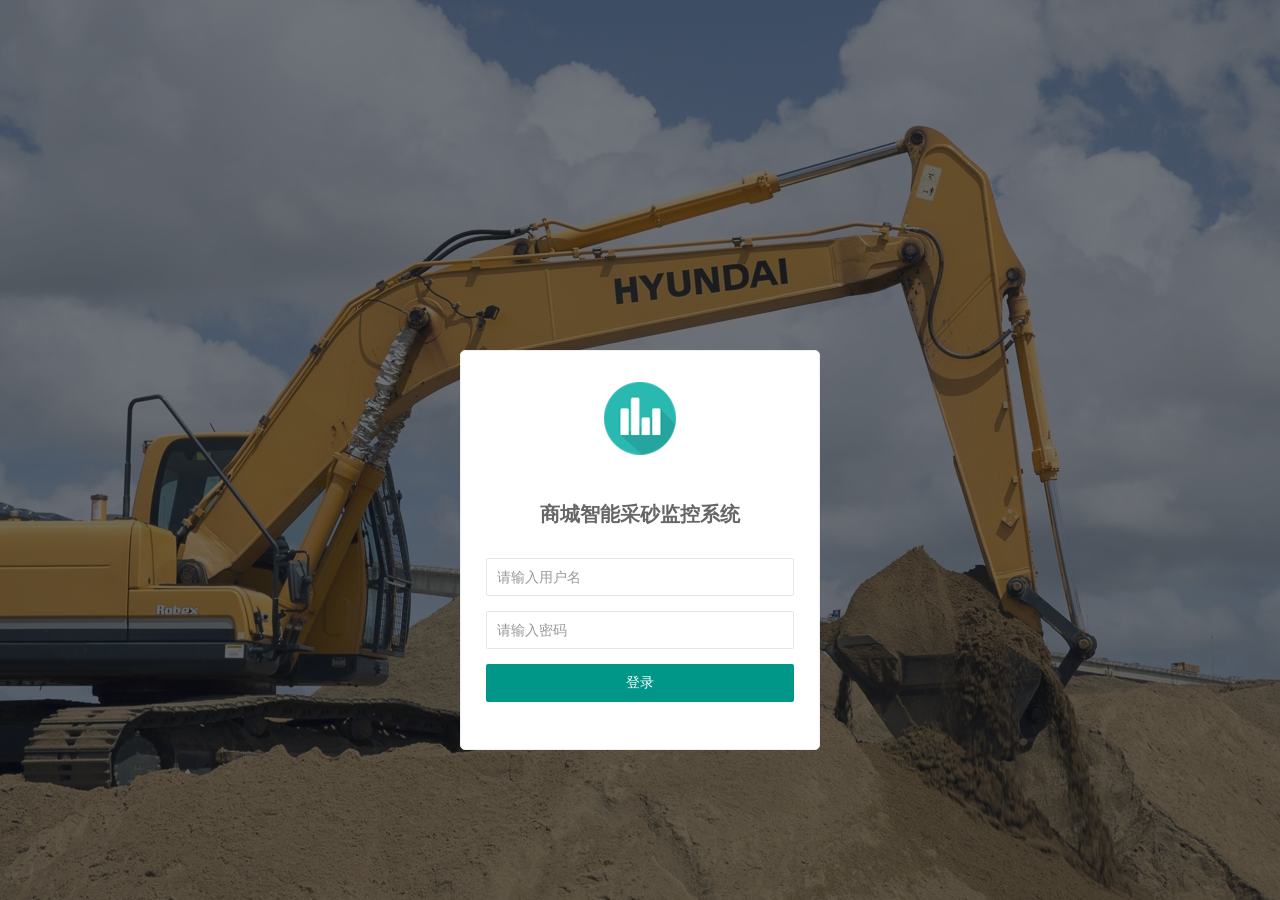
<file: src/main/resources/static/index.html>
<!DOCTYPE html>
<html lang="en">
<head>
  <meta charset="UTF-8">
  <link rel="shortcut icon" type="image/ico" href="fav.ico">
  <title>商城智能采砂监控系统</title>
  <link href="js/lib/layui/css/layui.css" rel="stylesheet">
  <link href="css/base.css" rel="stylesheet">
  <link rel="stylesheet" href="js/lib/zTreeStyle/zTreeStyle.css">
  <link href="css/main.css" rel="stylesheet">
</head>
<body class="layui-layout-body">
<div class="layui-layout layui-layout-admin">
  <div class="layui-header">
    <div class="layui-logo"><a href="#home" id="logo"><img src="img/icon_admin1.png" alt="" width="40" class="logo">智能采砂监控系统</a></div>
    <ul class="layui-nav layui-layout-right" lay-filter="">
      <li class="layui-nav-item">
        <a href="javascript:;">
          <span id="username"></span>
          <!-- <span class="layui-nav-more"></span></a> -->
        <!-- <dl class="layui-nav-child">
          <dd><a href="">个人资料</a></dd>
          <dd><a href="">修改密码</a></dd>
        </dl> --></a>
      </li>
      <li class="layui-nav-item"><a href="javascript:;" class="editPwd">修改密码</a></li>
      <li class="layui-nav-item"><a href="javascript:;" id="exit">退出</a></li>
    </ul>
  </div>
  

  <div class="layui-side layui-bg-black">
    <div class="layui-side-scroll">
      <ul class="layui-nav layui-nav-tree" lay-filter="nav" id="menuList">
        <li class="layui-nav-item nav-videoManage">
          <a href="#syscount" style="display:none">统计分析</a>
        </li>

        <li class="layui-nav-item">
          <a href="javascript:;" style="display:none">称重管理</a>
          <dl class="layui-nav-child">
            <dd class="nav-recordNew"><a href="#recordNew" style="display:none">最新称重</a></dd>
            <dd class="nav-recordList"><a href="#recordList" style="display:none">称重列表</a></dd>
          </dl>
        </li>
        <li class="layui-nav-item nav-videoManage">
          <!--<a href="/video.html" style="display:none" target="_blank">视频监控</a>-->
          <a style="display:none" onclick="openVideo()">视频监控</a>
        </li>
        <li class="layui-nav-item">
          <a href="javascript:;" style="display:none">系统管理</a>
          <dl class="layui-nav-child">
            <dd class="nav-deptManage"><a href="#deptManage" style="display:none">部门管理</a></dd>
            <dd class="nav-userManage"><a href="#userManage" style="display:none">用户管理</a></dd>
            <dd class="nav-roleManage"><a href="#roleManage" style="display:none">角色管理</a></dd>
            <dd class="nav-logManage"><a href="#logManage" style="display:none">日志管理</a></dd>
           
          </dl>
        </li>

        
      </ul>
    </div> 
  </div>
  <div class="layui-body">
    <div id="ui-view"></div>
  </div>
</div>

<!--修改密码-->
<section id="editPwdSection" style="display: none">
  <form action="" class="layui-form mt20 pr20 mr20" id="editPwdForm">
    <div class="layui-form-item">
      <label class="layui-form-label">旧密码:</label>
      <div class="layui-input-block">
        <input type="password" name="oldPwd" id="oldPwd" maxlength="32" placeholder="请输入旧密码" class="layui-input">
      </div>
    </div>
    <div class="layui-form-item">
      <label class="layui-form-label">新密码:</label>
      <div class="layui-input-block">
        <input type="password" name="newPwd" id="newPwd" maxlength="32" placeholder="请输入新密码" class="layui-input">
      </div>
    </div>
    <div class="layui-form-item layui-form-text">
      <label class="layui-form-label">确认密码:</label>
      <div class="layui-input-block">
        <input type="password" name="confirmPwd" id="confirmPwd" maxlength="32" placeholder="请输入确认密码" class="layui-input">
      </div>
    </div>
    <div class="layui-form-item mt20">
      <div class="layui-input-block">
        <button class="layui-btn">确定</button>
        <button type="reset" class="layui-btn layui-btn-primary page-cancel">取消</button>
      </div>
    </div>
  </form>
</section>

<script src="js/lib/jquery.min.js"></script>
<script src="js/lib/layui/layui.js"></script>
<script src="js/lib/vipspa.js"></script>
<script src="js/lib/validate/jquery.validate.js"></script>
<script src="js/lib/validate/messages_zh.js"></script>
<script src="js/lib/jquery.ztree.all.min.js"></script>
<script src="js/lib/validate/additional_methods.js"></script>
<script src="js/lib/echarts-all.js"></script>
<script src="js/main.js"></script>
<script src="js/controller/index.js"></script>

<script>

  function openVideo() {
    $.ajax({
      type: 'GET', url: "/admin/video/getHkToken", ansyc: false, success: function (res) {
        if (res.flag == 1) {
          console.log(res.result.ISMS_8700_CASTGC);

          var xhr = new XMLHttpRequest();
          xhr.open("POST", 'http://127.0.0.1:4320/plugin/execute/vssworkstation', true);
          //xhr.open("POST", 'http://127.0.0.1:4350/plugin/execute/vssworkstation', true);

          //Send the proper header information along with the request
          xhr.setRequestHeader("Content-Type", "application/x-www-form-urlencoded");

          xhr.onreadystatechange = function() {//Call a function when the state changes.
            if(this.readyState == XMLHttpRequest.DONE && this.status == 200) {
              // Request finished. Do processing here.
            } else if (this.status != 200) {
              layer.msg("请先安装插件！！");
            }
          }
          xhr.send(JSON.stringify({
            "userName":res.result.ivmName,
            "ISMS_8700_CASTGC": res.result.ISMS_8700_CASTGC,
            "cmsIP":res.result.ivmIpOut,
            "cmsPort": res.result.ivmPort,
            "skinType":"red",
            "moduleIndex":1
          }));
        }
      }
    });

//    normalAjax('http://127.0.0.1:4320/plugin/execute/vssworkstation',{
//      "userName":"admin",
//      "ISMS_8700_CASTGC":"1231233",
//      "cmsIP":"120.194.171.198",
//      "cmsPort":8900,
//      "skinType":"red",
//      "moduleIndex":1
//    }, null);


//    $.ajax({
//      type: 'GET',
//      url: "/admin/video/getHkToken",
//      ansyc:false,
//      success: function (res) {
//        if(res.flag == 1){
//          console.log(res.result.ISMS_8700_CASTGC);
//          normalAjax('http://127.0.0.1:4320/plugin/execute/vssworkstation',{
//            "userName":"admin",
//            "ISMS_8700_CASTGC":res.result.ISMS_8700_CASTGC,
//            "cmsIP":"120.194.171.198",
//            "cmsPort":8900,
//            "skinType":"red",
//            "moduleIndex":1
//          }, null);
//
////          $.ajax({
////            //url: "/admin/videoview/view",
////            url: 'http://127.0.0.1:4320/plugin/execute/vssworkstation',
////            type: 'post',
////            data: JSON.stringify({
////              "userName":"admin",
////              "ISMS_8700_CASTGC":res.result.ISMS_8700_CASTGC,
////              "cmsIP":"120.194.171.198",
////              "cmsPort":8900,
////              "skinType":"red",
////              "moduleIndex":1
////            }),
////            success: function(data) {
////              console.log(data);
////            }
////          });
//
//        }
//      }
//    })
  }

   function normalAjax(url,data,callback,obj,returnObj) {  //isReturnObj:用于退卡时,需要退卡和所刷卡号对比
    var _this = this,cardTypeData = data;
    $.ajax({
      type: "post",
      //contentType: "application/json; charset=utf-8",
      //dataType: "json",
      url: url,
      data:data,
      success: function(data) {
        if(obj){
          //读卡通用
          if(data.data != ""  && JSON.parse(data.data).number != ''){
            if(JSON.parse(cardTypeData).readertype == 5){
              //ie下,蓝牙读卡器读取到初始数据后会输入到文本框中,需等待输入完毕后再替换成转换后的数据;否则存在原始数据未输入完毕,替换后的数据已经开始输入了,导致最后读取到的卡号会多出一到两位(多出的为蓝牙读卡器读到的初始数据);
              setTimeout(function(){
                $(obj).val(JSON.parse(data.data).number);
              },100);
            }
            else{
              $(obj).val(JSON.parse(data.data).number);
              if(returnObj && returnObj.returnCard){//适合退卡
                return returnObj.returnFun(JSON.parse(data.data).number,returnObj.returnNum,returnObj.returnType);
              }
            }
          }
        }else if(callback) {
          //返回数据调用会掉函数处理界面
          return callback(data);
        }else{
          //关闭有界面时候用
          return;
        }
      },
      error:function(XMLHttpRequest, textStatus, errorThrown){
        _this.installHttpServer();
      }
    })
  };

</script>

</body>
</html>
</file>
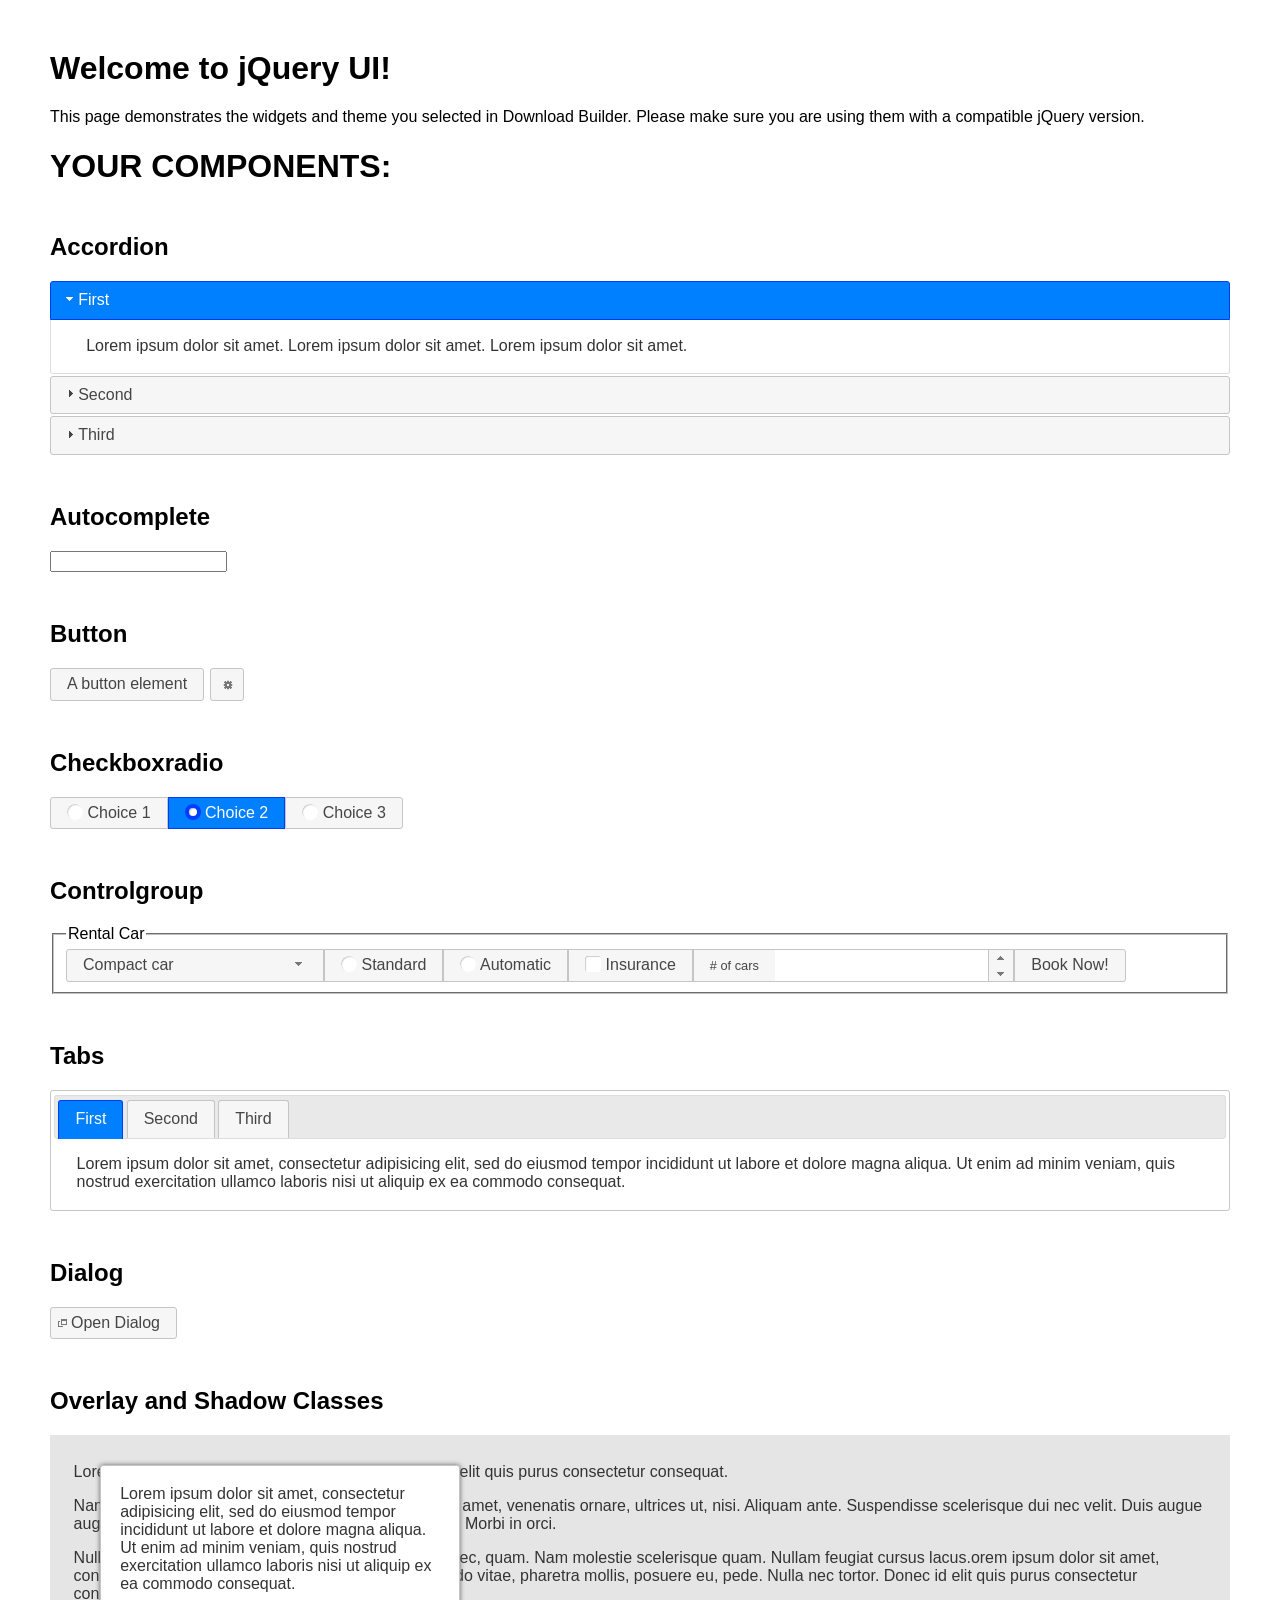
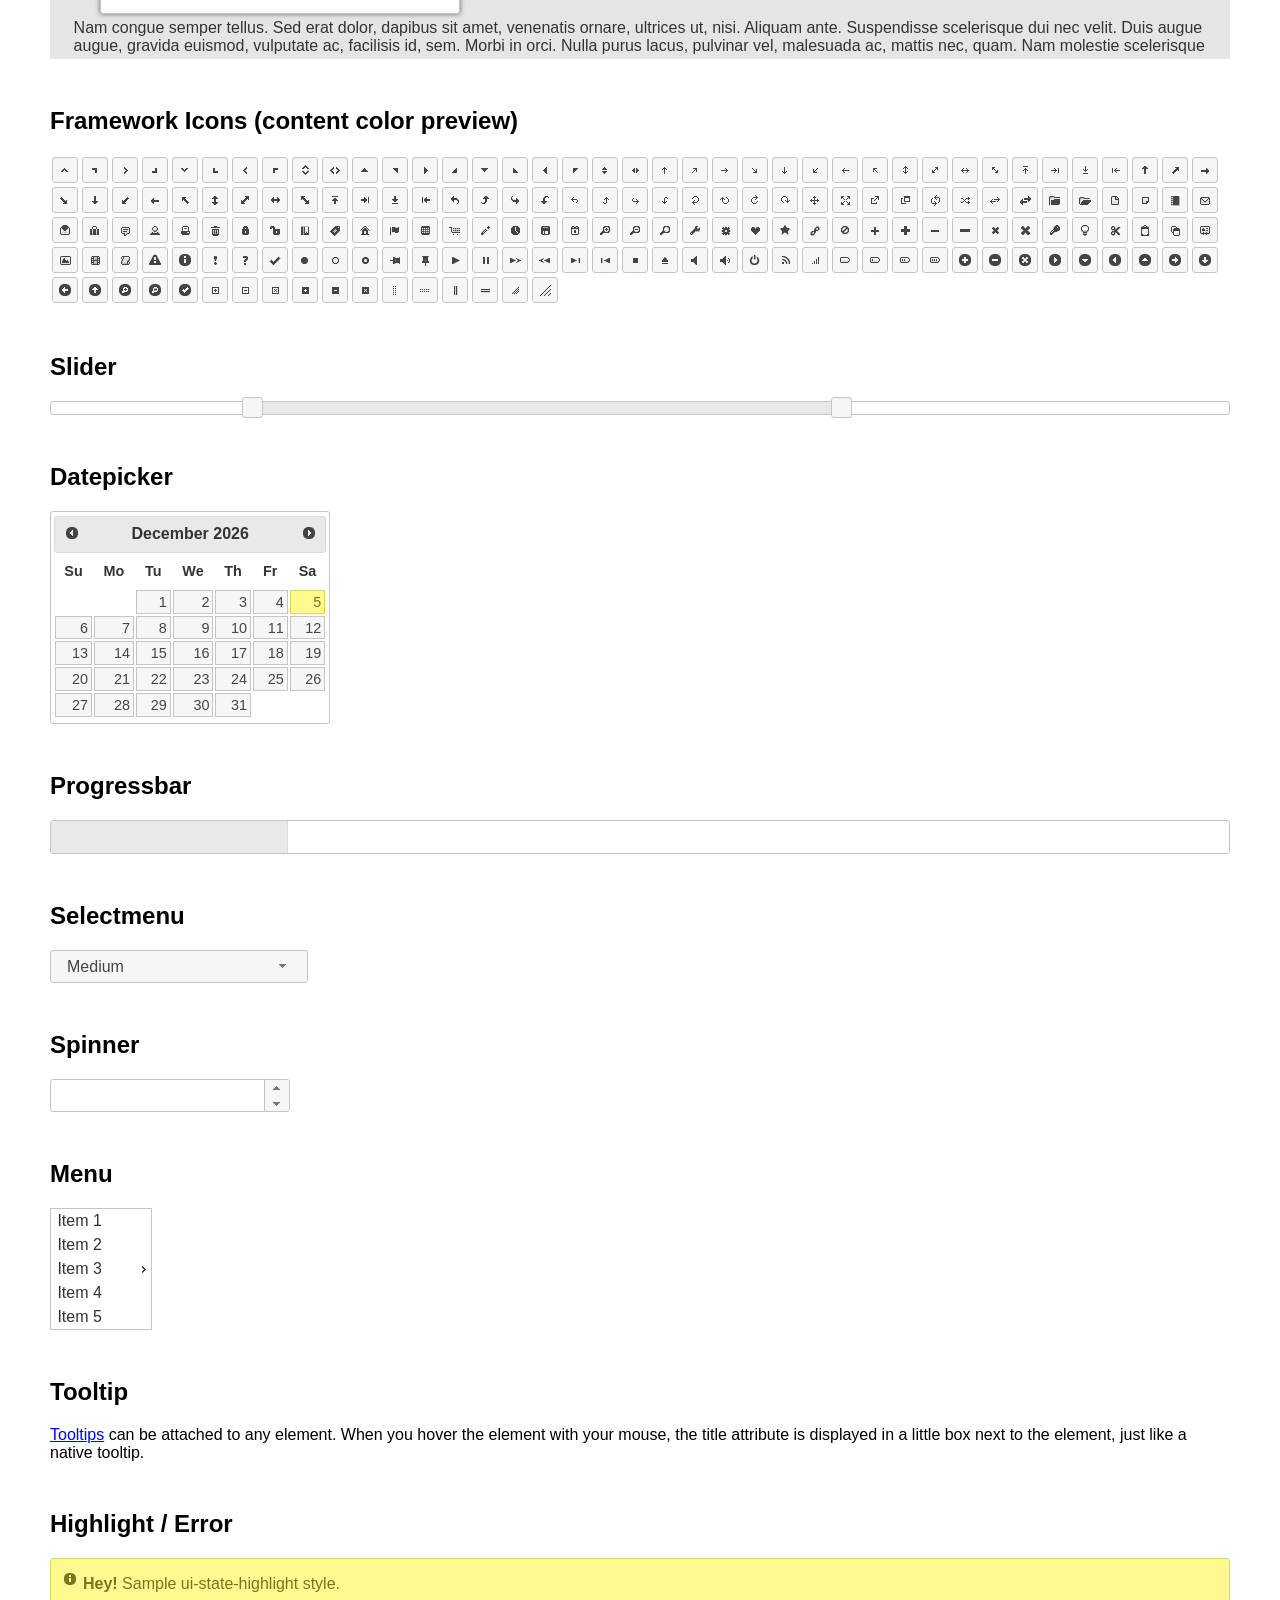
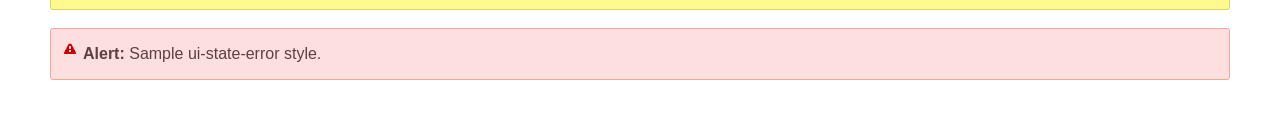
<file: src/main/resources/static/view/video/adminlte-2.3.6/plugins/jquery-ui-1.12.1.custom/index.html>
<!doctype html>
<html lang="us">
<head>
	<meta charset="utf-8">
	<title>jQuery UI Example Page</title>
	<link href="jquery-ui.css" rel="stylesheet">
	<style>
	body{
		font-family: "Trebuchet MS", sans-serif;
		margin: 50px;
	}
	.demoHeaders {
		margin-top: 2em;
	}
	#dialog-link {
		padding: .4em 1em .4em 20px;
		text-decoration: none;
		position: relative;
	}
	#dialog-link span.ui-icon {
		margin: 0 5px 0 0;
		position: absolute;
		left: .2em;
		top: 50%;
		margin-top: -8px;
	}
	#icons {
		margin: 0;
		padding: 0;
	}
	#icons li {
		margin: 2px;
		position: relative;
		padding: 4px 0;
		cursor: pointer;
		float: left;
		list-style: none;
	}
	#icons span.ui-icon {
		float: left;
		margin: 0 4px;
	}
	.fakewindowcontain .ui-widget-overlay {
		position: absolute;
	}
	select {
		width: 200px;
	}
	</style>
</head>
<body>

<h1>Welcome to jQuery UI!</h1>

<div class="ui-widget">
	<p>This page demonstrates the widgets and theme you selected in Download Builder. Please make sure you are using them with a compatible jQuery version.</p>
</div>

<h1>YOUR COMPONENTS:</h1>


<!-- Accordion -->
<h2 class="demoHeaders">Accordion</h2>
<div id="accordion">
	<h3>First</h3>
	<div>Lorem ipsum dolor sit amet. Lorem ipsum dolor sit amet. Lorem ipsum dolor sit amet.</div>
	<h3>Second</h3>
	<div>Phasellus mattis tincidunt nibh.</div>
	<h3>Third</h3>
	<div>Nam dui erat, auctor a, dignissim quis.</div>
</div>



<!-- Autocomplete -->
<h2 class="demoHeaders">Autocomplete</h2>
<div>
	<input id="autocomplete" title="type &quot;a&quot;">
</div>



<!-- Button -->
<h2 class="demoHeaders">Button</h2>
<button id="button">A button element</button>
<button id="button-icon">An icon-only button</button>



<!-- Checkboxradio -->
<h2 class="demoHeaders">Checkboxradio</h2>
<form style="margin-top: 1em;">
	<div id="radioset">
		<input type="radio" id="radio1" name="radio"><label for="radio1">Choice 1</label>
		<input type="radio" id="radio2" name="radio" checked="checked"><label for="radio2">Choice 2</label>
		<input type="radio" id="radio3" name="radio"><label for="radio3">Choice 3</label>
	</div>
</form>



<!-- Controlgroup -->
<h2 class="demoHeaders">Controlgroup</h2>
<fieldset>
	<legend>Rental Car</legend>
	<div id="controlgroup">
		<select id="car-type">
			<option>Compact car</option>
			<option>Midsize car</option>
			<option>Full size car</option>
			<option>SUV</option>
			<option>Luxury</option>
			<option>Truck</option>
			<option>Van</option>
		</select>
		<label for="transmission-standard">Standard</label>
		<input type="radio" name="transmission" id="transmission-standard">
		<label for="transmission-automatic">Automatic</label>
		<input type="radio" name="transmission" id="transmission-automatic">
		<label for="insurance">Insurance</label>
		<input type="checkbox" name="insurance" id="insurance">
		<label for="horizontal-spinner" class="ui-controlgroup-label"># of cars</label>
		<input id="horizontal-spinner" class="ui-spinner-input">
		<button>Book Now!</button>
	</div>
</fieldset>



<!-- Tabs -->
<h2 class="demoHeaders">Tabs</h2>
<div id="tabs">
	<ul>
		<li><a href="#tabs-1">First</a></li>
		<li><a href="#tabs-2">Second</a></li>
		<li><a href="#tabs-3">Third</a></li>
	</ul>
	<div id="tabs-1">Lorem ipsum dolor sit amet, consectetur adipisicing elit, sed do eiusmod tempor incididunt ut labore et dolore magna aliqua. Ut enim ad minim veniam, quis nostrud exercitation ullamco laboris nisi ut aliquip ex ea commodo consequat.</div>
	<div id="tabs-2">Phasellus mattis tincidunt nibh. Cras orci urna, blandit id, pretium vel, aliquet ornare, felis. Maecenas scelerisque sem non nisl. Fusce sed lorem in enim dictum bibendum.</div>
	<div id="tabs-3">Nam dui erat, auctor a, dignissim quis, sollicitudin eu, felis. Pellentesque nisi urna, interdum eget, sagittis et, consequat vestibulum, lacus. Mauris porttitor ullamcorper augue.</div>
</div>



<h2 class="demoHeaders">Dialog</h2>
<p>
	<button id="dialog-link" class="ui-button ui-corner-all ui-widget">
		<span class="ui-icon ui-icon-newwin"></span>Open Dialog
	</button>
</p>

<h2 class="demoHeaders">Overlay and Shadow Classes</h2>
<div style="position: relative; width: 96%; height: 200px; padding:1% 2%; overflow:hidden;" class="fakewindowcontain">
	<p>Lorem ipsum dolor sit amet,  Nulla nec tortor. Donec id elit quis purus consectetur consequat. </p><p>Nam congue semper tellus. Sed erat dolor, dapibus sit amet, venenatis ornare, ultrices ut, nisi. Aliquam ante. Suspendisse scelerisque dui nec velit. Duis augue augue, gravida euismod, vulputate ac, facilisis id, sem. Morbi in orci. </p><p>Nulla purus lacus, pulvinar vel, malesuada ac, mattis nec, quam. Nam molestie scelerisque quam. Nullam feugiat cursus lacus.orem ipsum dolor sit amet, consectetur adipiscing elit. Donec libero risus, commodo vitae, pharetra mollis, posuere eu, pede. Nulla nec tortor. Donec id elit quis purus consectetur consequat. </p><p>Nam congue semper tellus. Sed erat dolor, dapibus sit amet, venenatis ornare, ultrices ut, nisi. Aliquam ante. Suspendisse scelerisque dui nec velit. Duis augue augue, gravida euismod, vulputate ac, facilisis id, sem. Morbi in orci. Nulla purus lacus, pulvinar vel, malesuada ac, mattis nec, quam. Nam molestie scelerisque quam. </p><p>Nullam feugiat cursus lacus.orem ipsum dolor sit amet, consectetur adipiscing elit. Donec libero risus, commodo vitae, pharetra mollis, posuere eu, pede. Nulla nec tortor. Donec id elit quis purus consectetur consequat. Nam congue semper tellus. Sed erat dolor, dapibus sit amet, venenatis ornare, ultrices ut, nisi. Aliquam ante. </p><p>Suspendisse scelerisque dui nec velit. Duis augue augue, gravida euismod, vulputate ac, facilisis id, sem. Morbi in orci. Nulla purus lacus, pulvinar vel, malesuada ac, mattis nec, quam. Nam molestie scelerisque quam. Nullam feugiat cursus lacus.orem ipsum dolor sit amet, consectetur adipiscing elit. Donec libero risus, commodo vitae, pharetra mollis, posuere eu, pede. Nulla nec tortor. Donec id elit quis purus consectetur consequat. Nam congue semper tellus. Sed erat dolor, dapibus sit amet, venenatis ornare, ultrices ut, nisi. </p>

	<!-- ui-dialog -->
	<div class="ui-widget-overlay ui-front"></div>
	<div style="position: absolute; width: 320px; left: 50px; top: 30px; padding: 1.2em" class="ui-widget ui-front ui-widget-content ui-corner-all ui-widget-shadow">
		Lorem ipsum dolor sit amet, consectetur adipisicing elit, sed do eiusmod tempor incididunt ut labore et dolore magna aliqua. Ut enim ad minim veniam, quis nostrud exercitation ullamco laboris nisi ut aliquip ex ea commodo consequat.
	</div>

</div>

<!-- ui-dialog -->
<div id="dialog" title="Dialog Title">
	<p>Lorem ipsum dolor sit amet, consectetur adipisicing elit, sed do eiusmod tempor incididunt ut labore et dolore magna aliqua. Ut enim ad minim veniam, quis nostrud exercitation ullamco laboris nisi ut aliquip ex ea commodo consequat.</p>
</div>



<h2 class="demoHeaders">Framework Icons (content color preview)</h2>
<ul id="icons" class="ui-widget ui-helper-clearfix">
	<li class="ui-state-default ui-corner-all" title=".ui-icon-caret-1-n"><span class="ui-icon ui-icon-caret-1-n"></span></li>
	<li class="ui-state-default ui-corner-all" title=".ui-icon-caret-1-ne"><span class="ui-icon ui-icon-caret-1-ne"></span></li>
	<li class="ui-state-default ui-corner-all" title=".ui-icon-caret-1-e"><span class="ui-icon ui-icon-caret-1-e"></span></li>
	<li class="ui-state-default ui-corner-all" title=".ui-icon-caret-1-se"><span class="ui-icon ui-icon-caret-1-se"></span></li>
	<li class="ui-state-default ui-corner-all" title=".ui-icon-caret-1-s"><span class="ui-icon ui-icon-caret-1-s"></span></li>
	<li class="ui-state-default ui-corner-all" title=".ui-icon-caret-1-sw"><span class="ui-icon ui-icon-caret-1-sw"></span></li>
	<li class="ui-state-default ui-corner-all" title=".ui-icon-caret-1-w"><span class="ui-icon ui-icon-caret-1-w"></span></li>
	<li class="ui-state-default ui-corner-all" title=".ui-icon-caret-1-nw"><span class="ui-icon ui-icon-caret-1-nw"></span></li>
	<li class="ui-state-default ui-corner-all" title=".ui-icon-caret-2-n-s"><span class="ui-icon ui-icon-caret-2-n-s"></span></li>
	<li class="ui-state-default ui-corner-all" title=".ui-icon-caret-2-e-w"><span class="ui-icon ui-icon-caret-2-e-w"></span></li>
	<li class="ui-state-default ui-corner-all" title=".ui-icon-triangle-1-n"><span class="ui-icon ui-icon-triangle-1-n"></span></li>
	<li class="ui-state-default ui-corner-all" title=".ui-icon-triangle-1-ne"><span class="ui-icon ui-icon-triangle-1-ne"></span></li>
	<li class="ui-state-default ui-corner-all" title=".ui-icon-triangle-1-e"><span class="ui-icon ui-icon-triangle-1-e"></span></li>
	<li class="ui-state-default ui-corner-all" title=".ui-icon-triangle-1-se"><span class="ui-icon ui-icon-triangle-1-se"></span></li>
	<li class="ui-state-default ui-corner-all" title=".ui-icon-triangle-1-s"><span class="ui-icon ui-icon-triangle-1-s"></span></li>
	<li class="ui-state-default ui-corner-all" title=".ui-icon-triangle-1-sw"><span class="ui-icon ui-icon-triangle-1-sw"></span></li>
	<li class="ui-state-default ui-corner-all" title=".ui-icon-triangle-1-w"><span class="ui-icon ui-icon-triangle-1-w"></span></li>
	<li class="ui-state-default ui-corner-all" title=".ui-icon-triangle-1-nw"><span class="ui-icon ui-icon-triangle-1-nw"></span></li>
	<li class="ui-state-default ui-corner-all" title=".ui-icon-triangle-2-n-s"><span class="ui-icon ui-icon-triangle-2-n-s"></span></li>
	<li class="ui-state-default ui-corner-all" title=".ui-icon-triangle-2-e-w"><span class="ui-icon ui-icon-triangle-2-e-w"></span></li>
	<li class="ui-state-default ui-corner-all" title=".ui-icon-arrow-1-n"><span class="ui-icon ui-icon-arrow-1-n"></span></li>
	<li class="ui-state-default ui-corner-all" title=".ui-icon-arrow-1-ne"><span class="ui-icon ui-icon-arrow-1-ne"></span></li>
	<li class="ui-state-default ui-corner-all" title=".ui-icon-arrow-1-e"><span class="ui-icon ui-icon-arrow-1-e"></span></li>
	<li class="ui-state-default ui-corner-all" title=".ui-icon-arrow-1-se"><span class="ui-icon ui-icon-arrow-1-se"></span></li>
	<li class="ui-state-default ui-corner-all" title=".ui-icon-arrow-1-s"><span class="ui-icon ui-icon-arrow-1-s"></span></li>
	<li class="ui-state-default ui-corner-all" title=".ui-icon-arrow-1-sw"><span class="ui-icon ui-icon-arrow-1-sw"></span></li>
	<li class="ui-state-default ui-corner-all" title=".ui-icon-arrow-1-w"><span class="ui-icon ui-icon-arrow-1-w"></span></li>
	<li class="ui-state-default ui-corner-all" title=".ui-icon-arrow-1-nw"><span class="ui-icon ui-icon-arrow-1-nw"></span></li>
	<li class="ui-state-default ui-corner-all" title=".ui-icon-arrow-2-n-s"><span class="ui-icon ui-icon-arrow-2-n-s"></span></li>
	<li class="ui-state-default ui-corner-all" title=".ui-icon-arrow-2-ne-sw"><span class="ui-icon ui-icon-arrow-2-ne-sw"></span></li>
	<li class="ui-state-default ui-corner-all" title=".ui-icon-arrow-2-e-w"><span class="ui-icon ui-icon-arrow-2-e-w"></span></li>
	<li class="ui-state-default ui-corner-all" title=".ui-icon-arrow-2-se-nw"><span class="ui-icon ui-icon-arrow-2-se-nw"></span></li>
	<li class="ui-state-default ui-corner-all" title=".ui-icon-arrowstop-1-n"><span class="ui-icon ui-icon-arrowstop-1-n"></span></li>
	<li class="ui-state-default ui-corner-all" title=".ui-icon-arrowstop-1-e"><span class="ui-icon ui-icon-arrowstop-1-e"></span></li>
	<li class="ui-state-default ui-corner-all" title=".ui-icon-arrowstop-1-s"><span class="ui-icon ui-icon-arrowstop-1-s"></span></li>
	<li class="ui-state-default ui-corner-all" title=".ui-icon-arrowstop-1-w"><span class="ui-icon ui-icon-arrowstop-1-w"></span></li>
	<li class="ui-state-default ui-corner-all" title=".ui-icon-arrowthick-1-n"><span class="ui-icon ui-icon-arrowthick-1-n"></span></li>
	<li class="ui-state-default ui-corner-all" title=".ui-icon-arrowthick-1-ne"><span class="ui-icon ui-icon-arrowthick-1-ne"></span></li>
	<li class="ui-state-default ui-corner-all" title=".ui-icon-arrowthick-1-e"><span class="ui-icon ui-icon-arrowthick-1-e"></span></li>
	<li class="ui-state-default ui-corner-all" title=".ui-icon-arrowthick-1-se"><span class="ui-icon ui-icon-arrowthick-1-se"></span></li>
	<li class="ui-state-default ui-corner-all" title=".ui-icon-arrowthick-1-s"><span class="ui-icon ui-icon-arrowthick-1-s"></span></li>
	<li class="ui-state-default ui-corner-all" title=".ui-icon-arrowthick-1-sw"><span class="ui-icon ui-icon-arrowthick-1-sw"></span></li>
	<li class="ui-state-default ui-corner-all" title=".ui-icon-arrowthick-1-w"><span class="ui-icon ui-icon-arrowthick-1-w"></span></li>
	<li class="ui-state-default ui-corner-all" title=".ui-icon-arrowthick-1-nw"><span class="ui-icon ui-icon-arrowthick-1-nw"></span></li>
	<li class="ui-state-default ui-corner-all" title=".ui-icon-arrowthick-2-n-s"><span class="ui-icon ui-icon-arrowthick-2-n-s"></span></li>
	<li class="ui-state-default ui-corner-all" title=".ui-icon-arrowthick-2-ne-sw"><span class="ui-icon ui-icon-arrowthick-2-ne-sw"></span></li>
	<li class="ui-state-default ui-corner-all" title=".ui-icon-arrowthick-2-e-w"><span class="ui-icon ui-icon-arrowthick-2-e-w"></span></li>
	<li class="ui-state-default ui-corner-all" title=".ui-icon-arrowthick-2-se-nw"><span class="ui-icon ui-icon-arrowthick-2-se-nw"></span></li>
	<li class="ui-state-default ui-corner-all" title=".ui-icon-arrowthickstop-1-n"><span class="ui-icon ui-icon-arrowthickstop-1-n"></span></li>
	<li class="ui-state-default ui-corner-all" title=".ui-icon-arrowthickstop-1-e"><span class="ui-icon ui-icon-arrowthickstop-1-e"></span></li>
	<li class="ui-state-default ui-corner-all" title=".ui-icon-arrowthickstop-1-s"><span class="ui-icon ui-icon-arrowthickstop-1-s"></span></li>
	<li class="ui-state-default ui-corner-all" title=".ui-icon-arrowthickstop-1-w"><span class="ui-icon ui-icon-arrowthickstop-1-w"></span></li>
	<li class="ui-state-default ui-corner-all" title=".ui-icon-arrowreturnthick-1-w"><span class="ui-icon ui-icon-arrowreturnthick-1-w"></span></li>
	<li class="ui-state-default ui-corner-all" title=".ui-icon-arrowreturnthick-1-n"><span class="ui-icon ui-icon-arrowreturnthick-1-n"></span></li>
	<li class="ui-state-default ui-corner-all" title=".ui-icon-arrowreturnthick-1-e"><span class="ui-icon ui-icon-arrowreturnthick-1-e"></span></li>
	<li class="ui-state-default ui-corner-all" title=".ui-icon-arrowreturnthick-1-s"><span class="ui-icon ui-icon-arrowreturnthick-1-s"></span></li>
	<li class="ui-state-default ui-corner-all" title=".ui-icon-arrowreturn-1-w"><span class="ui-icon ui-icon-arrowreturn-1-w"></span></li>
	<li class="ui-state-default ui-corner-all" title=".ui-icon-arrowreturn-1-n"><span class="ui-icon ui-icon-arrowreturn-1-n"></span></li>
	<li class="ui-state-default ui-corner-all" title=".ui-icon-arrowreturn-1-e"><span class="ui-icon ui-icon-arrowreturn-1-e"></span></li>
	<li class="ui-state-default ui-corner-all" title=".ui-icon-arrowreturn-1-s"><span class="ui-icon ui-icon-arrowreturn-1-s"></span></li>
	<li class="ui-state-default ui-corner-all" title=".ui-icon-arrowrefresh-1-w"><span class="ui-icon ui-icon-arrowrefresh-1-w"></span></li>
	<li class="ui-state-default ui-corner-all" title=".ui-icon-arrowrefresh-1-n"><span class="ui-icon ui-icon-arrowrefresh-1-n"></span></li>
	<li class="ui-state-default ui-corner-all" title=".ui-icon-arrowrefresh-1-e"><span class="ui-icon ui-icon-arrowrefresh-1-e"></span></li>
	<li class="ui-state-default ui-corner-all" title=".ui-icon-arrowrefresh-1-s"><span class="ui-icon ui-icon-arrowrefresh-1-s"></span></li>
	<li class="ui-state-default ui-corner-all" title=".ui-icon-arrow-4"><span class="ui-icon ui-icon-arrow-4"></span></li>
	<li class="ui-state-default ui-corner-all" title=".ui-icon-arrow-4-diag"><span class="ui-icon ui-icon-arrow-4-diag"></span></li>
	<li class="ui-state-default ui-corner-all" title=".ui-icon-extlink"><span class="ui-icon ui-icon-extlink"></span></li>
	<li class="ui-state-default ui-corner-all" title=".ui-icon-newwin"><span class="ui-icon ui-icon-newwin"></span></li>
	<li class="ui-state-default ui-corner-all" title=".ui-icon-refresh"><span class="ui-icon ui-icon-refresh"></span></li>
	<li class="ui-state-default ui-corner-all" title=".ui-icon-shuffle"><span class="ui-icon ui-icon-shuffle"></span></li>
	<li class="ui-state-default ui-corner-all" title=".ui-icon-transfer-e-w"><span class="ui-icon ui-icon-transfer-e-w"></span></li>
	<li class="ui-state-default ui-corner-all" title=".ui-icon-transferthick-e-w"><span class="ui-icon ui-icon-transferthick-e-w"></span></li>
	<li class="ui-state-default ui-corner-all" title=".ui-icon-folder-collapsed"><span class="ui-icon ui-icon-folder-collapsed"></span></li>
	<li class="ui-state-default ui-corner-all" title=".ui-icon-folder-open"><span class="ui-icon ui-icon-folder-open"></span></li>
	<li class="ui-state-default ui-corner-all" title=".ui-icon-document"><span class="ui-icon ui-icon-document"></span></li>
	<li class="ui-state-default ui-corner-all" title=".ui-icon-document-b"><span class="ui-icon ui-icon-document-b"></span></li>
	<li class="ui-state-default ui-corner-all" title=".ui-icon-note"><span class="ui-icon ui-icon-note"></span></li>
	<li class="ui-state-default ui-corner-all" title=".ui-icon-mail-closed"><span class="ui-icon ui-icon-mail-closed"></span></li>
	<li class="ui-state-default ui-corner-all" title=".ui-icon-mail-open"><span class="ui-icon ui-icon-mail-open"></span></li>
	<li class="ui-state-default ui-corner-all" title=".ui-icon-suitcase"><span class="ui-icon ui-icon-suitcase"></span></li>
	<li class="ui-state-default ui-corner-all" title=".ui-icon-comment"><span class="ui-icon ui-icon-comment"></span></li>
	<li class="ui-state-default ui-corner-all" title=".ui-icon-person"><span class="ui-icon ui-icon-person"></span></li>
	<li class="ui-state-default ui-corner-all" title=".ui-icon-print"><span class="ui-icon ui-icon-print"></span></li>
	<li class="ui-state-default ui-corner-all" title=".ui-icon-trash"><span class="ui-icon ui-icon-trash"></span></li>
	<li class="ui-state-default ui-corner-all" title=".ui-icon-locked"><span class="ui-icon ui-icon-locked"></span></li>
	<li class="ui-state-default ui-corner-all" title=".ui-icon-unlocked"><span class="ui-icon ui-icon-unlocked"></span></li>
	<li class="ui-state-default ui-corner-all" title=".ui-icon-bookmark"><span class="ui-icon ui-icon-bookmark"></span></li>
	<li class="ui-state-default ui-corner-all" title=".ui-icon-tag"><span class="ui-icon ui-icon-tag"></span></li>
	<li class="ui-state-default ui-corner-all" title=".ui-icon-home"><span class="ui-icon ui-icon-home"></span></li>
	<li class="ui-state-default ui-corner-all" title=".ui-icon-flag"><span class="ui-icon ui-icon-flag"></span></li>
	<li class="ui-state-default ui-corner-all" title=".ui-icon-calculator"><span class="ui-icon ui-icon-calculator"></span></li>
	<li class="ui-state-default ui-corner-all" title=".ui-icon-cart"><span class="ui-icon ui-icon-cart"></span></li>
	<li class="ui-state-default ui-corner-all" title=".ui-icon-pencil"><span class="ui-icon ui-icon-pencil"></span></li>
	<li class="ui-state-default ui-corner-all" title=".ui-icon-clock"><span class="ui-icon ui-icon-clock"></span></li>
	<li class="ui-state-default ui-corner-all" title=".ui-icon-disk"><span class="ui-icon ui-icon-disk"></span></li>
	<li class="ui-state-default ui-corner-all" title=".ui-icon-calendar"><span class="ui-icon ui-icon-calendar"></span></li>
	<li class="ui-state-default ui-corner-all" title=".ui-icon-zoomin"><span class="ui-icon ui-icon-zoomin"></span></li>
	<li class="ui-state-default ui-corner-all" title=".ui-icon-zoomout"><span class="ui-icon ui-icon-zoomout"></span></li>
	<li class="ui-state-default ui-corner-all" title=".ui-icon-search"><span class="ui-icon ui-icon-search"></span></li>
	<li class="ui-state-default ui-corner-all" title=".ui-icon-wrench"><span class="ui-icon ui-icon-wrench"></span></li>
	<li class="ui-state-default ui-corner-all" title=".ui-icon-gear"><span class="ui-icon ui-icon-gear"></span></li>
	<li class="ui-state-default ui-corner-all" title=".ui-icon-heart"><span class="ui-icon ui-icon-heart"></span></li>
	<li class="ui-state-default ui-corner-all" title=".ui-icon-star"><span class="ui-icon ui-icon-star"></span></li>
	<li class="ui-state-default ui-corner-all" title=".ui-icon-link"><span class="ui-icon ui-icon-link"></span></li>
	<li class="ui-state-default ui-corner-all" title=".ui-icon-cancel"><span class="ui-icon ui-icon-cancel"></span></li>
	<li class="ui-state-default ui-corner-all" title=".ui-icon-plus"><span class="ui-icon ui-icon-plus"></span></li>
	<li class="ui-state-default ui-corner-all" title=".ui-icon-plusthick"><span class="ui-icon ui-icon-plusthick"></span></li>
	<li class="ui-state-default ui-corner-all" title=".ui-icon-minus"><span class="ui-icon ui-icon-minus"></span></li>
	<li class="ui-state-default ui-corner-all" title=".ui-icon-minusthick"><span class="ui-icon ui-icon-minusthick"></span></li>
	<li class="ui-state-default ui-corner-all" title=".ui-icon-close"><span class="ui-icon ui-icon-close"></span></li>
	<li class="ui-state-default ui-corner-all" title=".ui-icon-closethick"><span class="ui-icon ui-icon-closethick"></span></li>
	<li class="ui-state-default ui-corner-all" title=".ui-icon-key"><span class="ui-icon ui-icon-key"></span></li>
	<li class="ui-state-default ui-corner-all" title=".ui-icon-lightbulb"><span class="ui-icon ui-icon-lightbulb"></span></li>
	<li class="ui-state-default ui-corner-all" title=".ui-icon-scissors"><span class="ui-icon ui-icon-scissors"></span></li>
	<li class="ui-state-default ui-corner-all" title=".ui-icon-clipboard"><span class="ui-icon ui-icon-clipboard"></span></li>
	<li class="ui-state-default ui-corner-all" title=".ui-icon-copy"><span class="ui-icon ui-icon-copy"></span></li>
	<li class="ui-state-default ui-corner-all" title=".ui-icon-contact"><span class="ui-icon ui-icon-contact"></span></li>
	<li class="ui-state-default ui-corner-all" title=".ui-icon-image"><span class="ui-icon ui-icon-image"></span></li>
	<li class="ui-state-default ui-corner-all" title=".ui-icon-video"><span class="ui-icon ui-icon-video"></span></li>
	<li class="ui-state-default ui-corner-all" title=".ui-icon-script"><span class="ui-icon ui-icon-script"></span></li>
	<li class="ui-state-default ui-corner-all" title=".ui-icon-alert"><span class="ui-icon ui-icon-alert"></span></li>
	<li class="ui-state-default ui-corner-all" title=".ui-icon-info"><span class="ui-icon ui-icon-info"></span></li>
	<li class="ui-state-default ui-corner-all" title=".ui-icon-notice"><span class="ui-icon ui-icon-notice"></span></li>
	<li class="ui-state-default ui-corner-all" title=".ui-icon-help"><span class="ui-icon ui-icon-help"></span></li>
	<li class="ui-state-default ui-corner-all" title=".ui-icon-check"><span class="ui-icon ui-icon-check"></span></li>
	<li class="ui-state-default ui-corner-all" title=".ui-icon-bullet"><span class="ui-icon ui-icon-bullet"></span></li>
	<li class="ui-state-default ui-corner-all" title=".ui-icon-radio-off"><span class="ui-icon ui-icon-radio-off"></span></li>
	<li class="ui-state-default ui-corner-all" title=".ui-icon-radio-on"><span class="ui-icon ui-icon-radio-on"></span></li>
	<li class="ui-state-default ui-corner-all" title=".ui-icon-pin-w"><span class="ui-icon ui-icon-pin-w"></span></li>
	<li class="ui-state-default ui-corner-all" title=".ui-icon-pin-s"><span class="ui-icon ui-icon-pin-s"></span></li>
	<li class="ui-state-default ui-corner-all" title=".ui-icon-play"><span class="ui-icon ui-icon-play"></span></li>
	<li class="ui-state-default ui-corner-all" title=".ui-icon-pause"><span class="ui-icon ui-icon-pause"></span></li>
	<li class="ui-state-default ui-corner-all" title=".ui-icon-seek-next"><span class="ui-icon ui-icon-seek-next"></span></li>
	<li class="ui-state-default ui-corner-all" title=".ui-icon-seek-prev"><span class="ui-icon ui-icon-seek-prev"></span></li>
	<li class="ui-state-default ui-corner-all" title=".ui-icon-seek-end"><span class="ui-icon ui-icon-seek-end"></span></li>
	<li class="ui-state-default ui-corner-all" title=".ui-icon-seek-first"><span class="ui-icon ui-icon-seek-first"></span></li>
	<li class="ui-state-default ui-corner-all" title=".ui-icon-stop"><span class="ui-icon ui-icon-stop"></span></li>
	<li class="ui-state-default ui-corner-all" title=".ui-icon-eject"><span class="ui-icon ui-icon-eject"></span></li>
	<li class="ui-state-default ui-corner-all" title=".ui-icon-volume-off"><span class="ui-icon ui-icon-volume-off"></span></li>
	<li class="ui-state-default ui-corner-all" title=".ui-icon-volume-on"><span class="ui-icon ui-icon-volume-on"></span></li>
	<li class="ui-state-default ui-corner-all" title=".ui-icon-power"><span class="ui-icon ui-icon-power"></span></li>
	<li class="ui-state-default ui-corner-all" title=".ui-icon-signal-diag"><span class="ui-icon ui-icon-signal-diag"></span></li>
	<li class="ui-state-default ui-corner-all" title=".ui-icon-signal"><span class="ui-icon ui-icon-signal"></span></li>
	<li class="ui-state-default ui-corner-all" title=".ui-icon-battery-0"><span class="ui-icon ui-icon-battery-0"></span></li>
	<li class="ui-state-default ui-corner-all" title=".ui-icon-battery-1"><span class="ui-icon ui-icon-battery-1"></span></li>
	<li class="ui-state-default ui-corner-all" title=".ui-icon-battery-2"><span class="ui-icon ui-icon-battery-2"></span></li>
	<li class="ui-state-default ui-corner-all" title=".ui-icon-battery-3"><span class="ui-icon ui-icon-battery-3"></span></li>
	<li class="ui-state-default ui-corner-all" title=".ui-icon-circle-plus"><span class="ui-icon ui-icon-circle-plus"></span></li>
	<li class="ui-state-default ui-corner-all" title=".ui-icon-circle-minus"><span class="ui-icon ui-icon-circle-minus"></span></li>
	<li class="ui-state-default ui-corner-all" title=".ui-icon-circle-close"><span class="ui-icon ui-icon-circle-close"></span></li>
	<li class="ui-state-default ui-corner-all" title=".ui-icon-circle-triangle-e"><span class="ui-icon ui-icon-circle-triangle-e"></span></li>
	<li class="ui-state-default ui-corner-all" title=".ui-icon-circle-triangle-s"><span class="ui-icon ui-icon-circle-triangle-s"></span></li>
	<li class="ui-state-default ui-corner-all" title=".ui-icon-circle-triangle-w"><span class="ui-icon ui-icon-circle-triangle-w"></span></li>
	<li class="ui-state-default ui-corner-all" title=".ui-icon-circle-triangle-n"><span class="ui-icon ui-icon-circle-triangle-n"></span></li>
	<li class="ui-state-default ui-corner-all" title=".ui-icon-circle-arrow-e"><span class="ui-icon ui-icon-circle-arrow-e"></span></li>
	<li class="ui-state-default ui-corner-all" title=".ui-icon-circle-arrow-s"><span class="ui-icon ui-icon-circle-arrow-s"></span></li>
	<li class="ui-state-default ui-corner-all" title=".ui-icon-circle-arrow-w"><span class="ui-icon ui-icon-circle-arrow-w"></span></li>
	<li class="ui-state-default ui-corner-all" title=".ui-icon-circle-arrow-n"><span class="ui-icon ui-icon-circle-arrow-n"></span></li>
	<li class="ui-state-default ui-corner-all" title=".ui-icon-circle-zoomin"><span class="ui-icon ui-icon-circle-zoomin"></span></li>
	<li class="ui-state-default ui-corner-all" title=".ui-icon-circle-zoomout"><span class="ui-icon ui-icon-circle-zoomout"></span></li>
	<li class="ui-state-default ui-corner-all" title=".ui-icon-circle-check"><span class="ui-icon ui-icon-circle-check"></span></li>
	<li class="ui-state-default ui-corner-all" title=".ui-icon-circlesmall-plus"><span class="ui-icon ui-icon-circlesmall-plus"></span></li>
	<li class="ui-state-default ui-corner-all" title=".ui-icon-circlesmall-minus"><span class="ui-icon ui-icon-circlesmall-minus"></span></li>
	<li class="ui-state-default ui-corner-all" title=".ui-icon-circlesmall-close"><span class="ui-icon ui-icon-circlesmall-close"></span></li>
	<li class="ui-state-default ui-corner-all" title=".ui-icon-squaresmall-plus"><span class="ui-icon ui-icon-squaresmall-plus"></span></li>
	<li class="ui-state-default ui-corner-all" title=".ui-icon-squaresmall-minus"><span class="ui-icon ui-icon-squaresmall-minus"></span></li>
	<li class="ui-state-default ui-corner-all" title=".ui-icon-squaresmall-close"><span class="ui-icon ui-icon-squaresmall-close"></span></li>
	<li class="ui-state-default ui-corner-all" title=".ui-icon-grip-dotted-vertical"><span class="ui-icon ui-icon-grip-dotted-vertical"></span></li>
	<li class="ui-state-default ui-corner-all" title=".ui-icon-grip-dotted-horizontal"><span class="ui-icon ui-icon-grip-dotted-horizontal"></span></li>
	<li class="ui-state-default ui-corner-all" title=".ui-icon-grip-solid-vertical"><span class="ui-icon ui-icon-grip-solid-vertical"></span></li>
	<li class="ui-state-default ui-corner-all" title=".ui-icon-grip-solid-horizontal"><span class="ui-icon ui-icon-grip-solid-horizontal"></span></li>
	<li class="ui-state-default ui-corner-all" title=".ui-icon-gripsmall-diagonal-se"><span class="ui-icon ui-icon-gripsmall-diagonal-se"></span></li>
	<li class="ui-state-default ui-corner-all" title=".ui-icon-grip-diagonal-se"><span class="ui-icon ui-icon-grip-diagonal-se"></span></li>
</ul>


<!-- Slider -->
<h2 class="demoHeaders">Slider</h2>
<div id="slider"></div>



<!-- Datepicker -->
<h2 class="demoHeaders">Datepicker</h2>
<div id="datepicker"></div>



<!-- Progressbar -->
<h2 class="demoHeaders">Progressbar</h2>
<div id="progressbar"></div>



<!-- Progressbar -->
<h2 class="demoHeaders">Selectmenu</h2>
<select id="selectmenu">
	<option>Slower</option>
	<option>Slow</option>
	<option selected="selected">Medium</option>
	<option>Fast</option>
	<option>Faster</option>
</select>



<!-- Spinner -->
<h2 class="demoHeaders">Spinner</h2>
<input id="spinner">



<!-- Menu -->
<h2 class="demoHeaders">Menu</h2>
<ul style="width:100px;" id="menu">
	<li><div>Item 1</div></li>
	<li><div>Item 2</div></li>
	<li><div>Item 3</div>
		<ul>
			<li><div>Item 3-1</div></li>
			<li><div>Item 3-2</div></li>
			<li><div>Item 3-3</div></li>
			<li><div>Item 3-4</div></li>
			<li><div>Item 3-5</div></li>
		</ul>
	</li>
	<li><div>Item 4</div></li>
	<li><div>Item 5</div></li>
</ul>



<!-- Tooltip -->
<h2 class="demoHeaders">Tooltip</h2>
<p id="tooltip">
	<a href="#" title="That&apos;s what this widget is">Tooltips</a> can be attached to any element. When you hover
the element with your mouse, the title attribute is displayed in a little box next to the element, just like a native tooltip.
</p>


<!-- Highlight / Error -->
<h2 class="demoHeaders">Highlight / Error</h2>
<div class="ui-widget">
	<div class="ui-state-highlight ui-corner-all" style="margin-top: 20px; padding: 0 .7em;">
		<p><span class="ui-icon ui-icon-info" style="float: left; margin-right: .3em;"></span>
		<strong>Hey!</strong> Sample ui-state-highlight style.</p>
	</div>
</div>
<br>
<div class="ui-widget">
	<div class="ui-state-error ui-corner-all" style="padding: 0 .7em;">
		<p><span class="ui-icon ui-icon-alert" style="float: left; margin-right: .3em;"></span>
		<strong>Alert:</strong> Sample ui-state-error style.</p>
	</div>
</div>

<script src="external/jquery/jquery.js"></script>
<script src="jquery-ui.js"></script>
<script>

$( "#accordion" ).accordion();



var availableTags = [
	"ActionScript",
	"AppleScript",
	"Asp",
	"BASIC",
	"C",
	"C++",
	"Clojure",
	"COBOL",
	"ColdFusion",
	"Erlang",
	"Fortran",
	"Groovy",
	"Haskell",
	"Java",
	"JavaScript",
	"Lisp",
	"Perl",
	"PHP",
	"Python",
	"Ruby",
	"Scala",
	"Scheme"
];
$( "#autocomplete" ).autocomplete({
	source: availableTags
});



$( "#button" ).button();
$( "#button-icon" ).button({
	icon: "ui-icon-gear",
	showLabel: false
});



$( "#radioset" ).buttonset();



$( "#controlgroup" ).controlgroup();



$( "#tabs" ).tabs();



$( "#dialog" ).dialog({
	autoOpen: false,
	width: 400,
	buttons: [
		{
			text: "Ok",
			click: function() {
				$( this ).dialog( "close" );
			}
		},
		{
			text: "Cancel",
			click: function() {
				$( this ).dialog( "close" );
			}
		}
	]
});

// Link to open the dialog
$( "#dialog-link" ).click(function( event ) {
	$( "#dialog" ).dialog( "open" );
	event.preventDefault();
});



$( "#datepicker" ).datepicker({
	inline: true
});



$( "#slider" ).slider({
	range: true,
	values: [ 17, 67 ]
});



$( "#progressbar" ).progressbar({
	value: 20
});



$( "#spinner" ).spinner();



$( "#menu" ).menu();



$( "#tooltip" ).tooltip();



$( "#selectmenu" ).selectmenu();


// Hover states on the static widgets
$( "#dialog-link, #icons li" ).hover(
	function() {
		$( this ).addClass( "ui-state-hover" );
	},
	function() {
		$( this ).removeClass( "ui-state-hover" );
	}
);
</script>
</body>
</html>
</file>
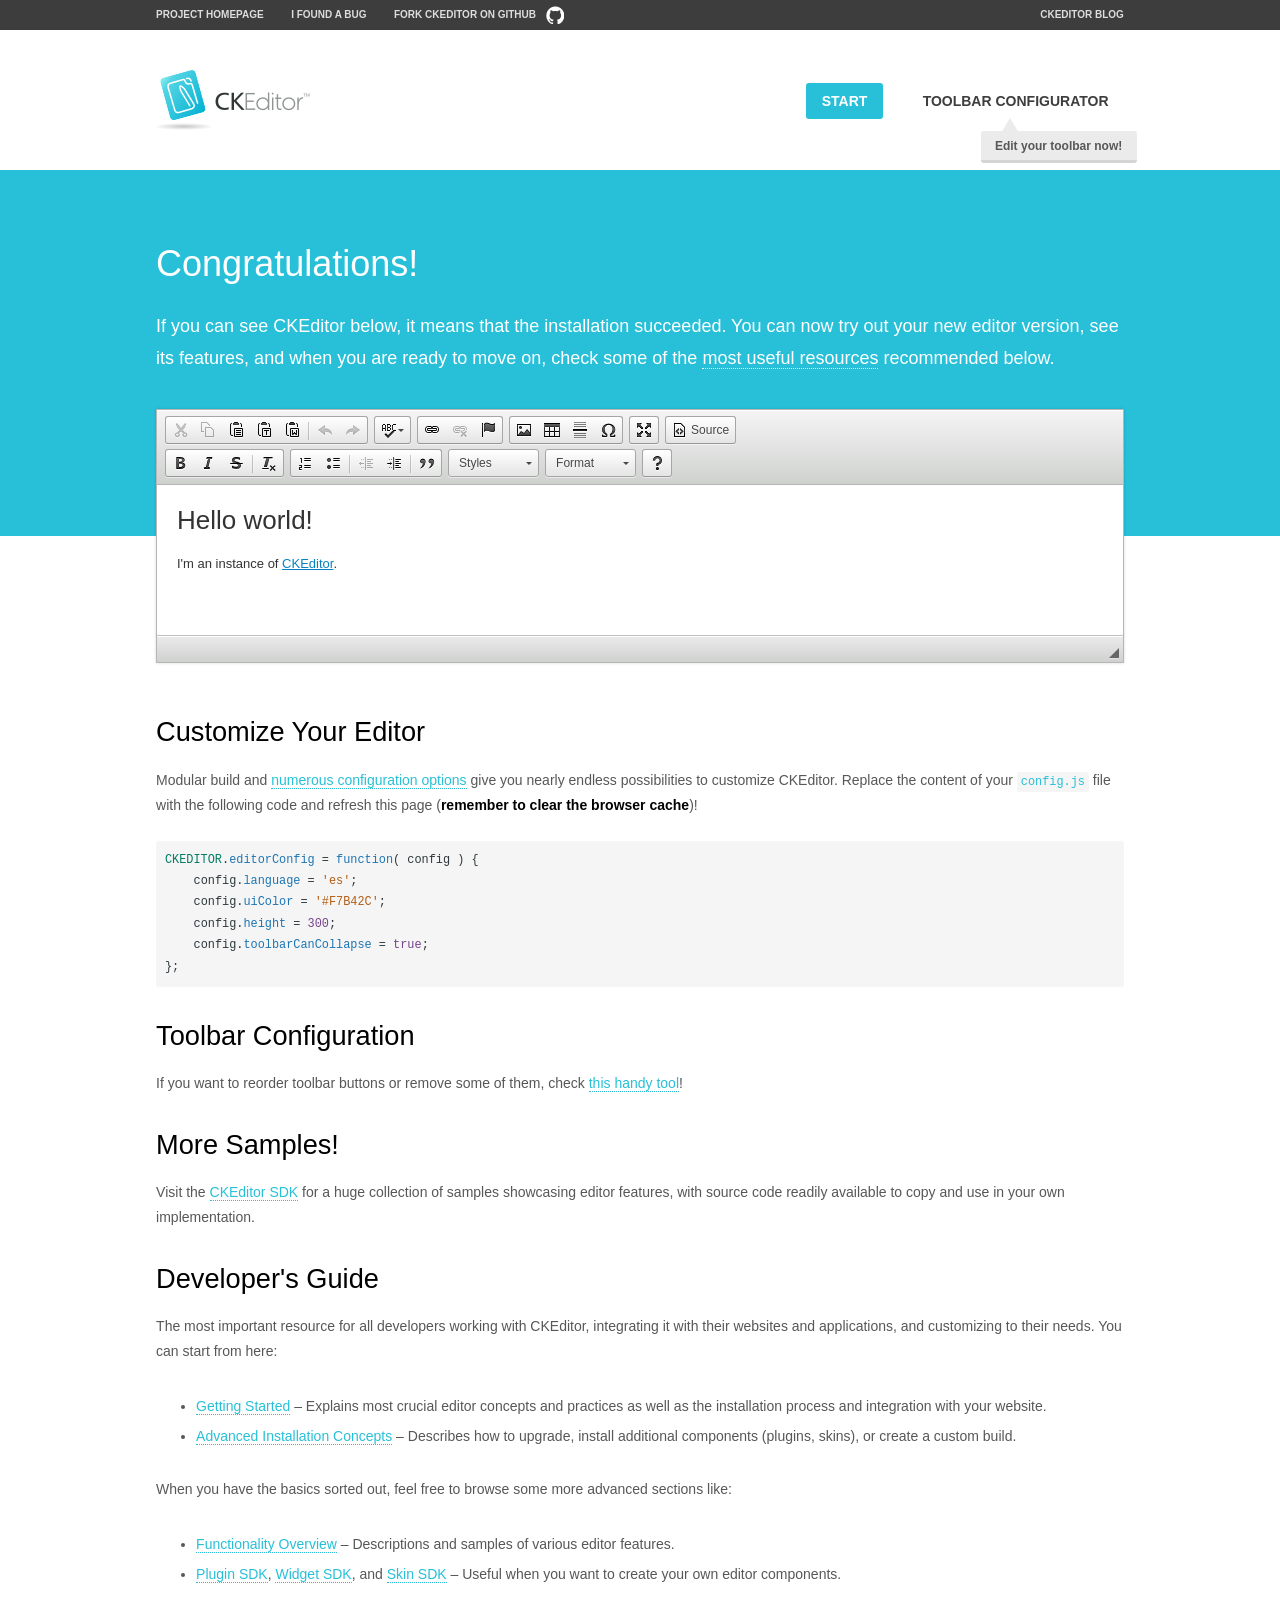
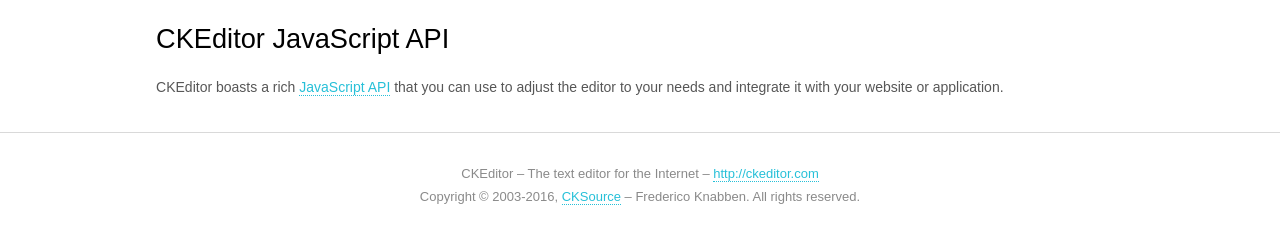
<file: src/main/resources/static/view/video/adminlte-2.3.6/plugins/ckeditor/samples/index.html>
<!DOCTYPE html>
<!--
Copyright (c) 2003-2016, CKSource - Frederico Knabben. All rights reserved.
For licensing, see LICENSE.md or http://ckeditor.com/license
-->
<html>
<head>
	<meta charset="utf-8">
	<title>CKEditor Sample</title>
	<script src="../ckeditor.js"></script>
	<script src="js/sample.js"></script>
	<link rel="stylesheet" href="css/samples.css">
	<link rel="stylesheet" href="toolbarconfigurator/lib/codemirror/neo.css">
</head>
<body id="main">

<nav class="navigation-a">
	<div class="grid-container">
		<ul class="navigation-a-left grid-width-70">
			<li><a href="http://ckeditor.com">Project Homepage</a></li>
			<li><a href="http://dev.ckeditor.com/">I found a bug</a></li>
			<li><a href="http://github.com/ckeditor/ckeditor-dev" class="icon-pos-right icon-navigation-a-github">Fork CKEditor on GitHub</a></li>
		</ul>
		<ul class="navigation-a-right grid-width-30">
			<li><a href="http://ckeditor.com/blog-list">CKEditor Blog</a></li>
		</ul>
	</div>
</nav>

<header class="header-a">
	<div class="grid-container">
		<h1 class="header-a-logo grid-width-30">
			<a href="index.html"><img src="img/logo.png" alt="CKEditor Sample"></a>
		</h1>

		<nav class="navigation-b grid-width-70">
			<ul>
				<li><a href="index.html" class="button-a button-a-background">Start</a></li>
				<li><a href="toolbarconfigurator/index.html" class="button-a">Toolbar configurator <span class="balloon-a balloon-a-nw">Edit your toolbar now!</span></a></li>
			</ul>
		</nav>
	</div>
</header>

<main>
	<div class="adjoined-top">
		<div class="grid-container">
			<div class="content grid-width-100">
				<h1>Congratulations!</h1>
				<p>
					If you can see CKEditor below, it means that the installation succeeded.
					You can now try out your new editor version, see its features, and when you are ready to move on, check some of the <a href="#sample-customize">most useful resources</a> recommended below.
				</p>
			</div>
		</div>
	</div>
	<div class="adjoined-bottom">
		<div class="grid-container">
			<div class="grid-width-100">
				<div id="editor">
					<h1>Hello world!</h1>
					<p>I'm an instance of <a href="http://ckeditor.com">CKEditor</a>.</p>
				</div>
			</div>
		</div>
	</div>

	<div class="grid-container">
		<div class="content grid-width-100">
			<section id="sample-customize">
				<h2>Customize Your Editor</h2>
				<p>Modular build and <a href="http://docs.ckeditor.com/#!/guide/dev_configuration">numerous configuration options</a> give you nearly endless possibilities to customize CKEditor. Replace the content of your <code><a href="../config.js">config.js</a></code> file with the following code and refresh this page (<strong>remember to clear the browser cache</strong>)!</p>
		<pre class="cm-s-neo CodeMirror"><code><span style="padding-right: 0.1px;"><span class="cm-variable">CKEDITOR</span>.<span class="cm-property">editorConfig</span> <span class="cm-operator">=</span> <span class="cm-keyword">function</span>( <span class="cm-def">config</span> ) {</span>
<span style="padding-right: 0.1px;"><span class="cm-tab">	</span><span class="cm-variable-2">config</span>.<span class="cm-property">language</span> <span class="cm-operator">=</span> <span class="cm-string">'es'</span>;</span>
<span style="padding-right: 0.1px;"><span class="cm-tab">	</span><span class="cm-variable-2">config</span>.<span class="cm-property">uiColor</span> <span class="cm-operator">=</span> <span class="cm-string">'#F7B42C'</span>;</span>
<span style="padding-right: 0.1px;"><span class="cm-tab">	</span><span class="cm-variable-2">config</span>.<span class="cm-property">height</span> <span class="cm-operator">=</span> <span class="cm-number">300</span>;</span>
<span style="padding-right: 0.1px;"><span class="cm-tab">	</span><span class="cm-variable-2">config</span>.<span class="cm-property">toolbarCanCollapse</span> <span class="cm-operator">=</span> <span class="cm-atom">true</span>;</span>
<span style="padding-right: 0.1px;">};</span></code></pre>
			</section>

			<section>
				<h2>Toolbar Configuration</h2>
				<p>If you want to reorder toolbar buttons or remove some of them, check <a href="toolbarconfigurator/index.html">this handy tool</a>!</p>
			</section>

			<section>
				<h2>More Samples!</h2>
				<p>Visit the <a href="http://sdk.ckeditor.com">CKEditor SDK</a> for a huge collection of samples showcasing editor features, with source code readily available to copy and use in your own implementation.</p>
			</section>

			<section>
				<h2>Developer's Guide</h2>
				<p>The most important resource for all developers working with CKEditor, integrating it with their websites and applications, and customizing to their needs. You can start from here:</p>
				<ul>
					<li><a href="http://docs.ckeditor.com/#!/guide/dev_installation">Getting Started</a> &ndash; Explains most crucial editor concepts and practices as well as the installation process and integration with your website.</li>
					<li><a href="http://docs.ckeditor.com/#!/guide/dev_advanced_installation">Advanced Installation Concepts</a> &ndash; Describes how to upgrade, install additional components (plugins, skins), or create a custom build.</li>
				</ul>
					<p>When you have the basics sorted out, feel free to browse some more advanced sections like:</p>
				<ul>
					<li><a href="http://docs.ckeditor.com/#!/guide/dev_features">Functionality Overview</a> &ndash; Descriptions and samples of various editor features.</li>
					<li><a href="http://docs.ckeditor.com/#!/guide/plugin_sdk_intro">Plugin SDK</a>, <a href="http://docs.ckeditor.com/#!/guide/widget_sdk_intro">Widget SDK</a>, and <a href="http://docs.ckeditor.com/#!/guide/skin_sdk_intro">Skin SDK</a> &ndash; Useful when you want to create your own editor components.</li>
				</ul>
			</section>

			<section>
				<h2>CKEditor JavaScript API</h2>
				<p>CKEditor boasts a rich <a href="http://docs.ckeditor.com/#!/api">JavaScript API</a> that you can use to adjust the editor to your needs and integrate it with your website or application.</p>
			</section>
		</div>
	</div>
</main>

<footer class="footer-a grid-container">
	<div class="grid-container">
		<p class="grid-width-100">
			CKEditor &ndash; The text editor for the Internet &ndash; <a class="samples" href="http://ckeditor.com/">http://ckeditor.com</a>
		</p>
		<p class="grid-width-100" id="copy">
			Copyright &copy; 2003-2016, <a class="samples" href="http://cksource.com/">CKSource</a> &ndash; Frederico Knabben. All rights reserved.
		</p>
	</div>
</footer>
<script>
	initSample();
</script>

</body>
</html>
</file>
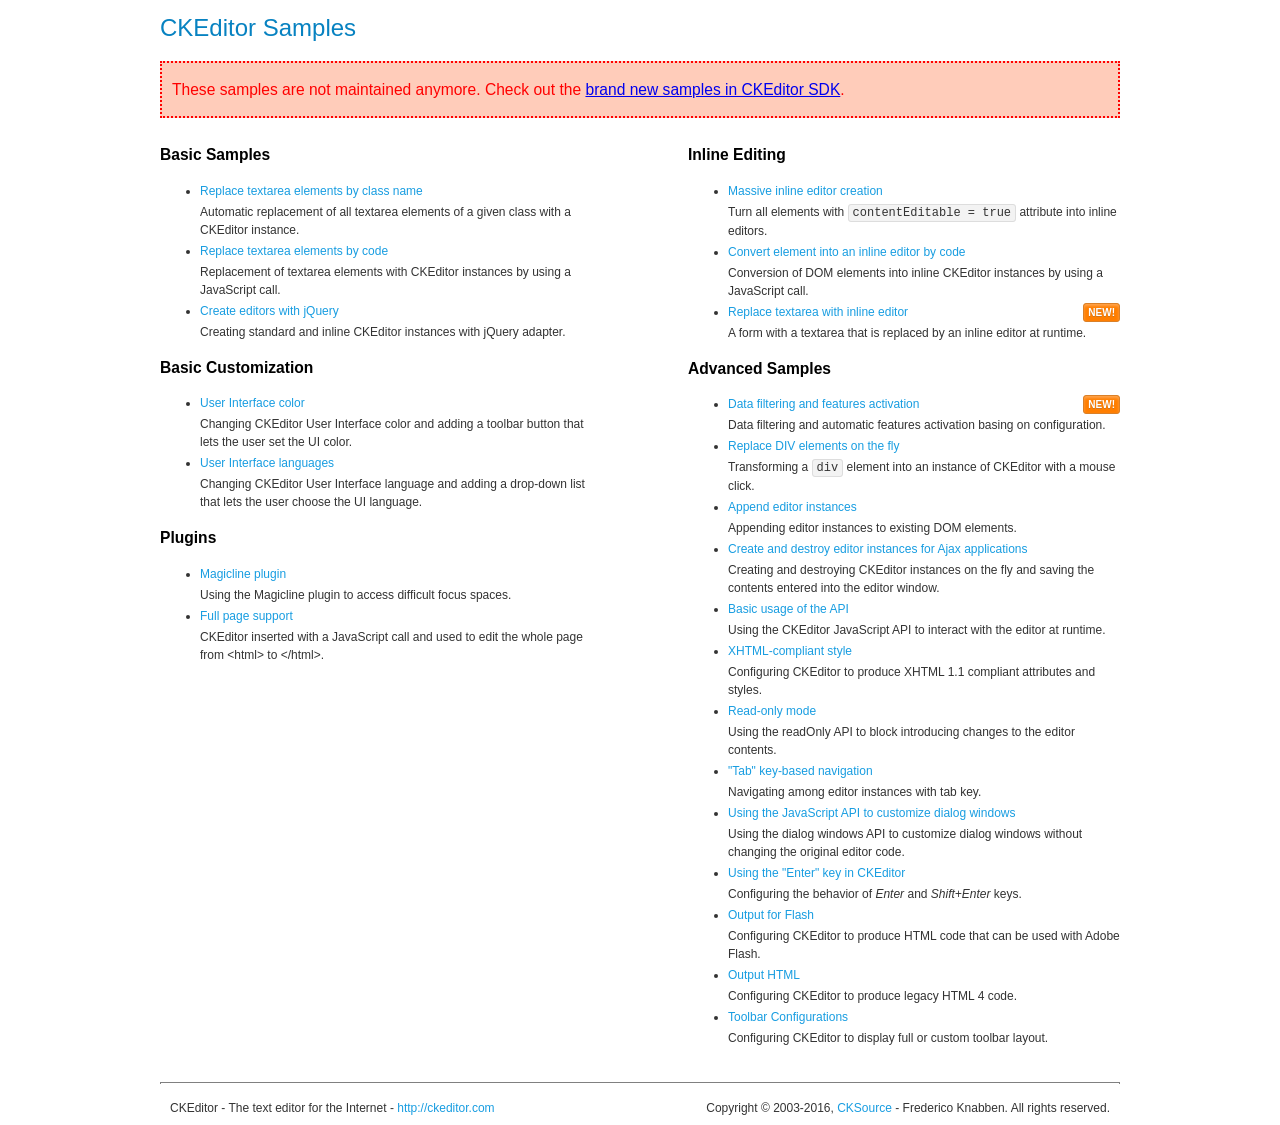
<file: src/main/resources/static/view/video/adminlte-2.3.6/plugins/ckeditor/samples/old/index.html>
<!DOCTYPE html>
<!--
Copyright (c) 2003-2016, CKSource - Frederico Knabben. All rights reserved.
For licensing, see LICENSE.md or http://ckeditor.com/license
-->
<html>
<head>
	<meta charset="utf-8">
	<title>CKEditor Samples</title>
	<link rel="stylesheet" href="sample.css">
</head>
<body>
	<h1 class="samples">
		CKEditor Samples
	</h1>
	<div class="warning deprecated">
		These samples are not maintained anymore. Check out the <a href="http://sdk.ckeditor.com/">brand new samples in CKEditor SDK</a>.
	</div>
	<div class="twoColumns">
		<div class="twoColumnsLeft">
			<h2 class="samples">
				Basic Samples
			</h2>
			<dl class="samples">
				<dt><a class="samples" href="replacebyclass.html">Replace textarea elements by class name</a></dt>
				<dd>Automatic replacement of all textarea elements of a given class with a CKEditor instance.</dd>

				<dt><a class="samples" href="replacebycode.html">Replace textarea elements by code</a></dt>
				<dd>Replacement of textarea elements with CKEditor instances by using a JavaScript call.</dd>

				<dt><a class="samples" href="jquery.html">Create editors with jQuery</a></dt>
				<dd>Creating standard and inline CKEditor instances with jQuery adapter.</dd>
			</dl>

			<h2 class="samples">
				Basic Customization
			</h2>
			<dl class="samples">
				<dt><a class="samples" href="uicolor.html">User Interface color</a></dt>
				<dd>Changing CKEditor User Interface color and adding a toolbar button that lets the user set the UI color.</dd>

				<dt><a class="samples" href="uilanguages.html">User Interface languages</a></dt>
				<dd>Changing CKEditor User Interface language and adding a drop-down list that lets the user choose the UI language.</dd>
			</dl>


			<h2 class="samples">Plugins</h2>
<dl class="samples">
<dt><a class="samples" href="magicline/magicline.html">Magicline plugin</a></dt>
<dd>Using the Magicline plugin to access difficult focus spaces.</dd>

<dt><a class="samples" href="wysiwygarea/fullpage.html">Full page support</a></dt>
<dd>CKEditor inserted with a JavaScript call and used to edit the whole page from &lt;html&gt; to &lt;/html&gt;.</dd>
</dl>
		</div>
		<div class="twoColumnsRight">
			<h2 class="samples">
				Inline Editing
			</h2>
			<dl class="samples">
				<dt><a class="samples" href="inlineall.html">Massive inline editor creation</a></dt>
				<dd>Turn all elements with <code>contentEditable = true</code> attribute into inline editors.</dd>

				<dt><a class="samples" href="inlinebycode.html">Convert element into an inline editor by code</a></dt>
				<dd>Conversion of DOM elements into inline CKEditor instances by using a JavaScript call.</dd>

				<dt><a class="samples" href="inlinetextarea.html">Replace textarea with inline editor</a> <span class="new">New!</span></dt>
				<dd>A form with a textarea that is replaced by an inline editor at runtime.</dd>

				
			</dl>

			<h2 class="samples">
				Advanced Samples
			</h2>
			<dl class="samples">
				<dt><a class="samples" href="datafiltering.html">Data filtering and features activation</a> <span class="new">New!</span></dt>
				<dd>Data filtering and automatic features activation basing on configuration.</dd>

				<dt><a class="samples" href="divreplace.html">Replace DIV elements on the fly</a></dt>
				<dd>Transforming a <code>div</code> element into an instance of CKEditor with a mouse click.</dd>

				<dt><a class="samples" href="appendto.html">Append editor instances</a></dt>
				<dd>Appending editor instances to existing DOM elements.</dd>

				<dt><a class="samples" href="ajax.html">Create and destroy editor instances for Ajax applications</a></dt>
				<dd>Creating and destroying CKEditor instances on the fly and saving the contents entered into the editor window.</dd>

				<dt><a class="samples" href="api.html">Basic usage of the API</a></dt>
				<dd>Using the CKEditor JavaScript API to interact with the editor at runtime.</dd>

				<dt><a class="samples" href="xhtmlstyle.html">XHTML-compliant style</a></dt>
				<dd>Configuring CKEditor to produce XHTML 1.1 compliant attributes and styles.</dd>

				<dt><a class="samples" href="readonly.html">Read-only mode</a></dt>
				<dd>Using the readOnly API to block introducing changes to the editor contents.</dd>

				<dt><a class="samples" href="tabindex.html">"Tab" key-based navigation</a></dt>
				<dd>Navigating among editor instances with tab key.</dd>


				
<dt><a class="samples" href="dialog/dialog.html">Using the JavaScript API to customize dialog windows</a></dt>
<dd>Using the dialog windows API to customize dialog windows without changing the original editor code.</dd>

<dt><a class="samples" href="enterkey/enterkey.html">Using the &quot;Enter&quot; key in CKEditor</a></dt>
<dd>Configuring the behavior of <em>Enter</em> and <em>Shift+Enter</em> keys.</dd>

<dt><a class="samples" href="htmlwriter/outputforflash.html">Output for Flash</a></dt>
<dd>Configuring CKEditor to produce HTML code that can be used with Adobe Flash.</dd>

<dt><a class="samples" href="htmlwriter/outputhtml.html">Output HTML</a></dt>
<dd>Configuring CKEditor to produce legacy HTML 4 code.</dd>

<dt><a class="samples" href="toolbar/toolbar.html">Toolbar Configurations</a></dt>
<dd>Configuring CKEditor to display full or custom toolbar layout.</dd>

			</dl>
		</div>
	</div>
	<div id="footer">
		<hr>
		<p>
			CKEditor - The text editor for the Internet - <a class="samples" href="http://ckeditor.com/">http://ckeditor.com</a>
		</p>
		<p id="copy">
			Copyright &copy; 2003-2016, <a class="samples" href="http://cksource.com/">CKSource</a> - Frederico Knabben. All rights reserved.
		</p>
	</div>
</body>
</html>
</file>
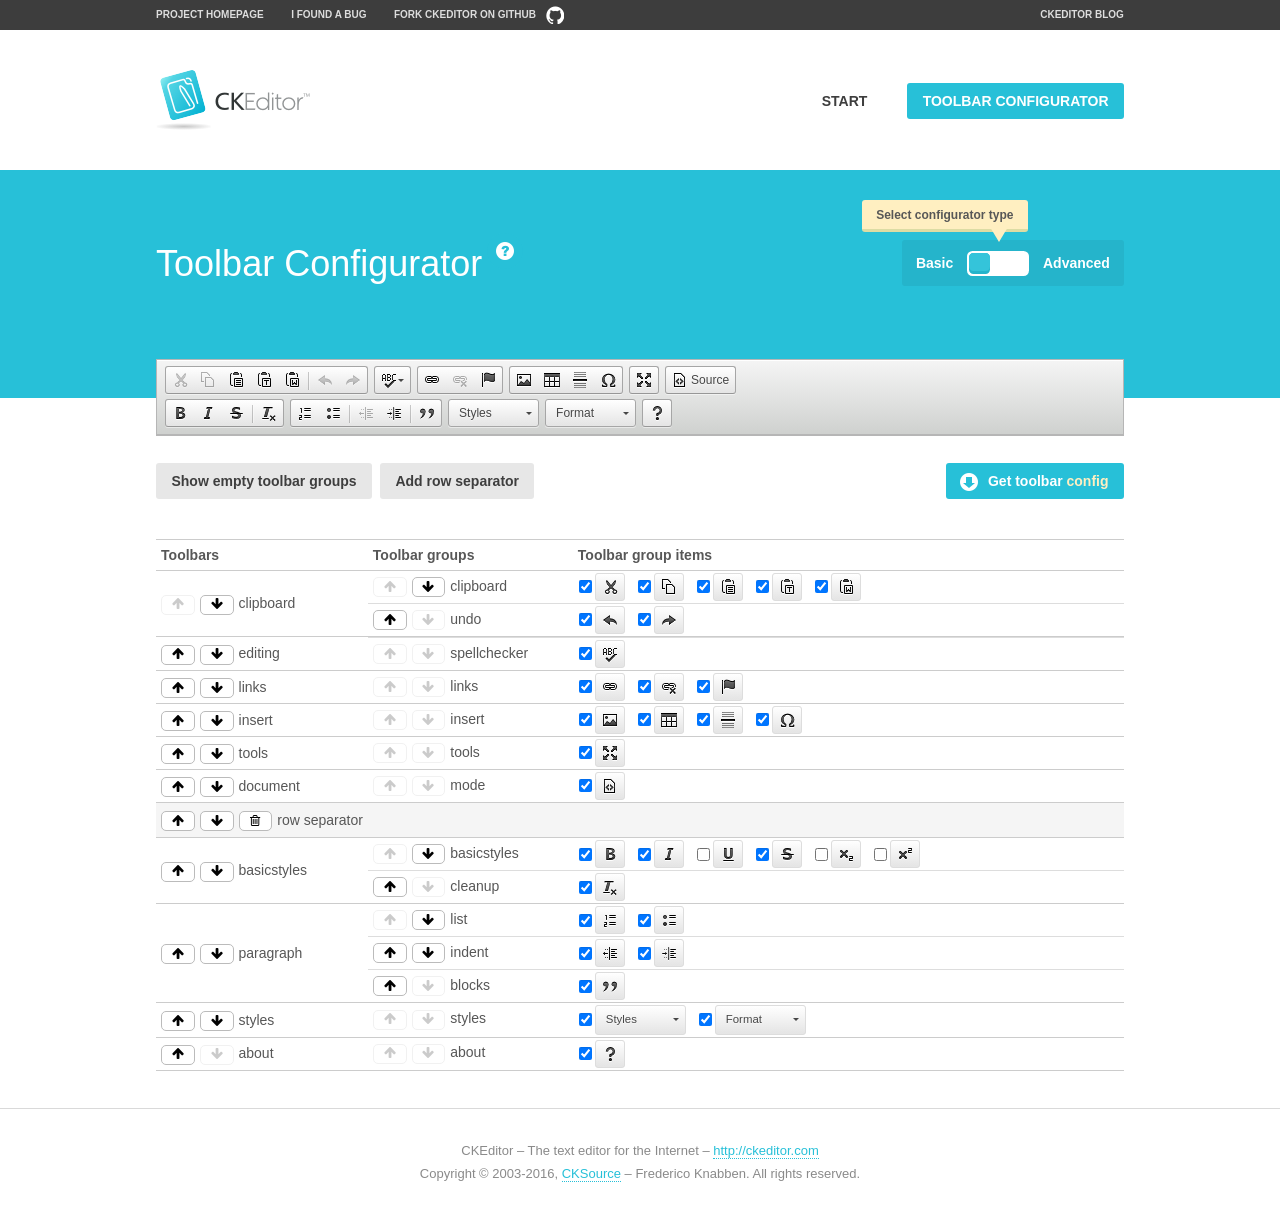
<file: src/main/resources/static/view/video/adminlte-2.3.6/plugins/ckeditor/samples/toolbarconfigurator/index.html>
<!DOCTYPE html>
<!--
Copyright (c) 2003-2016, CKSource - Frederico Knabben. All rights reserved.
For licensing, see LICENSE.md or http://ckeditor.com/license
-->
<!--[if IE 8]><html class="ie8"><![endif]-->
<!--[if gt IE 8]><html><![endif]-->
<!--[if !IE]><!--><html><!--<![endif]-->
<head>
	<meta charset="utf-8">
	<title>Toolbar Configurator</title>
	<script src="../../ckeditor.js"></script>
	<script>
		if ( CKEDITOR.env.ie && CKEDITOR.env.version < 9 )
			CKEDITOR.tools.enableHtml5Elements( document );
	</script>
	<link rel="stylesheet" href="lib/codemirror/codemirror.css">
	<link rel="stylesheet" href="lib/codemirror/show-hint.css">
	<link rel="stylesheet" href="lib/codemirror/neo.css">
	<link rel="stylesheet" href="css/fontello.css">
	<link rel="stylesheet" href="../css/samples.css">
</head>
<body id="toolbar">

<nav class="navigation-a">
	<div class="grid-container">
		<ul class="navigation-a-left grid-width-70">
			<li><a href="http://ckeditor.com">Project Homepage</a></li>
			<li><a href="http://dev.ckeditor.com/">I found a bug</a></li>
			<li><a href="http://github.com/ckeditor/ckeditor-dev" class="icon-pos-right icon-navigation-a-github">Fork CKEditor on GitHub</a></li>
		</ul>
		<ul class="navigation-a-right grid-width-30">
			<li><a href="http://ckeditor.com/blog-list">CKEditor Blog</a></li>
		</ul>
	</div>
</nav>

<header class="header-a">
	<div class="grid-container">
		<h1 class="header-a-logo grid-width-30">
			<a href="../index.html"><img src="../img/logo.png" alt="CKEditor Logo"></a>
		</h1>
		<nav class="navigation-b grid-width-70">
			<ul>
				<li><a href="../index.html"  class="button-a">Start</a></li>
				<li><a href="index.html"  class="button-a button-a-background">Toolbar configurator</a></li>
			</ul>
		</nav>
	</div>
</header>

<main>
	<div class="adjoined-top">
		<div class="grid-container">
			<div class="content grid-width-100">
				<div class="grid-container-nested">
					<h1 class="grid-width-60">
						Toolbar Configurator
						<a href="#help-content" type="button" title="Configurator help" id="help" class="button-a button-a-background button-a-no-text icon-pos-left icon-question-mark">Help</a>
					</h1>

					<div class="grid-width-40 grid-switch-magic">
						<div class="switch">
							<span class="balloon-a balloon-a-se">Select configurator type</span>
							<input type="radio" name="radio" data-num="1" id="radio-basic" />
							<input type="radio" name="radio" data-num="2" id="radio-advanced" />
							<label data-for="1" for="radio-basic">Basic</label>
							<span class="switch-inner">
								<span class="handler"></span>
							</span>
							<label data-for="2" for="radio-advanced">Advanced</label>
						</div>
					</div>
				</div>
			</div>
		</div>
	</div>
	<div class="adjoined-bottom">
		<div class="grid-container">
			<div class="grid-width-100">
				<div class="editors-container">
					<div id="editor-basic"></div>
					<div id="editor-advanced"></div>
				</div>
			</div>
		</div>
	</div>

	<div class="grid-container configurator">
		<div class="content grid-width-100">
			<div class="configurator">
				<div>
					<div id="toolbarModifierWrapper"></div>
				</div>
			</div>
		</div>
	</div>

	<div id="help-content">
		<div class="grid-container">
			<div class="grid-width-100">
				<h2>What Am I Doing Here?</h2>

				<div class="grid-container grid-container-nested">
					<div class="basic">
						<div class="grid-width-50">
							<p>Arrange <a href="http://docs.ckeditor.com/#!/api/CKEDITOR.config-cfg-toolbarGroups">toolbar groups</a>, toggle <a href="http://docs.ckeditor.com/#!/api/CKEDITOR.config-cfg-removeButtons">button visibility</a> according to your needs and get your toolbar configuration.</p>
							<p>You can replace the content of the <a href="../../config.js"><code>config.js</code></a> file with the generated configuration. If you already set some configuration options you will need to merge both configurations.</p>
						</div>
						<div class="grid-width-50">
							<p>Read more about different ways of <a href="http://docs.ckeditor.com/#!/guide/dev_configuration">setting configuration</a> and do not forget about <strong>clearing browser cache</strong>.</p>
							<p>Arranging toolbar groups is the recommended way of configuring the toolbar, but if you need more freedom you can use the <a href="#advanced">advanced configurator</a>.</p>
						</div>
					</div>
					<div class="advanced" style="display: none;">
						<div class="grid-width-50">
							<p>With this code editor you can edit your <a href="http://docs.ckeditor.com/#!/api/CKEDITOR.config-cfg-toolbar">toolbar configuration</a> live.</p>
							<p>You can replace the content of the <a href="../../config.js"><code>config.js</code></a> file with the generated configuration. If you already set some configuration options you will need to merge both configurations.</p>
						</div>
						<div class="grid-width-50">
							<p>Read more about different ways of <a href="http://docs.ckeditor.com/#!/guide/dev_configuration">setting configuration</a> and do not forget about <strong>clearing browser cache</strong>.</p>
						</div>
					</div>
				</div>

				<p class="grid-container grid-container-nested">
					<button type="button" class="help-content-close grid-width-100 button-a button-a-background">Got it. Let's play!</button>
				</p>
			</div>
		</div>
	</div>
</main>

<footer class="footer-a grid-container">
	<p class="grid-width-100">
		CKEditor &ndash; The text editor for the Internet &ndash; <a class="samples" href="http://ckeditor.com/">http://ckeditor.com</a>
	</p>
	<p class="grid-width-100" id="copy">
		Copyright &copy; 2003-2016, <a class="samples" href="http://cksource.com/">CKSource</a> &ndash; Frederico Knabben. All rights reserved.
	</p>
</footer>

<script src="lib/codemirror/codemirror.js"></script>
<script src="lib/codemirror/javascript.js"></script>
<script src="lib/codemirror/show-hint.js"></script>

<script src="js/fulltoolbareditor.js"></script>
<script src="js/abstracttoolbarmodifier.js"></script>
<script src="js/toolbarmodifier.js"></script>
<script src="js/toolbartextmodifier.js"></script>
<script src="../js/sf.js"></script>

<script>
	( function() {
		'use strict';

		var mode = ( window.location.hash.substr( 1 ) === 'advanced' ) ? 'advanced' : 'basic',
			configuratorSection = CKEDITOR.document.findOne( 'main > .grid-container.configurator' ),
			basicInstruction = CKEDITOR.document.findOne( '#help-content .basic' ),
			advancedInstruction = CKEDITOR.document.findOne( '#help-content .advanced' ),

			// Configurator mode switcher.
			modeSwitchBasic = CKEDITOR.document.getById( 'radio-basic' ),
			modeSwitchAdvanced = CKEDITOR.document.getById( 'radio-advanced' );

		// Initial setup
		function updateSwitcher() {
			if ( mode === 'advanced' ) {
				modeSwitchAdvanced.$.checked = true;
			} else {
				modeSwitchBasic.$.checked = true;
			}
		}

		updateSwitcher();

		CKEDITOR.document.getWindow().on( 'hashchange', function( e ) {
			var hash = window.location.hash.substr( 1 );
			if ( !( hash === 'advanced' || hash === 'basic' ) ) {
				return;
			}
			mode = hash;
			onToolbarsDone( mode );
		} );

		CKEDITOR.document.getWindow().on( 'resize', function() {
			updateToolbar( ( mode === 'basic' ? toolbarModifier : toolbarTextModifier )[ 'editorInstance' ] );
		} );

		function onRefresh( modifier ) {
			modifier = modifier || this;

			if ( mode === 'basic' && modifier instanceof ToolbarConfigurator.ToolbarTextModifier ) {
				return;
			}

			// CodeMirror container becomes visible, so we need to refresh and to avoid rendering problems.
			if ( mode === 'advanced' && modifier instanceof ToolbarConfigurator.ToolbarTextModifier ) {
				modifier.codeContainer.refresh();
			}

			updateToolbar( modifier.editorInstance );
		}

		function updateToolbar( editor ) {
			var editorContainer = editor.container;

			// Not always editor is loaded.
			if ( !editorContainer ) {
				return;
			}

			var displayStyle = editorContainer.getStyle( 'display' );

			editorContainer.setStyle( 'display', 'block' );

			var newHeight = editorContainer.getSize( 'height' );

			var newMarginTop = parseInt( editorContainer.getComputedStyle( 'margin-top' ), 10 );
			newMarginTop = ( isNaN( newMarginTop ) ? 0 : Number( newMarginTop ) );

			var newMarginBottom = parseInt( editorContainer.getComputedStyle( 'margin-bottom' ), 10 );
			newMarginBottom = ( isNaN( newMarginBottom ) ? 0 : Number( newMarginBottom ) );

			var result = newHeight + newMarginTop + newMarginBottom;

			editorContainer.setStyle( 'display', displayStyle );

			editor.container.getAscendant( 'div' ).setStyle( 'height', result + 'px' );
		}

		var toolbarModifier = new ToolbarConfigurator.ToolbarModifier( 'editor-basic' );

		var done = 0;
		toolbarModifier.init( onToolbarInit );
		toolbarModifier.onRefresh = onRefresh;

		CKEDITOR.document.getById( 'toolbarModifierWrapper' ).append( toolbarModifier.mainContainer );

		var toolbarTextModifier = new ToolbarConfigurator.ToolbarTextModifier( 'editor-advanced' );
		toolbarTextModifier.init( onToolbarInit );
		toolbarTextModifier.onRefresh = onRefresh;

		function onToolbarInit() {
			if ( ++done === 2 ) {
				onToolbarsDone();

				positionSticky.watch( CKEDITOR.document.findOne( '.toolbar' ), function() {
					return mode === 'advanced';
				} );
			}
		}

		function onToolbarsDone() {
			if ( mode === 'basic' ) {
				toggleModeBasic( false );
			} else {
				toggleModeAdvanced( false );
			}

			updateSwitcher();

			setTimeout( function() {
				CKEDITOR.document.findOne( '.editors-container' ).addClass( 'active' );
				CKEDITOR.document.findOne( '#toolbarModifierWrapper' ).addClass( 'active' );
			}, 200 );
		}

		CKEDITOR.document.getById( 'toolbarModifierWrapper' ).append( toolbarTextModifier.mainContainer );

		function toogleModeSwitch( onElement, offElement, onModifier, offModifier ) {
			onElement.addClass( 'fancy-button-active' );
			offElement.removeClass( 'fancy-button-active' );

			onModifier.showUI();
			offModifier.hideUI();
		}

		function toggleModeBasic( callOnRefresh ) {
			callOnRefresh = ( callOnRefresh !== false );
			mode = 'basic';
			window.location.hash = '#basic';
			toogleModeSwitch( modeSwitchBasic, modeSwitchAdvanced, toolbarModifier, toolbarTextModifier );

			configuratorSection.removeClass( 'freed-width' );
			basicInstruction.show();
			advancedInstruction.hide();

			callOnRefresh && onRefresh( toolbarModifier );
		}

		function toggleModeAdvanced( callOnRefresh ) {
			callOnRefresh = ( callOnRefresh !== false );
			mode = 'advanced';
			window.location.hash = '#advanced';
			toogleModeSwitch( modeSwitchAdvanced, modeSwitchBasic, toolbarTextModifier, toolbarModifier );

			configuratorSection.addClass( 'freed-width' );
			advancedInstruction.show();
			basicInstruction.hide();

			callOnRefresh && onRefresh( toolbarTextModifier );
		}

		modeSwitchBasic.on( 'click', toggleModeBasic );
		modeSwitchAdvanced.on( 'click', toggleModeAdvanced );

		//
		// Position:sticky for the toolbar.
		//

		// Will make elements behave like they were styled with position:sticky.
		var positionSticky = {
			// Store object: {
			// 		element: CKEDITOR.dom.element, // Element which will float.
			// 		placeholder: CKEDITOR.dom.element, // Placeholder which is place to prevent page bounce.
			// 		isFixed: boolean // Whether element float now.
			// }
			watched: [],

			active: [],

			staticContainer: null,

			init: function() {
				var element = CKEDITOR.dom.element.createFromHtml(
					'<div class="staticContainer">' +
						'<div class="grid-container" >' +
							'<div class="grid-width-100">' +
								'<div class="inner"></div>' +
							'</div>' +
						'</div>' +
					'</div>' );

				this.staticContainer = element.findOne( '.inner' );

				CKEDITOR.document.getBody().append( element );
			},

			watch: function( element, preventFunc ) {
				this.watched.push( {
					element: element,
					placeholder: new CKEDITOR.dom.element( 'div' ),
					isFixed: false,
					preventFunc: preventFunc
				} );
			},

			checkAll: function() {
				for ( var i = 0; i < this.watched.length; i++ ) {
					this.check( this.watched[ i ] );
				}
			},

			check: function( element ) {
				var isFixed = element.isFixed;
				var shouldBeFixed = this.shouldBeFixed( element );

				// Nothing to be done.
				if ( isFixed === shouldBeFixed ) {
					return;
				}

				var placeholder = element.placeholder;

				if ( isFixed ) {
					// Unfixing.

					element.element.insertBefore( placeholder );
					placeholder.remove();

					element.element.removeStyle( 'margin' );

					this.active.splice( CKEDITOR.tools.indexOf( this.active, element ), 1 );

				} else {
					// Fixing.
					placeholder.setStyle( 'width', element.element.getSize( 'width' ) + 'px' );
					placeholder.setStyle( 'height', element.element.getSize( 'height' ) + 'px' );
					placeholder.setStyle( 'margin-bottom', element.element.getComputedStyle( 'margin-bottom' ) );
					placeholder.setStyle( 'display', element.element.getComputedStyle( 'display' ) );
					placeholder.insertAfter( element.element );

					this.staticContainer.append( element.element );

					this.active.push( element );
				}

				element.isFixed = !element.isFixed;
			},

			shouldBeFixed: function( element ) {
				if ( element.preventFunc && element.preventFunc() ) {
					return false;
				}

				// If element is already fixed we are checking it's placeholder.
				var related = ( element.isFixed ? element.placeholder : element.element ),
					clientRect = related.$.getBoundingClientRect(),
					staticHeight = this.staticContainer.getSize('height' ),
					elemHeight = element.element.getSize( 'height' );

				if ( element.isFixed ) {
					return ( clientRect.top + elemHeight < staticHeight );
				} else {
					return ( clientRect.top < staticHeight );
				}
			}
		};

		positionSticky.init();

		CKEDITOR.document.getWindow().on( 'scroll',
			new CKEDITOR.tools.eventsBuffer( 100, positionSticky.checkAll, positionSticky ).input
		);

		// Make the toolbar sticky.
		positionSticky.watch( CKEDITOR.document.findOne( '.editors-container' ) );

		// Help button and help-content.
		( function() {
			var helpButton = CKEDITOR.document.getById( 'help' ),
				helpContent = CKEDITOR.document.getById( 'help-content' );

			// Don't show help button on IE8 because it's unsupported by Pico Modal.
			if ( CKEDITOR.env.ie && CKEDITOR.env.version == 8 ) {
				helpButton.hide();
			} else {
				// Display help modal when the button is clicked.
				helpButton.on( 'click', function( evt ) {
					SF.modal( {
						// Clone modal content from DOM.
						content: helpContent.getHtml(),

						afterCreate: function( modal ) {
							// Enable modal content button to close the modal.
							new CKEDITOR.dom.element( modal.modalElem() ).findOne( '.help-content-close' ).once( 'click', modal.close );
						}
					} ).show();
				} );
			}
		} )();
	} )();
</script>
</body>
</html>
</file>
<file: src/main/resources/static/js/lib/layui/css/layui.css>
/** layui-v2.2.6 MIT License By https://www.layui.com */
 .layui-inline,img{display:inline-block;vertical-align:middle}h1,h2,h3,h4,h5,h6{font-weight:400}.layui-edge,.layui-header,.layui-inline,.layui-main{position:relative}.layui-btn,.layui-edge,.layui-inline,img{vertical-align:middle}.layui-btn,.layui-disabled,.layui-icon,.layui-unselect{-webkit-user-select:none;-ms-user-select:none;-moz-user-select:none}blockquote,body,button,dd,div,dl,dt,form,h1,h2,h3,h4,h5,h6,input,li,ol,p,pre,td,textarea,th,ul{margin:0;padding:0;-webkit-tap-highlight-color:rgba(0,0,0,0)}a:active,a:hover{outline:0}img{border:none}li{list-style:none}table{border-collapse:collapse;border-spacing:0}h4,h5,h6{font-size:100%}button,input,optgroup,option,select,textarea{font-family:inherit;font-size:inherit;font-style:inherit;font-weight:inherit;outline:0}pre{white-space:pre-wrap;white-space:-moz-pre-wrap;white-space:-pre-wrap;white-space:-o-pre-wrap;word-wrap:break-word}body{line-height:24px;font:14px Helvetica Neue,Helvetica,PingFang SC,\5FAE\8F6F\96C5\9ED1,Tahoma,Arial,sans-serif}hr{height:1px;margin:10px 0;border:0;clear:both}a{color:#333;text-decoration:none}a:hover{color:#777}a cite{font-style:normal;*cursor:pointer}.layui-border-box,.layui-border-box *{box-sizing:border-box}.layui-box,.layui-box *{box-sizing:content-box}.layui-clear{clear:both;*zoom:1}.layui-clear:after{content:'\20';clear:both;*zoom:1;display:block;height:0}.layui-inline{*display:inline;*zoom:1}.layui-edge{display:inline-block;width:0;height:0;border-width:6px;border-style:dashed;border-color:transparent;overflow:hidden}.layui-edge-top{top:-4px;border-bottom-color:#999;border-bottom-style:solid}.layui-edge-right{border-left-color:#999;border-left-style:solid}.layui-edge-bottom{top:2px;border-top-color:#999;border-top-style:solid}.layui-edge-left{border-right-color:#999;border-right-style:solid}.layui-elip{text-overflow:ellipsis;overflow:hidden;white-space:nowrap}.layui-disabled,.layui-disabled:hover{color:#d2d2d2!important;cursor:not-allowed!important}.layui-circle{border-radius:100%}.layui-show{display:block!important}.layui-hide{display:none!important}@font-face{font-family:layui-icon;src:url(../font/iconfont.eot?v=226_rc2);src:url(../font/iconfont.eot?v=226_rc2#iefix) format('embedded-opentype'),url(../font/iconfont.svg?v=226_rc2#iconfont) format('svg'),url(../font/iconfont.woff?v=226_rc2) format('woff'),url(../font/iconfont.ttf?v=226_rc2) format('truetype')}.layui-icon{font-family:layui-icon!important;font-size:16px;font-style:normal;-webkit-font-smoothing:antialiased;-moz-osx-font-smoothing:grayscale}.layui-icon-duihua:before{content:"\e611"}.layui-icon-shezhi:before{content:"\e614"}.layui-icon-yinshenim:before{content:"\e60f"}.layui-icon-search:before{content:"\e615"}.layui-icon-fenxiang1:before{content:"\e641"}.layui-icon-shezhi1:before{content:"\e620"}.layui-icon-yinqing:before{content:"\e628"}.layui-icon-close:before{content:"\1006"}.layui-icon-close-fill:before{content:"\1007"}.layui-icon-baobiao:before{content:"\e629"}.layui-icon-star:before{content:"\e600"}.layui-icon-yuandian:before{content:"\e617"}.layui-icon-chat:before{content:"\e606"}.layui-icon-logo:before{content:"\e609"}.layui-icon-list:before{content:"\e60a"}.layui-icon-tubiao:before{content:"\e62c"}.layui-icon-ok-circle:before{content:"\1005"}.layui-icon-huanfu2:before{content:"\e61b"}.layui-icon-On-line:before{content:"\e610"}.layui-icon-biaoge:before{content:"\e62d"}.layui-icon-right:before{content:"\e602"}.layui-icon-left:before{content:"\e603"}.layui-icon-cart-simple:before{content:"\e698"}.layui-icon-cry:before{content:"\e69c"}.layui-icon-smile:before{content:"\e6af"}.layui-icon-survey:before{content:"\e6b2"}.layui-icon-tree:before{content:"\e62e"}.layui-icon-iconfont17:before{content:"\e62f"}.layui-icon-tianjia:before{content:"\e61f"}.layui-icon-download-circle:before{content:"\e601"}.layui-icon-xuanzemoban48:before{content:"\e630"}.layui-icon-gongju:before{content:"\e631"}.layui-icon-face-surprised:before{content:"\e664"}.layui-icon-bianji:before{content:"\e642"}.layui-icon-speaker:before{content:"\e645"}.layui-icon-down:before{content:"\e61a"}.layui-icon-wenjian:before{content:"\e621"}.layui-icon-layouts:before{content:"\e632"}.layui-icon-duigou:before{content:"\e618"}.layui-icon-tianjia1:before{content:"\e608"}.layui-icon-yaoyaozhibofanye:before{content:"\e633"}.layui-icon-read:before{content:"\e705"}.layui-icon-404:before{content:"\e61c"}.layui-icon-lunbozutu:before{content:"\e634"}.layui-icon-help:before{content:"\e607"}.layui-icon-daima1:before{content:"\e635"}.layui-icon-jinshui:before{content:"\e636"}.layui-icon-username:before{content:"\e66f"}.layui-icon-find-fill:before{content:"\e670"}.layui-icon-about:before{content:"\e60b"}.layui-icon-location:before{content:"\e715"}.layui-icon-up:before{content:"\e619"}.layui-icon-pause:before{content:"\e651"}.layui-icon-riqi:before{content:"\e637"}.layui-icon-uploadfile:before{content:"\e61d"}.layui-icon-delete:before{content:"\e640"}.layui-icon-play:before{content:"\e652"}.layui-icon-top:before{content:"\e604"}.layui-icon-haoyouqingqiu:before{content:"\e612"}.layui-icon-refresh-3:before{content:"\e9aa"}.layui-icon-weibiaoti1:before{content:"\e605"}.layui-icon-chuangkou:before{content:"\e638"}.layui-icon-comiisbiaoqing:before{content:"\e60c"}.layui-icon-zhengque:before{content:"\e616"}.layui-icon-dollar:before{content:"\e659"}.layui-icon-iconfontwodehaoyou:before{content:"\e613"}.layui-icon-wenjianxiazai:before{content:"\e61e"}.layui-icon-tupian:before{content:"\e60d"}.layui-icon-lianjie:before{content:"\e64c"}.layui-icon-diamond:before{content:"\e735"}.layui-icon-jilu:before{content:"\e60e"}.layui-icon-liucheng:before{content:"\e622"}.layui-icon-fontstrikethrough:before{content:"\e64f"}.layui-icon-unlink:before{content:"\e64d"}.layui-icon-bianjiwenzi:before{content:"\e639"}.layui-icon-sanjiao:before{content:"\e623"}.layui-icon-danxuankuanghouxuan:before{content:"\e63f"}.layui-icon-danxuankuangxuanzhong:before{content:"\e643"}.layui-icon-juzhongduiqi:before{content:"\e647"}.layui-icon-youduiqi:before{content:"\e648"}.layui-icon-zuoduiqi:before{content:"\e649"}.layui-icon-gongsisvgtubiaozongji22:before{content:"\e626"}.layui-icon-gongsisvgtubiaozongji23:before{content:"\e627"}.layui-icon-refresh-2:before{content:"\1002"}.layui-icon-loading-1:before{content:"\e63e"}.layui-icon-return:before{content:"\e65c"}.layui-icon-jiacu:before{content:"\e62b"}.layui-icon-uploading:before{content:"\e67c"}.layui-icon-liaotianduihuaimgoutong:before{content:"\e63a"}.layui-icon-video:before{content:"\e6ed"}.layui-icon-headset:before{content:"\e6fc"}.layui-icon-wenjianjiafan:before{content:"\e624"}.layui-icon-shouji:before{content:"\e63b"}.layui-icon-tianjia2:before{content:"\e654"}.layui-icon-wenjianjia:before{content:"\e7a0"}.layui-icon-biaoqing:before{content:"\e650"}.layui-icon-html:before{content:"\e64b"}.layui-icon-biaodan:before{content:"\e63c"}.layui-icon-cart:before{content:"\e657"}.layui-icon-camera-fill:before{content:"\e65d"}.layui-icon-25:before{content:"\e62a"}.layui-icon-emwdaima:before{content:"\e64e"}.layui-icon-fire:before{content:"\e756"}.layui-icon-set:before{content:"\e716"}.layui-icon-zitixiahuaxian:before{content:"\e646"}.layui-icon-sanjiao1:before{content:"\e625"}.layui-icon-tips:before{content:"\e702"}.layui-icon-tupian-copy-copy:before{content:"\e64a"}.layui-icon-more-vertical:before{content:"\e671"}.layui-icon-zhuti2:before{content:"\e66c"}.layui-icon-loading:before{content:"\e63d"}.layui-icon-xieti:before{content:"\e644"}.layui-icon-refresh-1:before{content:"\e666"}.layui-icon-rmb:before{content:"\e65e"}.layui-icon-home:before{content:"\e68e"}.layui-icon-user:before{content:"\e770"}.layui-icon-notice:before{content:"\e667"}.layui-icon-login-weibo:before{content:"\e675"}.layui-icon-voice:before{content:"\e688"}.layui-icon-download:before{content:"\e681"}.layui-icon-login-qq:before{content:"\e676"}.layui-icon-snowflake:before{content:"\e6b1"}.layui-icon-yemian1:before{content:"\e655"}.layui-icon-template:before{content:"\e663"}.layui-icon-auz:before{content:"\e672"}.layui-icon-console:before{content:"\e665"}.layui-icon-app:before{content:"\e653"}.layui-icon-prev:before{content:"\e65a"}.layui-icon-website:before{content:"\e7ae"}.layui-icon-next:before{content:"\e65b"}.layui-icon-component:before{content:"\e857"}.layui-icon-more:before{content:"\e65f"}.layui-icon-login-wechat:before{content:"\e677"}.layui-icon-shrink-right:before{content:"\e668"}.layui-icon-spread-left:before{content:"\e66b"}.layui-icon-camera:before{content:"\e660"}.layui-icon-note:before{content:"\e66e"}.layui-icon-refresh:before{content:"\e669"}.layui-icon-nv:before{content:"\e661"}.layui-icon-nan:before{content:"\e662"}.layui-icon-password:before{content:"\e673"}.layui-icon-senior:before{content:"\e674"}.layui-icon-theme:before{content:"\e66a"}.layui-icon-tread:before{content:"\e6c5"}.layui-icon-praise:before{content:"\e6c6"}.layui-icon-star-fill:before{content:"\e658"}.layui-icon-template-1:before{content:"\e656"}.layui-icon-loading-2:before{content:"\e66d"}.layui-icon-vercode:before{content:"\e679"}.layui-icon-cellphone:before{content:"\e678"}.layui-main{width:1140px;margin:0 auto}.layui-header{z-index:1000;height:60px}.layui-header a:hover{transition:all .5s;-webkit-transition:all .5s}.layui-side{position:fixed;left:0;top:0;bottom:0;z-index:999;width:200px;overflow-x:hidden}.layui-side-scroll{position:relative;width:220px;height:100%;overflow-x:hidden}.layui-body{position:absolute;left:200px;right:0;top:0;bottom:0;z-index:998;width:auto;overflow:hidden;overflow-y:auto;box-sizing:border-box}.layui-layout-body{overflow:hidden}.layui-layout-admin .layui-header{background-color:#23262E}.layui-layout-admin .layui-side{top:60px;width:200px;overflow-x:hidden}.layui-layout-admin .layui-body{top:60px;bottom:44px}.layui-layout-admin .layui-main{width:auto;margin:0 15px}.layui-layout-admin .layui-footer{position:fixed;left:200px;right:0;bottom:0;height:44px;line-height:44px;padding:0 15px;background-color:#eee}.layui-layout-admin .layui-logo{position:absolute;left:0;top:0;width:200px;height:100%;line-height:60px;text-align:center;color:#009688;font-size:16px}.layui-layout-admin .layui-header .layui-nav{background:0 0}.layui-layout-left{position:absolute!important;left:200px;top:0}.layui-layout-right{position:absolute!important;right:0;top:0}.layui-container{position:relative;margin:0 auto;padding:0 15px;box-sizing:border-box}.layui-fluid{position:relative;margin:0 auto;padding:0 15px}.layui-row:after,.layui-row:before{content:'';display:block;clear:both}.layui-col-lg1,.layui-col-lg10,.layui-col-lg11,.layui-col-lg12,.layui-col-lg2,.layui-col-lg3,.layui-col-lg4,.layui-col-lg5,.layui-col-lg6,.layui-col-lg7,.layui-col-lg8,.layui-col-lg9,.layui-col-md1,.layui-col-md10,.layui-col-md11,.layui-col-md12,.layui-col-md2,.layui-col-md3,.layui-col-md4,.layui-col-md5,.layui-col-md6,.layui-col-md7,.layui-col-md8,.layui-col-md9,.layui-col-sm1,.layui-col-sm10,.layui-col-sm11,.layui-col-sm12,.layui-col-sm2,.layui-col-sm3,.layui-col-sm4,.layui-col-sm5,.layui-col-sm6,.layui-col-sm7,.layui-col-sm8,.layui-col-sm9,.layui-col-xs1,.layui-col-xs10,.layui-col-xs11,.layui-col-xs12,.layui-col-xs2,.layui-col-xs3,.layui-col-xs4,.layui-col-xs5,.layui-col-xs6,.layui-col-xs7,.layui-col-xs8,.layui-col-xs9{position:relative;display:block;box-sizing:border-box}.layui-col-xs1,.layui-col-xs10,.layui-col-xs11,.layui-col-xs12,.layui-col-xs2,.layui-col-xs3,.layui-col-xs4,.layui-col-xs5,.layui-col-xs6,.layui-col-xs7,.layui-col-xs8,.layui-col-xs9{float:left}.layui-col-xs1{width:8.33333333%}.layui-col-xs2{width:16.66666667%}.layui-col-xs3{width:25%}.layui-col-xs4{width:33.33333333%}.layui-col-xs5{width:41.66666667%}.layui-col-xs6{width:50%}.layui-col-xs7{width:58.33333333%}.layui-col-xs8{width:66.66666667%}.layui-col-xs9{width:75%}.layui-col-xs10{width:83.33333333%}.layui-col-xs11{width:91.66666667%}.layui-col-xs12{width:100%}.layui-col-xs-offset1{margin-left:8.33333333%}.layui-col-xs-offset2{margin-left:16.66666667%}.layui-col-xs-offset3{margin-left:25%}.layui-col-xs-offset4{margin-left:33.33333333%}.layui-col-xs-offset5{margin-left:41.66666667%}.layui-col-xs-offset6{margin-left:50%}.layui-col-xs-offset7{margin-left:58.33333333%}.layui-col-xs-offset8{margin-left:66.66666667%}.layui-col-xs-offset9{margin-left:75%}.layui-col-xs-offset10{margin-left:83.33333333%}.layui-col-xs-offset11{margin-left:91.66666667%}.layui-col-xs-offset12{margin-left:100%}@media screen and (max-width:768px){.layui-hide-xs{display:none!important}.layui-show-xs-block{display:block!important}.layui-show-xs-inline{display:inline!important}.layui-show-xs-inline-block{display:inline-block!important}}@media screen and (min-width:768px){.layui-container{width:750px}.layui-hide-sm{display:none!important}.layui-show-sm-block{display:block!important}.layui-show-sm-inline{display:inline!important}.layui-show-sm-inline-block{display:inline-block!important}.layui-col-sm1,.layui-col-sm10,.layui-col-sm11,.layui-col-sm12,.layui-col-sm2,.layui-col-sm3,.layui-col-sm4,.layui-col-sm5,.layui-col-sm6,.layui-col-sm7,.layui-col-sm8,.layui-col-sm9{float:left}.layui-col-sm1{width:8.33333333%}.layui-col-sm2{width:16.66666667%}.layui-col-sm3{width:25%}.layui-col-sm4{width:33.33333333%}.layui-col-sm5{width:41.66666667%}.layui-col-sm6{width:50%}.layui-col-sm7{width:58.33333333%}.layui-col-sm8{width:66.66666667%}.layui-col-sm9{width:75%}.layui-col-sm10{width:83.33333333%}.layui-col-sm11{width:91.66666667%}.layui-col-sm12{width:100%}.layui-col-sm-offset1{margin-left:8.33333333%}.layui-col-sm-offset2{margin-left:16.66666667%}.layui-col-sm-offset3{margin-left:25%}.layui-col-sm-offset4{margin-left:33.33333333%}.layui-col-sm-offset5{margin-left:41.66666667%}.layui-col-sm-offset6{margin-left:50%}.layui-col-sm-offset7{margin-left:58.33333333%}.layui-col-sm-offset8{margin-left:66.66666667%}.layui-col-sm-offset9{margin-left:75%}.layui-col-sm-offset10{margin-left:83.33333333%}.layui-col-sm-offset11{margin-left:91.66666667%}.layui-col-sm-offset12{margin-left:100%}}@media screen and (min-width:992px){.layui-container{width:970px}.layui-hide-md{display:none!important}.layui-show-md-block{display:block!important}.layui-show-md-inline{display:inline!important}.layui-show-md-inline-block{display:inline-block!important}.layui-col-md1,.layui-col-md10,.layui-col-md11,.layui-col-md12,.layui-col-md2,.layui-col-md3,.layui-col-md4,.layui-col-md5,.layui-col-md6,.layui-col-md7,.layui-col-md8,.layui-col-md9{float:left}.layui-col-md1{width:8.33333333%}.layui-col-md2{width:16.66666667%}.layui-col-md3{width:25%}.layui-col-md4{width:33.33333333%}.layui-col-md5{width:41.66666667%}.layui-col-md6{width:50%}.layui-col-md7{width:58.33333333%}.layui-col-md8{width:66.66666667%}.layui-col-md9{width:75%}.layui-col-md10{width:83.33333333%}.layui-col-md11{width:91.66666667%}.layui-col-md12{width:100%}.layui-col-md-offset1{margin-left:8.33333333%}.layui-col-md-offset2{margin-left:16.66666667%}.layui-col-md-offset3{margin-left:25%}.layui-col-md-offset4{margin-left:33.33333333%}.layui-col-md-offset5{margin-left:41.66666667%}.layui-col-md-offset6{margin-left:50%}.layui-col-md-offset7{margin-left:58.33333333%}.layui-col-md-offset8{margin-left:66.66666667%}.layui-col-md-offset9{margin-left:75%}.layui-col-md-offset10{margin-left:83.33333333%}.layui-col-md-offset11{margin-left:91.66666667%}.layui-col-md-offset12{margin-left:100%}}@media screen and (min-width:1200px){.layui-container{width:1170px}.layui-hide-lg{display:none!important}.layui-show-lg-block{display:block!important}.layui-show-lg-inline{display:inline!important}.layui-show-lg-inline-block{display:inline-block!important}.layui-col-lg1,.layui-col-lg10,.layui-col-lg11,.layui-col-lg12,.layui-col-lg2,.layui-col-lg3,.layui-col-lg4,.layui-col-lg5,.layui-col-lg6,.layui-col-lg7,.layui-col-lg8,.layui-col-lg9{float:left}.layui-col-lg1{width:8.33333333%}.layui-col-lg2{width:16.66666667%}.layui-col-lg3{width:25%}.layui-col-lg4{width:33.33333333%}.layui-col-lg5{width:41.66666667%}.layui-col-lg6{width:50%}.layui-col-lg7{width:58.33333333%}.layui-col-lg8{width:66.66666667%}.layui-col-lg9{width:75%}.layui-col-lg10{width:83.33333333%}.layui-col-lg11{width:91.66666667%}.layui-col-lg12{width:100%}.layui-col-lg-offset1{margin-left:8.33333333%}.layui-col-lg-offset2{margin-left:16.66666667%}.layui-col-lg-offset3{margin-left:25%}.layui-col-lg-offset4{margin-left:33.33333333%}.layui-col-lg-offset5{margin-left:41.66666667%}.layui-col-lg-offset6{margin-left:50%}.layui-col-lg-offset7{margin-left:58.33333333%}.layui-col-lg-offset8{margin-left:66.66666667%}.layui-col-lg-offset9{margin-left:75%}.layui-col-lg-offset10{margin-left:83.33333333%}.layui-col-lg-offset11{margin-left:91.66666667%}.layui-col-lg-offset12{margin-left:100%}}.layui-col-space1{margin:-.5px}.layui-col-space1>*{padding:.5px}.layui-col-space3{margin:-1.5px}.layui-col-space3>*{padding:1.5px}.layui-col-space5{margin:-2.5px}.layui-col-space5>*{padding:2.5px}.layui-col-space8{margin:-3.5px}.layui-col-space8>*{padding:3.5px}.layui-col-space10{margin:-5px}.layui-col-space10>*{padding:5px}.layui-col-space12{margin:-6px}.layui-col-space12>*{padding:6px}.layui-col-space15{margin:-7.5px}.layui-col-space15>*{padding:7.5px}.layui-col-space18{margin:-9px}.layui-col-space18>*{padding:9px}.layui-col-space20{margin:-10px}.layui-col-space20>*{padding:10px}.layui-col-space22{margin:-11px}.layui-col-space22>*{padding:11px}.layui-col-space25{margin:-12.5px}.layui-col-space25>*{padding:12.5px}.layui-col-space30{margin:-15px}.layui-col-space30>*{padding:15px}.layui-btn,.layui-input,.layui-select,.layui-textarea,.layui-upload-button{outline:0;-webkit-appearance:none;transition:all .3s;-webkit-transition:all .3s;box-sizing:border-box}.layui-elem-quote{margin-bottom:10px;padding:15px;line-height:22px;border-left:5px solid #009688;border-radius:0 2px 2px 0;background-color:#f2f2f2}.layui-quote-nm{border-style:solid;border-width:1px 1px 1px 5px;background:0 0}.layui-elem-field{margin-bottom:10px;padding:0;border-width:1px;border-style:solid}.layui-elem-field legend{margin-left:20px;padding:0 10px;font-size:20px;font-weight:300}.layui-field-title{margin:10px 0 20px;border-width:1px 0 0}.layui-field-box{padding:10px 15px}.layui-field-title .layui-field-box{padding:10px 0}.layui-progress{position:relative;height:6px;border-radius:20px;background-color:#e2e2e2}.layui-progress-bar{position:absolute;left:0;top:0;width:0;max-width:100%;height:6px;border-radius:20px;text-align:right;background-color:#5FB878;transition:all .3s;-webkit-transition:all .3s}.layui-progress-big,.layui-progress-big .layui-progress-bar{height:18px;line-height:18px}.layui-progress-text{position:relative;top:-20px;line-height:18px;font-size:12px;color:#666}.layui-progress-big .layui-progress-text{position:static;padding:0 10px;color:#fff}.layui-collapse{border-width:1px;border-style:solid;border-radius:2px}.layui-colla-content,.layui-colla-item{border-top-width:1px;border-top-style:solid}.layui-colla-item:first-child{border-top:none}.layui-colla-title{position:relative;height:42px;line-height:42px;padding:0 15px 0 35px;color:#333;background-color:#f2f2f2;cursor:pointer;font-size:14px;overflow:hidden}.layui-colla-content{display:none;padding:10px 15px;line-height:22px;color:#666}.layui-colla-icon{position:absolute;left:15px;top:0;font-size:14px}.layui-card-body,.layui-card-header,.layui-form-label,.layui-form-mid,.layui-form-select,.layui-input-block,.layui-input-inline,.layui-textarea{position:relative}.layui-card{margin-bottom:15px;border-radius:2px;background-color:#fff;box-shadow:0 1px 2px 0 rgba(0,0,0,.05)}.layui-card:last-child{margin-bottom:0}.layui-card-header{height:42px;line-height:42px;padding:0 15px;border-bottom:1px solid #f6f6f6;color:#333;border-radius:2px 2px 0 0;font-size:14px}.layui-bg-black,.layui-bg-blue,.layui-bg-cyan,.layui-bg-green,.layui-bg-orange,.layui-bg-red{color:#fff!important}.layui-card-body{padding:10px 15px;line-height:24px}.layui-card-body[pad15]{padding:15px}.layui-card-body[pad20]{padding:20px}.layui-card-body .layui-table{margin:5px 0}.layui-card .layui-tab{margin:0}.layui-panel-window{position:relative;padding:15px;border-radius:0;border-top:5px solid #E6E6E6;background-color:#fff}.layui-bg-red{background-color:#FF5722!important}.layui-bg-orange{background-color:#FFB800!important}.layui-bg-green{background-color:#009688!important}.layui-bg-cyan{background-color:#2F4056!important}.layui-bg-blue{background-color:#1E9FFF!important}.layui-bg-black{background-color:#393D49!important}.layui-bg-gray{background-color:#eee!important;color:#666!important}.layui-badge-rim,.layui-colla-content,.layui-colla-item,.layui-collapse,.layui-elem-field,.layui-form-pane .layui-form-item[pane],.layui-form-pane .layui-form-label,.layui-input,.layui-layedit,.layui-layedit-tool,.layui-quote-nm,.layui-select,.layui-tab-bar,.layui-tab-card,.layui-tab-title,.layui-tab-title .layui-this:after,.layui-textarea{border-color:#e6e6e6}.layui-timeline-item:before,hr{background-color:#e6e6e6}.layui-text{line-height:22px;font-size:14px;color:#666}.layui-text h1,.layui-text h2,.layui-text h3{font-weight:500;color:#333}.layui-text h1{font-size:30px}.layui-text h2{font-size:24px}.layui-text h3{font-size:18px}.layui-text a:not(.layui-btn){color:#01AAED}.layui-text a:not(.layui-btn):hover{text-decoration:underline}.layui-text ul{padding:5px 0 5px 15px}.layui-text ul li{margin-top:5px;list-style-type:disc}.layui-text em,.layui-word-aux{color:#999!important;padding:0 5px!important}.layui-btn{display:inline-block;height:38px;line-height:38px;padding:0 18px;background-color:#009688;color:#fff;white-space:nowrap;text-align:center;font-size:14px;border:none;border-radius:2px;cursor:pointer}.layui-btn:hover{opacity:.8;filter:alpha(opacity=80);color:#fff}.layui-btn:active{opacity:1;filter:alpha(opacity=100)}.layui-btn+.layui-btn{margin-left:10px}.layui-btn-container{font-size:0}.layui-btn-container .layui-btn{margin-right:10px;margin-bottom:10px}.layui-btn-container .layui-btn+.layui-btn{margin-left:0}.layui-table .layui-btn-container .layui-btn{margin-bottom:9px}.layui-btn-radius{border-radius:100px}.layui-btn .layui-icon{margin-right:3px;font-size:18px;vertical-align:bottom;vertical-align:middle\9}.layui-btn-primary{border:1px solid #C9C9C9;background-color:#fff;color:#555}.layui-btn-primary:hover{border-color:#009688;color:#333}.layui-btn-normal{background-color:#1E9FFF}.layui-btn-warm{background-color:#FFB800}.layui-btn-danger{background-color:#FF5722}.layui-btn-disabled,.layui-btn-disabled:active,.layui-btn-disabled:hover{border:1px solid #e6e6e6;background-color:#FBFBFB;color:#C9C9C9;cursor:not-allowed;opacity:1}.layui-btn-lg{height:44px;line-height:44px;padding:0 25px;font-size:16px}.layui-btn-sm{height:30px;line-height:30px;padding:0 10px;font-size:12px}.layui-btn-sm i{font-size:16px!important}.layui-btn-xs{height:22px;line-height:22px;padding:0 5px;font-size:12px}.layui-btn-xs i{font-size:14px!important}.layui-btn-group{display:inline-block;vertical-align:middle;font-size:0}.layui-btn-group .layui-btn{margin-left:0!important;margin-right:0!important;border-left:1px solid rgba(255,255,255,.5);border-radius:0}.layui-btn-group .layui-btn-primary{border-left:none}.layui-btn-group .layui-btn-primary:hover{border-color:#C9C9C9;color:#009688}.layui-btn-group .layui-btn:first-child{border-left:none;border-radius:2px 0 0 2px}.layui-btn-group .layui-btn-primary:first-child{border-left:1px solid #c9c9c9}.layui-btn-group .layui-btn:last-child{border-radius:0 2px 2px 0}.layui-btn-group .layui-btn+.layui-btn{margin-left:0}.layui-btn-group+.layui-btn-group{margin-left:10px}.layui-btn-fluid{width:100%}.layui-input,.layui-select,.layui-textarea{height:38px;line-height:1.3;line-height:38px\9;border-width:1px;border-style:solid;background-color:#fff;border-radius:2px}.layui-input::-webkit-input-placeholder,.layui-select::-webkit-input-placeholder,.layui-textarea::-webkit-input-placeholder{line-height:1.3}.layui-input,.layui-textarea{display:block;width:100%;padding-left:10px}.layui-input:hover,.layui-textarea:hover{border-color:#D2D2D2!important}.layui-input:focus,.layui-textarea:focus{border-color:#C9C9C9!important}.layui-textarea{min-height:100px;height:auto;line-height:20px;padding:6px 10px;resize:vertical}.layui-select{padding:0 10px}.layui-form input[type=checkbox],.layui-form input[type=radio],.layui-form select{display:none}.layui-form [lay-ignore]{display:initial}.layui-form-item{margin-bottom:15px;clear:both;*zoom:1}.layui-form-item:after{content:'\20';clear:both;*zoom:1;display:block;height:0}.layui-form-label{float:left;display:block;padding:9px 15px;width:80px;font-weight:400;line-height:20px;text-align:right}.layui-form-label-col{display:block;float:none;padding:9px 0;line-height:20px;text-align:left}.layui-form-item .layui-inline{margin-bottom:5px;margin-right:10px}.layui-input-block{margin-left:110px;min-height:36px}.layui-input-inline{display:inline-block;vertical-align:middle}.layui-form-item .layui-input-inline{float:left;width:190px;margin-right:10px}.layui-form-text .layui-input-inline{width:auto}.layui-form-mid{float:left;display:block;padding:9px 0!important;line-height:20px;margin-right:10px}.layui-form-danger+.layui-form-select .layui-input,.layui-form-danger:focus{border-color:#FF5722!important}.layui-form-select .layui-input{padding-right:30px;cursor:pointer}.layui-form-select .layui-edge{position:absolute;right:10px;top:50%;margin-top:-3px;cursor:pointer;border-width:6px;border-top-color:#c2c2c2;border-top-style:solid;transition:all .3s;-webkit-transition:all .3s}.layui-form-select dl{display:none;position:absolute;left:0;top:42px;padding:5px 0;z-index:999;min-width:100%;border:1px solid #d2d2d2;max-height:300px;overflow-y:auto;background-color:#fff;border-radius:2px;box-shadow:0 2px 4px rgba(0,0,0,.12);box-sizing:border-box}.layui-form-select dl dd,.layui-form-select dl dt{padding:0 10px;line-height:36px;white-space:nowrap;overflow:hidden;text-overflow:ellipsis}.layui-form-select dl dt{font-size:12px;color:#999}.layui-form-select dl dd{cursor:pointer}.layui-form-select dl dd:hover{background-color:#f2f2f2}.layui-form-select .layui-select-group dd{padding-left:20px}.layui-form-select dl dd.layui-select-tips{padding-left:10px!important;color:#999}.layui-form-select dl dd.layui-this{background-color:#5FB878;color:#fff}.layui-form-checkbox,.layui-form-select dl dd.layui-disabled{background-color:#fff}.layui-form-selected dl{display:block}.layui-form-checkbox,.layui-form-checkbox *,.layui-form-switch{display:inline-block;vertical-align:middle}.layui-form-selected .layui-edge{margin-top:-9px;-webkit-transform:rotate(180deg);transform:rotate(180deg);margin-top:-3px\9}:root .layui-form-selected .layui-edge{margin-top:-9px\0/IE9}.layui-form-selectup dl{top:auto;bottom:42px}.layui-select-none{margin:5px 0;text-align:center;color:#999}.layui-select-disabled .layui-disabled{border-color:#eee!important}.layui-select-disabled .layui-edge{border-top-color:#d2d2d2}.layui-form-checkbox{position:relative;height:30px;line-height:28px;margin-right:10px;padding-right:30px;border:1px solid #d2d2d2;cursor:pointer;font-size:0;border-radius:2px;-webkit-transition:.1s linear;transition:.1s linear;box-sizing:border-box}.layui-form-checkbox:hover{border:1px solid #c2c2c2}.layui-form-checkbox span{padding:0 10px;height:100%;font-size:14px;background-color:#d2d2d2;color:#fff;overflow:hidden;white-space:nowrap;text-overflow:ellipsis}.layui-form-checkbox:hover span{background-color:#c2c2c2}.layui-form-checkbox i{position:absolute;right:0;width:30px;color:#fff;font-size:20px;text-align:center}.layui-form-checkbox:hover i{color:#c2c2c2}.layui-form-checked,.layui-form-checked:hover{border-color:#5FB878}.layui-form-checked span,.layui-form-checked:hover span{background-color:#5FB878}.layui-form-checked i,.layui-form-checked:hover i{color:#5FB878}.layui-form-item .layui-form-checkbox{margin-top:4px}.layui-form-checkbox[lay-skin=primary]{height:auto!important;line-height:normal!important;border:none!important;margin-right:0;padding-right:0;background:0 0}.layui-form-checkbox[lay-skin=primary] span{float:right;padding-right:15px;line-height:18px;background:0 0;color:#666}.layui-form-checkbox[lay-skin=primary] i{position:relative;top:0;width:16px;height:16px;line-height:16px;border:1px solid #d2d2d2;font-size:12px;border-radius:2px;background-color:#fff;-webkit-transition:.1s linear;transition:.1s linear}.layui-form-checkbox[lay-skin=primary]:hover i{border-color:#5FB878;color:#fff}.layui-form-checked[lay-skin=primary] i{border-color:#5FB878;background-color:#5FB878;color:#fff}.layui-checkbox-disbaled[lay-skin=primary] span{background:0 0!important;color:#c2c2c2}.layui-checkbox-disbaled[lay-skin=primary]:hover i{border-color:#d2d2d2}.layui-form-item .layui-form-checkbox[lay-skin=primary]{margin-top:10px}.layui-form-switch{position:relative;height:22px;line-height:22px;width:42px;padding:0 5px;margin-top:8px;border:1px solid #d2d2d2;border-radius:20px;cursor:pointer;background-color:#fff;-webkit-transition:.1s linear;transition:.1s linear}.layui-form-switch i{position:absolute;left:5px;top:3px;width:16px;height:16px;border-radius:20px;background-color:#d2d2d2;-webkit-transition:.1s linear;transition:.1s linear}.layui-form-switch em{position:absolute;right:5px;top:0;width:25px;padding:0!important;text-align:center!important;color:#999!important;font-style:normal!important;font-size:12px}.layui-form-onswitch{border-color:#5FB878;background-color:#5FB878}.layui-form-onswitch i{left:32px;background-color:#fff}.layui-form-onswitch em{left:5px;right:auto;color:#fff!important}.layui-checkbox-disbaled{border-color:#e2e2e2!important}.layui-checkbox-disbaled span{background-color:#e2e2e2!important}.layui-checkbox-disbaled:hover i{color:#fff!important}[lay-radio]{display:none}.layui-form-radio,.layui-form-radio *{display:inline-block;vertical-align:middle}.layui-form-radio{line-height:28px;margin:6px 10px 0 0;padding-right:10px;cursor:pointer;font-size:0}.layui-form-radio *{font-size:14px}.layui-form-radio>i{margin-right:8px;font-size:22px;color:#c2c2c2}.layui-form-radio>i:hover,.layui-form-radioed>i{color:#5FB878}.layui-radio-disbaled>i{color:#e2e2e2!important}.layui-form-pane .layui-form-label{width:110px;padding:8px 15px;height:38px;line-height:20px;border-width:1px;border-style:solid;border-radius:2px 0 0 2px;text-align:center;background-color:#FBFBFB;overflow:hidden;white-space:nowrap;text-overflow:ellipsis;box-sizing:border-box}.layui-form-pane .layui-input-inline{margin-left:-1px}.layui-form-pane .layui-input-block{margin-left:110px;left:-1px}.layui-form-pane .layui-input{border-radius:0 2px 2px 0}.layui-form-pane .layui-form-text .layui-form-label{float:none;width:100%;border-radius:2px;box-sizing:border-box;text-align:left}.layui-form-pane .layui-form-text .layui-input-inline{display:block;margin:0;top:-1px;clear:both}.layui-form-pane .layui-form-text .layui-input-block{margin:0;left:0;top:-1px}.layui-form-pane .layui-form-text .layui-textarea{min-height:100px;border-radius:0 0 2px 2px}.layui-form-pane .layui-form-checkbox{margin:4px 0 4px 10px}.layui-form-pane .layui-form-radio,.layui-form-pane .layui-form-switch{margin-top:6px;margin-left:10px}.layui-form-pane .layui-form-item[pane]{position:relative;border-width:1px;border-style:solid}.layui-form-pane .layui-form-item[pane] .layui-form-label{position:absolute;left:0;top:0;height:100%;border-width:0 1px 0 0}.layui-form-pane .layui-form-item[pane] .layui-input-inline{margin-left:110px}@media screen and (max-width:450px){.layui-form-item .layui-form-label{text-overflow:ellipsis;overflow:hidden;white-space:nowrap}.layui-form-item .layui-inline{display:block;margin-right:0;margin-bottom:20px;clear:both}.layui-form-item .layui-inline:after{content:'\20';clear:both;display:block;height:0}.layui-form-item .layui-input-inline{display:block;float:none;left:-3px;width:auto;margin:0 0 10px 112px}.layui-form-item .layui-input-inline+.layui-form-mid{margin-left:110px;top:-5px;padding:0}.layui-form-item .layui-form-checkbox{margin-right:5px;margin-bottom:5px}}.layui-layedit{border-width:1px;border-style:solid;border-radius:2px}.layui-layedit-tool{padding:3px 5px;border-bottom-width:1px;border-bottom-style:solid;font-size:0}.layedit-tool-fixed{position:fixed;top:0;border-top:1px solid #e2e2e2}.layui-layedit-tool .layedit-tool-mid,.layui-layedit-tool .layui-icon{display:inline-block;vertical-align:middle;text-align:center;font-size:14px}.layui-layedit-tool .layui-icon{position:relative;width:32px;height:30px;line-height:30px;margin:3px 5px;color:#777;cursor:pointer;border-radius:2px}.layui-layedit-tool .layui-icon:hover{color:#393D49}.layui-layedit-tool .layui-icon:active{color:#000}.layui-layedit-tool .layedit-tool-active{background-color:#e2e2e2;color:#000}.layui-layedit-tool .layui-disabled,.layui-layedit-tool .layui-disabled:hover{color:#d2d2d2;cursor:not-allowed}.layui-layedit-tool .layedit-tool-mid{width:1px;height:18px;margin:0 10px;background-color:#d2d2d2}.layedit-tool-html{width:50px!important;font-size:30px!important}.layedit-tool-b,.layedit-tool-code,.layedit-tool-help{font-size:16px!important}.layedit-tool-d,.layedit-tool-face,.layedit-tool-image,.layedit-tool-unlink{font-size:18px!important}.layedit-tool-image input{position:absolute;font-size:0;left:0;top:0;width:100%;height:100%;opacity:.01;filter:Alpha(opacity=1);cursor:pointer}.layui-layedit-iframe iframe{display:block;width:100%}#LAY_layedit_code{overflow:hidden}.layui-laypage{display:inline-block;*display:inline;*zoom:1;vertical-align:middle;margin:10px 0;font-size:0}.layui-laypage>a:first-child,.layui-laypage>a:first-child em{border-radius:2px 0 0 2px}.layui-laypage>a:last-child,.layui-laypage>a:last-child em{border-radius:0 2px 2px 0}.layui-laypage>:first-child{margin-left:0!important}.layui-laypage>:last-child{margin-right:0!important}.layui-laypage a,.layui-laypage button,.layui-laypage input,.layui-laypage select,.layui-laypage span{border:1px solid #e2e2e2}.layui-laypage a,.layui-laypage span{display:inline-block;*display:inline;*zoom:1;vertical-align:middle;padding:0 15px;height:28px;line-height:28px;margin:0 -1px 5px 0;background-color:#fff;color:#333;font-size:12px}.layui-laypage a:hover{color:#009688}.layui-laypage em{font-style:normal}.layui-laypage .layui-laypage-spr{color:#999;font-weight:700}.layui-laypage a{text-decoration:none}.layui-laypage .layui-laypage-curr{position:relative}.layui-laypage .layui-laypage-curr em{position:relative;color:#fff}.layui-laypage .layui-laypage-curr .layui-laypage-em{position:absolute;left:-1px;top:-1px;padding:1px;width:100%;height:100%;background-color:#009688}.layui-laypage-em{border-radius:2px}.layui-laypage-next em,.layui-laypage-prev em{font-family:Sim sun;font-size:16px}.layui-laypage .layui-laypage-count,.layui-laypage .layui-laypage-limits,.layui-laypage .layui-laypage-skip{margin-left:10px;margin-right:10px;padding:0;border:none}.layui-laypage .layui-laypage-limits{vertical-align:top}.layui-laypage select{height:22px;padding:3px;border-radius:2px;cursor:pointer}.layui-laypage .layui-laypage-skip{height:30px;line-height:30px;color:#999}.layui-laypage button,.layui-laypage input{height:30px;line-height:30px;border-radius:2px;vertical-align:top;background-color:#fff;box-sizing:border-box}.layui-laypage input{display:inline-block;width:40px;margin:0 10px;padding:0 3px;text-align:center}.layui-laypage input:focus,.layui-laypage select:focus{border-color:#009688!important}.layui-laypage button{margin-left:10px;padding:0 10px;cursor:pointer}.layui-table,.layui-table-view{margin:10px 0}.layui-flow-more{margin:10px 0;text-align:center;color:#999;font-size:14px}.layui-flow-more a{height:32px;line-height:32px}.layui-flow-more a *{display:inline-block;vertical-align:top}.layui-flow-more a cite{padding:0 20px;border-radius:3px;background-color:#eee;color:#333;font-style:normal}.layui-flow-more a cite:hover{opacity:.8}.layui-flow-more a i{font-size:30px;color:#737383}.layui-table{width:100%;background-color:#fff;color:#666}.layui-table tr{transition:all .3s;-webkit-transition:all .3s}.layui-table th{text-align:left;font-weight:400}.layui-table tbody tr:hover,.layui-table thead tr,.layui-table-click,.layui-table-header,.layui-table-hover,.layui-table-mend,.layui-table-patch,.layui-table-tool,.layui-table[lay-even] tr:nth-child(even){background-color:#f2f2f2}.layui-table td,.layui-table th,.layui-table-fixed-r,.layui-table-header,.layui-table-page,.layui-table-tips-main,.layui-table-tool,.layui-table-view,.layui-table[lay-skin=line],.layui-table[lay-skin=row]{border-width:1px;border-style:solid;border-color:#e6e6e6}.layui-table td,.layui-table th{position:relative;padding:9px 15px;min-height:20px;line-height:20px;font-size:14px}.layui-table[lay-skin=line] td,.layui-table[lay-skin=line] th{border-width:0 0 1px}.layui-table[lay-skin=row] td,.layui-table[lay-skin=row] th{border-width:0 1px 0 0}.layui-table[lay-skin=nob] td,.layui-table[lay-skin=nob] th{border:none}.layui-table img{max-width:100px}.layui-table[lay-size=lg] td,.layui-table[lay-size=lg] th{padding:15px 30px}.layui-table-view .layui-table[lay-size=lg] .layui-table-cell{height:40px;line-height:40px}.layui-table[lay-size=sm] td,.layui-table[lay-size=sm] th{font-size:12px;padding:5px 10px}.layui-table-view .layui-table[lay-size=sm] .layui-table-cell{height:20px;line-height:20px}.layui-table[lay-data]{display:none}.layui-table-box,.layui-table-view{position:relative;overflow:hidden}.layui-table-view .layui-table{position:relative;width:auto;margin:0}.layui-table-body,.layui-table-header .layui-table,.layui-table-page{margin-bottom:-1px}.layui-table-view .layui-table[lay-skin=line]{border-width:0 1px 0 0}.layui-table-view .layui-table[lay-skin=row]{border-width:0 0 1px}.layui-table-view .layui-table td,.layui-table-view .layui-table th{padding:5px 0;border-top:none;border-left:none}.layui-table-view .layui-table td{cursor:default}.layui-table-view .layui-form-checkbox[lay-skin=primary] i{width:18px;height:18px}.layui-table-header{border-width:0 0 1px;overflow:hidden}.layui-table-sort{width:10px;height:20px;margin-left:5px;cursor:pointer!important}.layui-table-sort .layui-edge{position:absolute;left:5px;border-width:5px}.layui-table-sort .layui-table-sort-asc{top:4px;border-top:none;border-bottom-style:solid;border-bottom-color:#b2b2b2}.layui-table-sort .layui-table-sort-asc:hover{border-bottom-color:#666}.layui-table-sort .layui-table-sort-desc{bottom:4px;border-bottom:none;border-top-style:solid;border-top-color:#b2b2b2}.layui-table-sort .layui-table-sort-desc:hover{border-top-color:#666}.layui-table-sort[lay-sort=asc] .layui-table-sort-asc{border-bottom-color:#000}.layui-table-sort[lay-sort=desc] .layui-table-sort-desc{border-top-color:#000}.layui-table-cell{height:28px;line-height:28px;padding:0 15px;position:relative;overflow:hidden;text-overflow:ellipsis;white-space:nowrap;box-sizing:border-box}.layui-table-cell .layui-form-checkbox[lay-skin=primary]{top:-1px;vertical-align:middle}.layui-table-cell .layui-table-link{color:#01AAED}.laytable-cell-checkbox,.laytable-cell-numbers,.laytable-cell-space{padding:0;text-align:center}.layui-table-body{position:relative;overflow:auto;margin-right:-1px}.layui-table-body .layui-none{line-height:40px;text-align:center;color:#999}.layui-table-fixed{position:absolute;left:0;top:0}.layui-table-fixed .layui-table-body{overflow:hidden}.layui-table-fixed-l{box-shadow:0 -1px 8px rgba(0,0,0,.08)}.layui-table-fixed-r{left:auto;right:-1px;border-width:0 0 0 1px;box-shadow:-1px 0 8px rgba(0,0,0,.08)}.layui-table-fixed-r .layui-table-header{position:relative;overflow:visible}.layui-table-mend{position:absolute;right:-49px;top:0;height:100%;width:50px}.layui-table-tool{position:relative;width:100%;height:50px;line-height:30px;padding:10px 15px;border-width:0 0 1px}.layui-table-page{position:relative;width:100%;padding:7px 7px 0;border-width:1px 0 0;height:41px;font-size:12px}.layui-table-page>div{height:26px}.layui-table-page .layui-laypage{margin:0}.layui-table-page .layui-laypage a,.layui-table-page .layui-laypage span{height:26px;line-height:26px;margin-bottom:10px;border:none;background:0 0}.layui-table-page .layui-laypage a,.layui-table-page .layui-laypage span.layui-laypage-curr{padding:0 12px}.layui-table-page .layui-laypage span{margin-left:0;padding:0}.layui-table-page .layui-laypage .layui-laypage-prev{margin-left:-7px!important}.layui-table-page .layui-laypage .layui-laypage-curr .layui-laypage-em{left:0;top:0;padding:0}.layui-table-page .layui-laypage button,.layui-table-page .layui-laypage input{height:26px;line-height:26px}.layui-table-page .layui-laypage input{width:40px}.layui-table-page .layui-laypage button{padding:0 10px}.layui-table-page select{height:18px}.layui-table-view select[lay-ignore]{display:inline-block}.layui-table-patch .layui-table-cell{padding:0;width:30px}.layui-table-edit{position:absolute;left:0;top:0;width:100%;height:100%;padding:0 14px 1px;border-radius:0;box-shadow:1px 1px 20px rgba(0,0,0,.15)}.layui-table-edit:focus{border-color:#5FB878!important}select.layui-table-edit{padding:0 0 0 10px;border-color:#C9C9C9}.layui-table-view .layui-form-checkbox,.layui-table-view .layui-form-radio,.layui-table-view .layui-form-switch{top:0;margin:0;box-sizing:content-box}.layui-table-view .layui-form-checkbox{top:-1px;height:26px;line-height:26px}body .layui-table-tips .layui-layer-content{background:0 0;padding:0;box-shadow:0 1px 6px rgba(0,0,0,.1)}.layui-table-tips-main{margin:-44px 0 0 -1px;max-height:150px;padding:8px 15px;font-size:14px;overflow-y:scroll;background-color:#fff;color:#333}.layui-code,.layui-upload-list{margin:10px 0}.layui-table-tips-c{position:absolute;right:-3px;top:-12px;width:18px;height:18px;padding:3px;text-align:center;font-weight:700;border-radius:100%;font-size:14px;cursor:pointer;background-color:#666}.layui-table-tips-c:hover{background-color:#999}.layui-upload-file{display:none!important;opacity:.01;filter:Alpha(opacity=1)}.layui-upload-drag,.layui-upload-form,.layui-upload-wrap{display:inline-block}.layui-upload-choose{padding:0 10px;color:#999}.layui-upload-drag{position:relative;padding:30px;border:1px dashed #e2e2e2;background-color:#fff;text-align:center;cursor:pointer;color:#999}.layui-upload-drag .layui-icon{font-size:50px;color:#009688}.layui-upload-drag[lay-over]{border-color:#009688}.layui-upload-iframe{position:absolute;width:0;height:0;border:0;visibility:hidden}.layui-upload-wrap{position:relative;vertical-align:middle}.layui-upload-wrap .layui-upload-file{display:block!important;position:absolute;left:0;top:0;z-index:10;font-size:100px;width:100%;height:100%;opacity:.01;filter:Alpha(opacity=1);cursor:pointer}.layui-code{position:relative;padding:15px;line-height:20px;border:1px solid #ddd;border-left-width:6px;background-color:#F2F2F2;color:#333;font-family:Courier New;font-size:12px}.layui-tree{line-height:26px}.layui-tree li{text-overflow:ellipsis;overflow:hidden;white-space:nowrap}.layui-tree li .layui-tree-spread,.layui-tree li a{display:inline-block;vertical-align:top;height:26px;*display:inline;*zoom:1;cursor:pointer}.layui-tree li a{font-size:0}.layui-tree li a i{font-size:16px}.layui-tree li a cite{padding:0 6px;font-size:14px;font-style:normal}.layui-tree li i{padding-left:6px;color:#333;-moz-user-select:none}.layui-tree li .layui-tree-check{font-size:13px}.layui-tree li .layui-tree-check:hover{color:#009E94}.layui-tree li ul{display:none;margin-left:20px}.layui-tree li .layui-tree-enter{line-height:24px;border:1px dotted #000}.layui-tree-drag{display:none;position:absolute;left:-666px;top:-666px;background-color:#f2f2f2;padding:5px 10px;border:1px dotted #000;white-space:nowrap}.layui-tree-drag i{padding-right:5px}.layui-nav{position:relative;padding:0 20px;background-color:#393D49;color:#fff;border-radius:2px;font-size:0;box-sizing:border-box}.layui-nav *{font-size:14px}.layui-nav .layui-nav-item{position:relative;display:inline-block;*display:inline;*zoom:1;vertical-align:middle;line-height:60px}.layui-nav .layui-nav-item a{display:block;padding:0 20px;color:#fff;color:rgba(255,255,255,.7);transition:all .3s;-webkit-transition:all .3s}.layui-nav .layui-this:after,.layui-nav-bar,.layui-nav-tree .layui-nav-itemed:after{position:absolute;left:0;top:0;width:0;height:5px;background-color:#5FB878;transition:all .2s;-webkit-transition:all .2s}.layui-nav-bar{z-index:1000}.layui-nav .layui-nav-item a:hover,.layui-nav .layui-this a{color:#fff}.layui-nav .layui-this:after{content:'';top:auto;bottom:0;width:100%}.layui-nav-img{width:30px;height:30px;margin-right:10px;border-radius:50%}.layui-nav .layui-nav-more{content:'';width:0;height:0;border-style:solid dashed dashed;border-color:#fff transparent transparent;overflow:hidden;cursor:pointer;transition:all .2s;-webkit-transition:all .2s;position:absolute;top:50%;right:3px;margin-top:-3px;border-width:6px;border-top-color:rgba(255,255,255,.7)}.layui-nav .layui-nav-mored,.layui-nav-itemed>a .layui-nav-more{margin-top:-9px;border-style:dashed dashed solid;border-color:transparent transparent #fff}.layui-nav-child{display:none;position:absolute;left:0;top:65px;min-width:100%;line-height:36px;padding:5px 0;box-shadow:0 2px 4px rgba(0,0,0,.12);border:1px solid #d2d2d2;background-color:#fff;z-index:100;border-radius:2px;white-space:nowrap}.layui-nav .layui-nav-child a{color:#333}.layui-nav .layui-nav-child a:hover{background-color:#f2f2f2;color:#000}.layui-nav-child dd{position:relative}.layui-nav .layui-nav-child dd.layui-this a,.layui-nav-child dd.layui-this{background-color:#5FB878;color:#fff}.layui-nav-child dd.layui-this:after{display:none}.layui-nav-tree{width:200px;padding:0}.layui-nav-tree .layui-nav-item{display:block;width:100%;line-height:45px}.layui-nav-tree .layui-nav-item a{position:relative;height:45px;line-height:45px;text-overflow:ellipsis;overflow:hidden;white-space:nowrap}.layui-nav-tree .layui-nav-item a:hover{background-color:#4E5465}.layui-nav-tree .layui-nav-bar{width:5px;height:0;background-color:#009688}.layui-nav-tree .layui-nav-child dd.layui-this,.layui-nav-tree .layui-nav-child dd.layui-this a,.layui-nav-tree .layui-this,.layui-nav-tree .layui-this>a,.layui-nav-tree .layui-this>a:hover{background-color:#009688;color:#fff}.layui-nav-tree .layui-this:after{display:none}.layui-nav-itemed>a,.layui-nav-tree .layui-nav-title a,.layui-nav-tree .layui-nav-title a:hover{color:#fff!important}.layui-nav-tree .layui-nav-child{position:relative;z-index:0;top:0;border:none;box-shadow:none}.layui-nav-tree .layui-nav-child a{height:40px;line-height:40px;color:#fff;color:rgba(255,255,255,.7)}.layui-nav-tree .layui-nav-child,.layui-nav-tree .layui-nav-child a:hover{background:0 0;color:#fff}.layui-nav-tree .layui-nav-more{right:10px}.layui-nav-itemed>.layui-nav-child{display:block;padding:0;background-color:rgba(0,0,0,.3)!important}.layui-nav-itemed>.layui-nav-child>.layui-this>.layui-nav-child{display:block}.layui-nav-side{position:fixed;top:0;bottom:0;left:0;overflow-x:hidden;z-index:999}.layui-bg-blue .layui-nav-bar,.layui-bg-blue .layui-nav-itemed:after,.layui-bg-blue .layui-this:after{background-color:#93D1FF}.layui-bg-blue .layui-nav-child dd.layui-this{background-color:#1E9FFF}.layui-bg-blue .layui-nav-itemed>a,.layui-nav-tree.layui-bg-blue .layui-nav-title a,.layui-nav-tree.layui-bg-blue .layui-nav-title a:hover{background-color:#007DDB!important}.layui-breadcrumb{visibility:hidden;font-size:0}.layui-breadcrumb>*{font-size:14px}.layui-breadcrumb a{color:#999!important}.layui-breadcrumb a:hover{color:#5FB878!important}.layui-breadcrumb a cite{color:#666;font-style:normal}.layui-breadcrumb span[lay-separator]{margin:0 10px;color:#999}.layui-tab{margin:10px 0;text-align:left!important}.layui-tab[overflow]>.layui-tab-title{overflow:hidden}.layui-tab-title{position:relative;left:0;height:40px;white-space:nowrap;font-size:0;border-bottom-width:1px;border-bottom-style:solid;transition:all .2s;-webkit-transition:all .2s}.layui-tab-title li{display:inline-block;*display:inline;*zoom:1;vertical-align:middle;font-size:14px;transition:all .2s;-webkit-transition:all .2s;position:relative;line-height:40px;min-width:65px;padding:0 15px;text-align:center;cursor:pointer}.layui-tab-title li a{display:block}.layui-tab-title .layui-this{color:#000}.layui-tab-title .layui-this:after{position:absolute;left:0;top:0;content:'';width:100%;height:41px;border-width:1px;border-style:solid;border-bottom-color:#fff;border-radius:2px 2px 0 0;box-sizing:border-box;pointer-events:none}.layui-tab-bar{position:absolute;right:0;top:0;z-index:10;width:30px;height:39px;line-height:39px;border-width:1px;border-style:solid;border-radius:2px;text-align:center;background-color:#fff;cursor:pointer}.layui-tab-bar .layui-icon{position:relative;display:inline-block;top:3px;transition:all .3s;-webkit-transition:all .3s}.layui-tab-item{display:none}.layui-tab-more{padding-right:30px;height:auto!important;white-space:normal!important}.layui-tab-more li.layui-this:after{border-bottom-color:#e2e2e2;border-radius:2px}.layui-tab-more .layui-tab-bar .layui-icon{top:-2px;top:3px\9;-webkit-transform:rotate(180deg);transform:rotate(180deg)}:root .layui-tab-more .layui-tab-bar .layui-icon{top:-2px\0/IE9}.layui-tab-content{padding:10px}.layui-tab-title li .layui-tab-close{position:relative;display:inline-block;width:18px;height:18px;line-height:20px;margin-left:8px;top:1px;text-align:center;font-size:14px;color:#c2c2c2;transition:all .2s;-webkit-transition:all .2s}.layui-tab-title li .layui-tab-close:hover{border-radius:2px;background-color:#FF5722;color:#fff}.layui-tab-brief>.layui-tab-title .layui-this{color:#009688}.layui-tab-brief>.layui-tab-more li.layui-this:after,.layui-tab-brief>.layui-tab-title .layui-this:after{border:none;border-radius:0;border-bottom:2px solid #5FB878}.layui-tab-brief[overflow]>.layui-tab-title .layui-this:after{top:-1px}.layui-tab-card{border-width:1px;border-style:solid;border-radius:2px;box-shadow:0 2px 5px 0 rgba(0,0,0,.1)}.layui-tab-card>.layui-tab-title{background-color:#f2f2f2}.layui-tab-card>.layui-tab-title li{margin-right:-1px;margin-left:-1px}.layui-tab-card>.layui-tab-title .layui-this{background-color:#fff}.layui-tab-card>.layui-tab-title .layui-this:after{border-top:none;border-width:1px;border-bottom-color:#fff}.layui-tab-card>.layui-tab-title .layui-tab-bar{height:40px;line-height:40px;border-radius:0;border-top:none;border-right:none}.layui-tab-card>.layui-tab-more .layui-this{background:0 0;color:#5FB878}.layui-tab-card>.layui-tab-more .layui-this:after{border:none}.layui-timeline{padding-left:5px}.layui-timeline-item{position:relative;padding-bottom:20px}.layui-timeline-axis{position:absolute;left:-5px;top:0;z-index:10;width:20px;height:20px;line-height:20px;background-color:#fff;color:#5FB878;border-radius:50%;text-align:center;cursor:pointer}.layui-timeline-axis:hover{color:#FF5722}.layui-timeline-item:before{content:'';position:absolute;left:5px;top:0;z-index:0;width:1px;height:100%}.layui-timeline-item:last-child:before{display:none}.layui-timeline-item:first-child:before{display:block}.layui-timeline-content{padding-left:25px}.layui-timeline-title{position:relative;margin-bottom:10px}.layui-badge,.layui-badge-dot,.layui-badge-rim{position:relative;display:inline-block;padding:0 6px;font-size:12px;text-align:center;background-color:#FF5722;color:#fff;border-radius:2px}.layui-badge{height:18px;line-height:18px}.layui-badge-dot{width:8px;height:8px;padding:0;border-radius:50%}.layui-badge-rim{height:18px;line-height:18px;border-width:1px;border-style:solid;background-color:#fff;color:#666}.layui-btn .layui-badge,.layui-btn .layui-badge-dot{margin-left:5px}.layui-nav .layui-badge,.layui-nav .layui-badge-dot{position:absolute;top:50%;margin:-8px 6px 0}.layui-tab-title .layui-badge,.layui-tab-title .layui-badge-dot{left:5px;top:-2px}.layui-carousel{position:relative;left:0;top:0;background-color:#f8f8f8}.layui-carousel>[carousel-item]{position:relative;width:100%;height:100%;overflow:hidden}.layui-carousel>[carousel-item]:before{position:absolute;content:'\e63d';left:50%;top:50%;width:100px;line-height:20px;margin:-10px 0 0 -50px;text-align:center;color:#c2c2c2;font-family:layui-icon!important;font-size:30px;font-style:normal;-webkit-font-smoothing:antialiased;-moz-osx-font-smoothing:grayscale}.layui-carousel>[carousel-item]>*{display:none;position:absolute;left:0;top:0;width:100%;height:100%;background-color:#f8f8f8;transition-duration:.3s;-webkit-transition-duration:.3s}.layui-carousel-updown>*{-webkit-transition:.3s ease-in-out up;transition:.3s ease-in-out up}.layui-carousel-arrow{display:none\9;opacity:0;position:absolute;left:10px;top:50%;margin-top:-18px;width:36px;height:36px;line-height:36px;text-align:center;font-size:20px;border:0;border-radius:50%;background-color:rgba(0,0,0,.2);color:#fff;-webkit-transition-duration:.3s;transition-duration:.3s;cursor:pointer}.layui-carousel-arrow[lay-type=add]{left:auto!important;right:10px}.layui-carousel:hover .layui-carousel-arrow[lay-type=add],.layui-carousel[lay-arrow=always] .layui-carousel-arrow[lay-type=add]{right:20px}.layui-carousel[lay-arrow=always] .layui-carousel-arrow{opacity:1;left:20px}.layui-carousel[lay-arrow=none] .layui-carousel-arrow{display:none}.layui-carousel-arrow:hover,.layui-carousel-ind ul:hover{background-color:rgba(0,0,0,.35)}.layui-carousel:hover .layui-carousel-arrow{display:block\9;opacity:1;left:20px}.layui-carousel-ind{position:relative;top:-35px;width:100%;line-height:0!important;text-align:center;font-size:0}.layui-carousel[lay-indicator=outside]{margin-bottom:30px}.layui-carousel[lay-indicator=outside] .layui-carousel-ind{top:10px}.layui-carousel[lay-indicator=outside] .layui-carousel-ind ul{background-color:rgba(0,0,0,.5)}.layui-carousel[lay-indicator=none] .layui-carousel-ind{display:none}.layui-carousel-ind ul{display:inline-block;padding:5px;background-color:rgba(0,0,0,.2);border-radius:10px;-webkit-transition-duration:.3s;transition-duration:.3s}.layui-carousel-ind li{display:inline-block;width:10px;height:10px;margin:0 3px;font-size:14px;background-color:#e2e2e2;background-color:rgba(255,255,255,.5);border-radius:50%;cursor:pointer;-webkit-transition-duration:.3s;transition-duration:.3s}.layui-carousel-ind li:hover{background-color:rgba(255,255,255,.7)}.layui-carousel-ind li.layui-this{background-color:#fff}.layui-carousel>[carousel-item]>.layui-carousel-next,.layui-carousel>[carousel-item]>.layui-carousel-prev,.layui-carousel>[carousel-item]>.layui-this{display:block}.layui-carousel>[carousel-item]>.layui-this{left:0}.layui-carousel>[carousel-item]>.layui-carousel-prev{left:-100%}.layui-carousel>[carousel-item]>.layui-carousel-next{left:100%}.layui-carousel>[carousel-item]>.layui-carousel-next.layui-carousel-left,.layui-carousel>[carousel-item]>.layui-carousel-prev.layui-carousel-right{left:0}.layui-carousel>[carousel-item]>.layui-this.layui-carousel-left{left:-100%}.layui-carousel>[carousel-item]>.layui-this.layui-carousel-right{left:100%}.layui-carousel[lay-anim=updown] .layui-carousel-arrow{left:50%!important;top:20px;margin:0 0 0 -18px}.layui-carousel[lay-anim=updown]>[carousel-item]>*,.layui-carousel[lay-anim=fade]>[carousel-item]>*{left:0!important}.layui-carousel[lay-anim=updown] .layui-carousel-arrow[lay-type=add]{top:auto!important;bottom:20px}.layui-carousel[lay-anim=updown] .layui-carousel-ind{position:absolute;top:50%;right:20px;width:auto;height:auto}.layui-carousel[lay-anim=updown] .layui-carousel-ind ul{padding:3px 5px}.layui-carousel[lay-anim=updown] .layui-carousel-ind li{display:block;margin:6px 0}.layui-carousel[lay-anim=updown]>[carousel-item]>.layui-this{top:0}.layui-carousel[lay-anim=updown]>[carousel-item]>.layui-carousel-prev{top:-100%}.layui-carousel[lay-anim=updown]>[carousel-item]>.layui-carousel-next{top:100%}.layui-carousel[lay-anim=updown]>[carousel-item]>.layui-carousel-next.layui-carousel-left,.layui-carousel[lay-anim=updown]>[carousel-item]>.layui-carousel-prev.layui-carousel-right{top:0}.layui-carousel[lay-anim=updown]>[carousel-item]>.layui-this.layui-carousel-left{top:-100%}.layui-carousel[lay-anim=updown]>[carousel-item]>.layui-this.layui-carousel-right{top:100%}.layui-carousel[lay-anim=fade]>[carousel-item]>.layui-carousel-next,.layui-carousel[lay-anim=fade]>[carousel-item]>.layui-carousel-prev{opacity:0}.layui-carousel[lay-anim=fade]>[carousel-item]>.layui-carousel-next.layui-carousel-left,.layui-carousel[lay-anim=fade]>[carousel-item]>.layui-carousel-prev.layui-carousel-right{opacity:1}.layui-carousel[lay-anim=fade]>[carousel-item]>.layui-this.layui-carousel-left,.layui-carousel[lay-anim=fade]>[carousel-item]>.layui-this.layui-carousel-right{opacity:0}.layui-fixbar{position:fixed;right:15px;bottom:15px;z-index:9999}.layui-fixbar li{width:50px;height:50px;line-height:50px;margin-bottom:1px;text-align:center;cursor:pointer;font-size:30px;background-color:#9F9F9F;color:#fff;border-radius:2px;opacity:.95}.layui-fixbar li:hover{opacity:.85}.layui-fixbar li:active{opacity:1}.layui-fixbar .layui-fixbar-top{display:none;font-size:40px}body .layui-util-face{border:none;background:0 0}body .layui-util-face .layui-layer-content{padding:0;background-color:#fff;color:#666;box-shadow:none}.layui-util-face .layui-layer-TipsG{display:none}.layui-util-face ul{position:relative;width:372px;padding:10px;border:1px solid #D9D9D9;background-color:#fff;box-shadow:0 0 20px rgba(0,0,0,.2)}.layui-util-face ul li{cursor:pointer;float:left;border:1px solid #e8e8e8;height:22px;width:26px;overflow:hidden;margin:-1px 0 0 -1px;padding:4px 2px;text-align:center}.layui-util-face ul li:hover{position:relative;z-index:2;border:1px solid #eb7350;background:#fff9ec}.layui-anim{-webkit-animation-duration:.3s;animation-duration:.3s;-webkit-animation-fill-mode:both;animation-fill-mode:both}.layui-anim.layui-icon{display:inline-block}.layui-anim-loop{-webkit-animation-iteration-count:infinite;animation-iteration-count:infinite}.layui-trans,.layui-trans a{transition:all .3s;-webkit-transition:all .3s}@-webkit-keyframes layui-rotate{from{-webkit-transform:rotate(0)}to{-webkit-transform:rotate(360deg)}}@keyframes layui-rotate{from{transform:rotate(0)}to{transform:rotate(360deg)}}.layui-anim-rotate{-webkit-animation-name:layui-rotate;animation-name:layui-rotate;-webkit-animation-duration:1s;animation-duration:1s;-webkit-animation-timing-function:linear;animation-timing-function:linear}@-webkit-keyframes layui-up{from{-webkit-transform:translate3d(0,100%,0);opacity:.3}to{-webkit-transform:translate3d(0,0,0);opacity:1}}@keyframes layui-up{from{transform:translate3d(0,100%,0);opacity:.3}to{transform:translate3d(0,0,0);opacity:1}}.layui-anim-up{-webkit-animation-name:layui-up;animation-name:layui-up}@-webkit-keyframes layui-upbit{from{-webkit-transform:translate3d(0,30px,0);opacity:.3}to{-webkit-transform:translate3d(0,0,0);opacity:1}}@keyframes layui-upbit{from{transform:translate3d(0,30px,0);opacity:.3}to{transform:translate3d(0,0,0);opacity:1}}.layui-anim-upbit{-webkit-animation-name:layui-upbit;animation-name:layui-upbit}@-webkit-keyframes layui-scale{0%{opacity:.3;-webkit-transform:scale(.5)}100%{opacity:1;-webkit-transform:scale(1)}}@keyframes layui-scale{0%{opacity:.3;-ms-transform:scale(.5);transform:scale(.5)}100%{opacity:1;-ms-transform:scale(1);transform:scale(1)}}.layui-anim-scale{-webkit-animation-name:layui-scale;animation-name:layui-scale}@-webkit-keyframes layui-scale-spring{0%{opacity:.5;-webkit-transform:scale(.5)}80%{opacity:.8;-webkit-transform:scale(1.1)}100%{opacity:1;-webkit-transform:scale(1)}}@keyframes layui-scale-spring{0%{opacity:.5;transform:scale(.5)}80%{opacity:.8;transform:scale(1.1)}100%{opacity:1;transform:scale(1)}}.layui-anim-scaleSpring{-webkit-animation-name:layui-scale-spring;animation-name:layui-scale-spring}@-webkit-keyframes layui-fadein{0%{opacity:0}100%{opacity:1}}@keyframes layui-fadein{0%{opacity:0}100%{opacity:1}}.layui-anim-fadein{-webkit-animation-name:layui-fadein;animation-name:layui-fadein}@-webkit-keyframes layui-fadeout{0%{opacity:1}100%{opacity:0}}@keyframes layui-fadeout{0%{opacity:1}100%{opacity:0}}.layui-anim-fadeout{-webkit-animation-name:layui-fadeout;animation-name:layui-fadeout}
</file>
<file: src/main/resources/static/css/base.css>
/**
 * Created by lhr on 2017/10/12.
 * 包含重置样式和框架基础样式
 */
/*
	HTML5 Reset :: style.css
	----------------------------------------------------------
	We have learned much from/been inspired by/taken code where offered from:
	Eric Meyer					:: http://meyerweb.com
	HTML5 Doctor				:: http://html5doctor.com
	and the HTML5 Boilerplate	:: http://html5boilerplate.com
-------------------------------------------------------------------------------*/

/* Let's default this puppy out
-------------------------------------------------------------------------------*/

html, body, body div, span, object, iframe, h1, h2, h3, h4, h5, h6, p, blockquote, pre, abbr, address, cite, code, del, dfn, em, img, ins, kbd, q, samp, small, strong, sub, sup, var, b, i, dl, dt, dd, ol, ul, li, fieldset, form, label, legend, table, caption, tbody, tfoot, thead, tr, th, td, article, aside, figure, footer, header, menu, nav, section, time, mark, audio, video, details, summary {
  margin: 0;
  padding: 0;
  border: 0;
  font-size: 100%;
  font-weight: normal;
  vertical-align: baseline;
  background: transparent;
}

main, article, aside, figure, footer, header, nav, section, details, summary {display: block;}

/* Handle box-sizing while better addressing child elements:
   http://css-tricks.com/inheriting-box-sizing-probably-slightly-better-best-practice/ */
html {
  /*box-sizing: border-box;*/
}

/* consider resetting the default cursor: https://gist.github.com/murtaugh/5247154 */

/* Responsive images and other embedded objects */
/* if you don't have full control over `img` tags (if you have to overcome attributes), consider adding height: auto */
img,
object,
embed {max-width: 100%;}

/*
   Note: keeping IMG here will cause problems if you're using foreground images as sprites.
	In fact, it *will* cause problems with Google Maps' controls at small size.
	If this is the case for you, try uncommenting the following:
#map img {
		max-width: none;
}
*/

/* force a vertical scrollbar to prevent a jumpy page */
html {overflow-y: auto;}

/* we use a lot of ULs that aren't bulleted.
	you'll have to restore the bullets within content,
	which is fine because they're probably customized anyway */
ul {list-style: none;}

blockquote, q {quotes: none;}

blockquote:before,
blockquote:after,
q:before,
q:after {content: ''; content: none;}

a {margin: 0; padding: 0; font-size: 100%; vertical-align: baseline; background: transparent;}

del {text-decoration: line-through;}

abbr[title], dfn[title] {border-bottom: 1px dotted #000; cursor: help;}

/* tables still need cellspacing="0" in the markup */
/*table {border-collapse: separate; border-spacing: 0;}*/
/*th {font-weight: bold; vertical-align: bottom;}*/
/*td {font-weight: normal; vertical-align: top;}*/


input, select {vertical-align: middle;}

input[type="radio"] {vertical-align: text-bottom;}
input[type="checkbox"] {vertical-align: bottom;}
.ie7 input[type="checkbox"] {vertical-align: baseline;}
.ie6 input {vertical-align: text-bottom;}

select, input, textarea {font: 99% sans-serif;}

table {font-size: inherit; font: 100%;}

small {font-size: 85%;}

strong {font-weight: bold;}

td, td img {vertical-align: top;}

/* Make sure sup and sub don't mess with your line-heights http://gist.github.com/413930 */
sub, sup {font-size: 75%; line-height: 0; position: relative;}
sup {top: -0.5em;}
sub {bottom: -0.25em;}

/* standardize any monospaced elements */
pre, code, kbd, samp {font-family: monospace, sans-serif;}

/* hand cursor on clickable elements */
.clickable,
label,
input[type=button],
input[type=submit],
input[type=file],
button {cursor: pointer;}

/* Webkit browsers add a 2px margin outside the chrome of form elements */
button, input, select, textarea {margin: 0;}

/* make buttons play nice in IE */
button,
input[type=button] {width: auto; overflow: visible;}

/* scale images in IE7 more attractively */
.ie7 img {-ms-interpolation-mode: bicubic;}

/* prevent BG image flicker upon hover
   (commented out as usage is rare, and the filter syntax messes with some pre-processors)
.ie6 html {filter: expression(document.execCommand("BackgroundImageCache", false, true));}
*/

/* let's clear some floats */
.clearfix:after { content: " "; display: block; clear: both; }

/* 其余项目中经常用到的样式
-------------------------------------------------------------------------------*/
/*chrome浏览器记住密码后黄色背景*/
input:-webkit-autofill {
  -webkit-box-shadow: 0 0 0 1000px white inset;
}

/*placeholder颜色一致*/
::-webkit-input-placeholder {
  color: #999;
}

:-moz-placeholder {
  color: #999;
}

::-moz-placeholder {
  color: #999;
}

input:-ms-input-placeholder {
  color: #999 !important;
  text-overflow: ellipsis;
}

/*IE系列默认的查看密码眼睛去掉*/
::-ms-clear, ::-ms-reveal {
  display: none;
}

/*IE11下两端对齐不起作用的问题*/
.text-justify{text-justify: inter-ideograph}

/*去掉ie8 a的虚线框*/
a:focus{
  outline: none 0;
}
html{
  height: 100%;
}
body{
  position: relative;
  width: 100%;
  height: 100%;
  font-family: '微软雅黑';
  font-size: 14px;
  background: #f1f3f2;
}
.mt20{margin-top: 20px !important;}
.mt40{margin-top: 40px !important;}
.mt15{margin-top: 15px !important;}
.mt10{margin-top: 10px !important;}
.mt5{margin-top: 5px !important;}
.mt0{margin-top: 0 !important;}
.mb40{margin-bottom: 20px !important;}
.mb20{margin-bottom: 20px !important;}
.mb15{margin-bottom: 15px !important;}
.mb10{margin-bottom: 10px !important;}
.mb5{margin-bottom: 5px !important;}
.mb0{margin-bottom: 0 !important;}
.mr20{margin-right: 20px !important;}
.mr15{margin-right: 15px !important;}
.mr10{margin-right: 10px !important;}
.mr5{margin-right: 5px !important;}
.mr0{margin-right: 0 !important;}
.ml20{margin-left: 20px !important;}
.ml15{margin-left: 15px !important;}
.ml10{margin-left: 10px !important;}
.ml5{margin-left: 5px !important;}
.ml0{margin-left: 0 !important;}
.m0{margin: 0 !important;}
.m5{margin: 5px !important;}
.m10{margin: 10px !important;}
.m15{margin: 15px !important;}
.m20{margin: 20px !important;}
.pt20{padding-top: 20px !important;}
.pt15{padding-top: 15px !important;}
.pt10{padding-top: 10px !important;}
.pt5{padding-top: 5px !important;}
.pt0{padding-top: 0 !important;}
.pb20{padding-bottom: 20px !important;}
.pb15{padding-bottom: 15px !important;}
.pb10{padding-bottom: 10px !important;}
.pb5{padding-bottom: 5px !important;}
.pb0{padding-bottom: 0 !important;}
.pr20{padding-right: 20px !important;}
.pr15{padding-right: 15px !important;}
.pr10{padding-right: 10px !important;}
.pr5{padding-right: 5px !important;}
.pr0{padding-right: 0 !important;}
.pl20{padding-left: 20px !important;}
.pl15{padding-left: 15px !important;}
.pl10{padding-left: 10px !important;}
.pl5{padding-left: 5px !important;}
.pl0{padding-left: 0 !important;}
.p0{padding: 0 !important;}
.p5{padding: 5px !important;}
.p10{padding: 10px !important;}
.p15{padding: 15px !important;}
.p20{padding: 20px !important;}
.text-warn{
  color: #ff4a54;
}
.text-comment{
  color: #666;
}
.text-center{
  text-align: center!important;
}
.text-left{
  text-align: left!important;
}
.text-right{
  text-align: right!important;
}
.float-left{
  float: left!important;
}
.float-right{
  float: right!important;
}
.overflow-hidden{
  overflow: hidden!important;
}
</file>
<file: src/main/resources/static/css/main.css>
/**
 * Created by lhr on 2017/10/12.
 * 各个页面的样式
 */
/*登录页面样式*/
.login-wrap{
  background: url("../img/bg2.png") no-repeat center;
}
.login-wrap .login-form{
  width: 360px;
  height: 400px;
  margin-top: -100px;
  margin-left: -180px;
  box-sizing: border-box;
  border: 1px solid #eee;
  border-radius: 5px;
  background: #fff url("../img/icon_admin3.png")  no-repeat center 30px;
  padding-top: 150px;
  position: absolute;
  top: 50%;
  left: 50%;
}
.login-wrap .login-form:before{
  content: "商城智能采砂监控系统";
  display: block;
  text-align: center;
  font-size: 20px;
  font-weight: bold;
  color: #666;
  margin-bottom: 30px;
}
.login-wrap .layui-form-item{
  padding: 0 25px;
}
.login-wrap .layui-btn{
  width: 100%;
}
.layui-layout-admin .layui-logo img{
  vertical-align: middle;
  margin-right: 10px;
}

/*首页样式*/
.layui-side .layui-nav .layui-nav-item .layui-nav-child a{
  padding: 0 10px 0 30px;
}
.layui-layout-admin .layui-body{
  top: 80px;
  right: 0;
  bottom: 20px;
  left: 220px;
  padding: 20px;
  background: #fff;
}
.layui-layout-admin .layui-logo a{
  color: #fff;
}
.layui-layout-admin .layui-logo a:hover{
  opacity: .9;
  filter: alpha(opacity=90)
}
/*公用组件样式*/
.title-header{
  background: #e8efed;
  padding: 8px 10px;
  color: #489a93;
}
.search-body{
  padding-top: 20px;
}
td .layui-form-switch{
  margin-top: 0;
  box-sizing: content-box;
}
.search-body .layui-form-item{
  margin-bottom: 10px;
}
.search-body .layui-form-item .layui-inline{
  margin-bottom: 10px;
}
.error-item{
  position: relative;
}
.error-item input.error{
  border: 1px solid #ff4a54;
}
.error-item label.error{
  position: absolute;
  bottom: -15px;
  font-size: 12px;
  color: #ff4a54;
  z-index: 1;
}
.layui-layout-admin{
  height: 100%;
}
.layui-layout-admin .layui-body{
  margin-left: 220px;
  position: static;
  height: 100%;
  padding: 0;
  margin-top: -60px;
  overflow: auto;
  box-sizing: border-box;
  border-top: 80px solid #f1f3f2;
  border-bottom: 20px solid #f1f3f2;
}
.layui-layout-admin .layui-body #ui-view{
  padding: 20px;
}

/*自定义行高可以自适应的表格*/
.table-auto+.layui-table-view .layui-table-cell{
  overflow: visible;
  min-height: 28px;
  height: auto;
  display: inline-block;
  white-space: pre-wrap;
}
.table-auto+.layui-table-view .layui-table td{
  vertical-align: middle;
}
/*自定义行高列宽*/
.table-auto2 td,.table-auto2 th{
  vertical-align: middle;
}
.table-view{
  overflow: auto;
}
/*文件上传*/
.layui-upload-img{
  width: 92px;
  height: 92px;
}
/* 弹窗 表格操作列 树 */
.wsk_log{
  overflow: hidden;
  width: 100%;
  margin-top:10px;
}
.wsk_popTreeLi{
  display: inline-block;
  line-height: 24px;
  padding:0 5px;
  background: #31b0d5;
  color:#ffffff;
  margin-left:5px; 
  margin-top:8px;
}
.cursorP{
  cursor: pointer;
  
} 
.layui-layer-page .layui-btn{
  height: 32px;
  line-height: 32px;
  padding:0 30px;
}
.layui-layer-btn a.layui-layer-btn0{
  background-color: #009688;
  border-color: #009688;
}
.layui-layer-btn.layui-layer-btn-c{
  padding-bottom:22px;
}
.layui-layer-btn.layui-layer-btn-c a{
  height: 30px;
  line-height: 30px;
  padding:0 26px;
}
.cursorP{
  cursor: pointer;
  
} 
/*重置树的样式*/
.ztree li span.button.switch {
  width: 20px;
  height: 23px;
}
</file>
<file: src/main/resources/static/view/video/adminlte-2.3.6/plugins/ckeditor/samples/css/samples.css>
/**
 * @license Copyright (c) 2003-2016, CKSource - Frederico Knabben. All rights reserved.
 * For licensing, see LICENSE.md or http://ckeditor.com/license
 */
@media (max-width: 900px) {
  .global-is-mobile-hidden {
    display: none !important;
  }
}
article,
aside,
details,
figcaption,
figure,
footer,
header,
hgroup,
main,
menu,
nav,
section {
  display: block;
}
body,
html {
  margin: 0;
  padding: 0;
  font: 16px / 1.8 Arial, 'Helvetica Neue', Helvetica, sans-serif;
  font-weight: 300;
  color: #575757;
}
.grid-width-10 {
  width: 10%;
}
.grid-width-20 {
  width: 20%;
}
.grid-width-30 {
  width: 30%;
}
.grid-width-40 {
  width: 40%;
}
.grid-width-50 {
  width: 50%;
}
.grid-width-60 {
  width: 60%;
}
.grid-width-70 {
  width: 70%;
}
.grid-width-80 {
  width: 80%;
}
.grid-width-90 {
  width: 90%;
}
.grid-width-100 {
  width: 100%;
}
@media (max-width: 900px) {
  .grid-width-10,
  .grid-width-20,
  .grid-width-30,
  .grid-width-40,
  .grid-width-50,
  .grid-width-60,
  .grid-width-70,
  .grid-width-80,
  .grid-width-90,
  .grid-width-100 {
    width: 100%;
  }
}
*[class*="grid-width"] {
  -webkit-box-sizing: border-box;
  -moz-box-sizing: border-box;
  box-sizing: border-box;
  padding-left: 4%;
  padding-right: 4%;
  float: left;
}
*[class*="grid-width"]:after,
.grid-container:after,
*[class*="grid-width"]:before,
.grid-container:before {
  content: '';
  display: block;
  overflow: hidden;
  visibility: hidden;
  font-size: 0;
  line-height: 0;
  width: 0;
  height: 0;
}
*[class*="grid-width"]:after,
.grid-container:after {
  clear: both;
}
.grid-container {
  -webkit-box-sizing: border-box;
  -moz-box-sizing: border-box;
  box-sizing: border-box;
  margin-left: auto;
  margin-right: auto;
}
.grid-container-nested *[class*="grid-width"]:first-child {
  padding-left: 0;
}
.grid-container-nested *[class*="grid-width"]:last-child {
  padding-right: 0;
}
@media (max-width: 900px) {
  .grid-container-nested *[class*="grid-width"]:first-child {
    padding-left: 4%;
  }
  .grid-container-nested *[class*="grid-width"]:last-child {
    padding-right: 4%;
  }
}
.header-a {
  min-height: 140px;
  overflow: hidden;
}
.header-a .header-a-logo {
  margin: 40px 0 0;
}
@media (max-width: 900px) {
  .header-a .header-a-logo {
    text-align: center;
  }
}
.header-a .header-a-logo img {
  border: transparent;
}
.navigation-a {
  height: 30px;
  background: #3d3d3d;
  position: absolute;
  left: 0;
  right: 0;
  top: 0;
  padding: 0;
  overflow: hidden;
}
@media (max-width: 900px) {
  .navigation-a {
    text-align: center;
  }
}
.navigation-a ul {
  list-style: none;
  margin: 0;
  overflow: hidden;
}
.navigation-a ul li,
.navigation-a ul li a {
  display: inline-block;
}
@media (max-width: 900px) {
  .navigation-a ul {
    width: auto;
    text-overflow: ellipsis;
    white-space: nowrap;
    display: inline-block;
    float: none;
  }
  .navigation-a ul:before,
  .navigation-a ul:after {
    display: none;
  }
}
.navigation-a ul.navigation-a-left {
  text-align: left;
}
@media (max-width: 900px) {
  .navigation-a ul.navigation-a-left {
    padding-right: 0;
  }
}
.navigation-a ul.navigation-a-right {
  text-align: right;
}
@media (max-width: 900px) {
  .navigation-a ul.navigation-a-right {
    padding-left: 23px;
  }
}
.navigation-a ul li + li {
  margin-left: 23px;
}
.navigation-a ul li a {
  font-size: 10px;
  font-size: 0.625rem;
  line-height: 18px;
  line-height: 1.13rem;
  line-height: 30px;
  float: left;
  color: #dddddd;
  font-weight: bold;
  text-decoration: none;
  text-transform: uppercase;
}
.navigation-a ul li a:hover {
  cursor: pointer;
  color: #ffffff;
}
.icon-navigation-a-github:before,
.icon-navigation-a-github:after {
  background-image: url("[data-uri]");
}
.navigation-b {
  text-align: right;
  margin: 52px 0 0;
  overflow: visible;
}
@media (max-width: 900px) {
  .navigation-b {
    text-align: center;
    margin-top: 20px;
    padding: 0;
  }
}
.navigation-b ul {
  padding: 0;
  list-style: none;
  margin: 0;
  overflow: visible;
}
.navigation-b ul li,
.navigation-b ul li a {
  display: inline-block;
}
@media (max-width: 900px) {
  .navigation-b ul {
    display: table;
    width: 100%;
    padding-bottom: 1.5em;
  }
}
@media (max-width: 900px) {
  .navigation-b ul li {
    display: table-row;
  }
}
.navigation-b ul li + li {
  margin-left: 20px;
}
@media (max-width: 900px) {
  .navigation-b ul li + li {
    margin-left: 0;
  }
}
.navigation-b ul li a {
  -webkit-box-sizing: border-box;
  -moz-box-sizing: border-box;
  box-sizing: border-box;
  text-transform: uppercase;
  text-decoration: none;
  outline: none;
}
@media (max-width: 900px) {
  .navigation-b ul li a {
    width: 100%;
    -webkit-border-radius: 0;
    -webkit-background-clip: padding-box;
    -moz-border-radius: 0;
    -moz-background-clip: padding;
    border-radius: 0;
    background-clip: padding-box;
  }
}
.footer-a {
  font-size: 13px;
  font-size: 0.8125rem;
  line-height: 23.4px;
  line-height: 1.46rem;
  padding-top: 2.25em;
  padding-bottom: 2.25em;
  overflow: hidden;
  color: #8a8a8a;
}
.footer-a a {
  color: #27c0d8;
  text-decoration: none;
  border-bottom: 1px dotted #27c0d8;
}
.footer-a a:hover {
  color: #23adc2;
}
.footer-a p {
  margin: 0;
  display: inline-block;
  text-align: center;
}
.content {
  font-size: 14px;
  font-size: 0.875rem;
  line-height: 25.2px;
  line-height: 1.57rem;
  overflow: hidden;
  padding-top: 1.5em;
  padding-bottom: 1.5em;
}
.content p {
  margin: 0.75em 0;
}
.content ul,
.content ol,
.content pre,
.content blockquote,
.content textarea:not([class^="cke"]),
.content .cke {
  margin: 1.875em 0;
}
.content code,
.content kbd {
  -webkit-border-radius: 3px;
  -webkit-background-clip: padding-box;
  -moz-border-radius: 3px;
  -moz-background-clip: padding;
  border-radius: 3px;
  background-clip: padding-box;
  padding: 3px 4px;
}
.content pre,
.content code,
.content kbd,
.content blockquote {
  background: #f5f5f5;
}
.content blockquote,
.content pre {
  background: none;
  border-left: 4px solid #27c0d8;
  padding: 1.5em 2.25em;
}
.content p a,
.content ul a,
.content ol a,
.content blockquote a,
.content h1 a,
.content h2 a,
.content h3 a,
.content h4 a,
.content h5 a {
  color: #27c0d8;
  text-decoration: none;
  border-bottom: 1px dotted #27c0d8;
}
.content p a:hover,
.content ul a:hover,
.content ol a:hover,
.content blockquote a:hover,
.content h1 a:hover,
.content h2 a:hover,
.content h3 a:hover,
.content h4 a:hover,
.content h5 a:hover {
  color: #23adc2;
}
.content h1,
.content h2,
.content h3,
.content h4,
.content h5 {
  color: #000;
  font-weight: 100;
}
.content h1 code,
.content h2 code,
.content h3 code,
.content h4 code,
.content h5 code,
.content h1 kbd,
.content h2 kbd,
.content h3 kbd,
.content h4 kbd,
.content h5 kbd {
  font-size: inherit;
}
.content h1 a.content-heading-anchor,
.content h2 a.content-heading-anchor,
.content h3 a.content-heading-anchor,
.content h4 a.content-heading-anchor,
.content h5 a.content-heading-anchor {
  font-weight: 100;
  vertical-align: middle;
  opacity: 0;
  border: 0;
}
.content h1:hover a.content-heading-anchor,
.content h2:hover a.content-heading-anchor,
.content h3:hover a.content-heading-anchor,
.content h4:hover a.content-heading-anchor,
.content h5:hover a.content-heading-anchor {
  opacity: 1;
}
.content h1:target a,
.content h2:target a,
.content h3:target a,
.content h4:target a,
.content h5:target a {
  -webkit-animation: targetLinkOpacity 0.5s linear alternate;
  -moz-animation: targetLinkOpacity 0.5s linear alternate;
  -o-animation: targetLinkOpacity 0.5s linear alternate;
  animation: targetLinkOpacity 0.5s linear alternate;
  opacity: 1;
}
.content input,
.content select,
.content textarea:not([class^="cke"]) {
  -webkit-border-radius: 3px;
  -webkit-background-clip: padding-box;
  -moz-border-radius: 3px;
  -moz-background-clip: padding;
  border-radius: 3px;
  background-clip: padding-box;
  -webkit-box-shadow: inset 0 1px 1px rgba(0, 0, 0, 0.08);
  -moz-box-shadow: inset 0 1px 1px rgba(0, 0, 0, 0.08);
  box-shadow: inset 0 1px 1px rgba(0, 0, 0, 0.08);
  font: inherit;
  color: inherit;
  border: 1px solid #d9d9d9;
  padding: .2em .5em;
}
.content input:focus,
.content select:focus,
.content textarea:not([class^="cke"]):focus {
  border-color: #66afe9;
  outline: 0;
  -webkit-box-shadow: inset 0 1px 1px rgba(0, 0, 0, 0.08), 0 0 8px #93c6ef;
  -moz-box-shadow: inset 0 1px 1px rgba(0, 0, 0, 0.08), 0 0 8px #93c6ef;
  box-shadow: inset 0 1px 1px rgba(0, 0, 0, 0.08), 0 0 8px #93c6ef;
}
.content abbr {
  border-bottom: 1px dotted #666;
  cursor: pointer;
}
.content blockquote {
  font-style: italic;
  font-family: Georgia, Times, "Times New Roman", serif;
  font-size: 16px;
  font-size: 1rem;
  line-height: 28.8px;
  line-height: 1.8rem;
}
.content em {
  font-style: italic;
}
.content h1 {
  font-size: 36px;
  font-size: 2.25rem;
  line-height: 64.8px;
  line-height: 4.05rem;
  margin: 1.125em 0 0;
}
.content h2 {
  font-size: 27.2px;
  font-size: 1.7rem;
  line-height: 48.96px;
  line-height: 3.06rem;
  margin: 0.9em 0 0;
}
.content h3 {
  font-size: 24px;
  font-size: 1.5rem;
  line-height: 43.2px;
  line-height: 2.7rem;
  font-weight: 500;
  margin: 0.75em 0 0;
}
.content h4 {
  font-size: 19.2px;
  font-size: 1.2rem;
  line-height: 34.56px;
  line-height: 2.16rem;
  font-weight: 500;
  margin: 0.75em 0 0;
}
.content h5 {
  font-size: 17.6px;
  font-size: 1.1rem;
  line-height: 31.68px;
  line-height: 1.98rem;
  font-weight: 500;
  margin: 0.75em 0 0;
}
.content hr {
  border: 0;
  border-top: 4px solid #d9d9d9;
  margin: 1.5em 0;
}
.content input[type="text"] {
  height: 1.8em;
  line-height: 1.8em;
}
.content input[type="button"] {
  -webkit-appearance: button;
  -moz-appearance: button;
  appearance: button;
}
.content kbd {
  font-size: 12px;
  font-size: 0.75rem;
  line-height: 21.6px;
  line-height: 1.35rem;
  font-family: Arial, 'Helvetica Neue', Helvetica, sans-serif;
  padding: 2px 6px;
  -webkit-box-shadow: 0 0 4px #ffffff inset, 0 2px 0 #d9d9d9;
  -moz-box-shadow: 0 0 4px #ffffff inset, 0 2px 0 #d9d9d9;
  box-shadow: 0 0 4px #ffffff inset, 0 2px 0 #d9d9d9;
}
.content p img {
  vertical-align: middle;
}
.content p pre {
  padding: 1.5em;
}
.content pre {
  padding: 0;
  border: 0;
  tab-size: 4;
  -o-tab-size: 4;
  -moz-tab-size: 4;
}
.content pre,
.content code {
  font-size: 11.89px;
  font-size: 0.743rem;
  line-height: 21.4px;
  line-height: 1.34rem;
  font-family: Consolas, Menlo, Monaco, Lucida Console, Liberation Mono, DejaVu Sans Mono, Bitstream Vera Sans Mono, Courier New, monospace, serif;
}
.content pre a,
.content code a {
  border: 0;
}
.content pre code {
  padding: 0.75em;
  display: block;
}
.content strong {
  color: #000;
}
.content ul ul,
.content ol ul,
.content ul ol,
.content ol ol {
  margin: 0.75em 0;
}
.content ul li,
.content ol li {
  font-size: 14px;
  font-size: 0.875rem;
  line-height: 30.24px;
  line-height: 1.89rem;
}
.content textarea:not([class^="cke"]) {
  width: 100%;
}
.content div.todo {
  border: 2px dotted #444;
  padding: 10px;
  margin: 60px 0 10px 0;
  /* Remove me some day */
}
.content div.todo:before {
  content: "TODO";
  font-weight: bold;
}
body a.button-a,
body button.button-a,
body input.button-a {
  -webkit-border-radius: 3px;
  -webkit-background-clip: padding-box;
  -moz-border-radius: 3px;
  -moz-background-clip: padding;
  border-radius: 3px;
  background-clip: padding-box;
  font-size: 14px;
  font-size: 0.875rem;
  line-height: 25.2px;
  line-height: 1.57rem;
  height: 36px;
  line-height: 36px;
  padding: 0 1.1em;
  font-weight: 700;
  color: #3e3e3e;
  white-space: nowrap;
  text-decoration: none;
  display: inline-block;
  cursor: pointer;
  border: 0;
  vertical-align: middle;
  margin: 1px 0;
  background: transparent;
}
body a.button-a.icon-pos-left,
body button.button-a.icon-pos-left,
body input.button-a.icon-pos-left {
  padding-left: .8em;
}
body a.button-a.icon-pos-right,
body button.button-a.icon-pos-right,
body input.button-a.icon-pos-right {
  padding-right: .8em;
}
body a.button-a.button-a-no-text,
body button.button-a.button-a-no-text,
body input.button-a.button-a-no-text {
  -webkit-border-radius: 100px;
  -webkit-background-clip: padding-box;
  -moz-border-radius: 100px;
  -moz-background-clip: padding;
  border-radius: 100px;
  background-clip: padding-box;
  width: 36px;
  padding: 0;
  text-indent: -999px;
  overflow: hidden;
  position: relative;
  text-align: center;
}
body a.button-a.button-a-no-text:before,
body button.button-a.button-a-no-text:before,
body input.button-a.button-a-no-text:before {
  position: absolute;
  left: 50%;
  top: 50%;
  margin: -9px 0 0 -9px;
}
@media (max-width: 900px) {
  body a.button-a.button-a-mobile-collapsed,
  body button.button-a.button-a-mobile-collapsed,
  body input.button-a.button-a-mobile-collapsed {
    -webkit-border-radius: 100px;
    -webkit-background-clip: padding-box;
    -moz-border-radius: 100px;
    -moz-background-clip: padding;
    border-radius: 100px;
    background-clip: padding-box;
    width: 36px;
    padding: 0;
    text-indent: -999px;
    overflow: hidden;
    position: relative;
    text-align: center;
  }
  body a.button-a.button-a-mobile-collapsed:before,
  body button.button-a.button-a-mobile-collapsed:before,
  body input.button-a.button-a-mobile-collapsed:before {
    position: absolute;
    left: 50%;
    top: 50%;
    margin: -9px 0 0 -9px;
  }
  body a.button-a.button-a-mobile-collapsed:before,
  body button.button-a.button-a-mobile-collapsed:before,
  body input.button-a.button-a-mobile-collapsed:before {
    position: absolute;
    left: 50%;
    top: 50%;
    margin: -9px 0 0 -9px;
  }
}
body a.button-a:active,
body button.button-a:active,
body input.button-a:active,
body a.button-a:hover,
body button.button-a:hover,
body input.button-a:hover {
  color: #fff;
  background: #23adc2;
}
body a.button-a:focus,
body button.button-a:focus,
body input.button-a:focus {
  border-color: #66afe9;
  outline: 0;
  -webkit-box-shadow: inset 0 1px 1px rgba(0, 0, 0, 0.075), 0 0 8px #93c6ef;
  -moz-box-shadow: inset 0 1px 1px rgba(0, 0, 0, 0.075), 0 0 8px #93c6ef;
  box-shadow: inset 0 1px 1px rgba(0, 0, 0, 0.075), 0 0 8px #93c6ef;
}
body a.button-a-soft,
body button.button-a-soft,
body input.button-a-soft {
  background: #e7e7e7;
}
body a.button-a-soft:active,
body button.button-a-soft:active,
body input.button-a-soft:active,
body a.button-a-soft:hover,
body button.button-a-soft:hover,
body input.button-a-soft:hover {
  color: #3e3e3e;
  background: #cecece;
}
body a.button-a-background,
body button.button-a-background,
body input.button-a-background,
body a.navigation-b ul li a:hover,
body button.navigation-b ul li a:hover,
body input.navigation-b ul li a:hover {
  color: #fff;
  background: #27c0d8;
}
body a.button-a-background:active,
body button.button-a-background:active,
body input.button-a-background:active,
body a.button-a-background:hover,
body button.button-a-background:hover,
body input.button-a-background:hover,
body a.navigation-b ul li a:hover:active,
body button.navigation-b ul li a:hover:active,
body input.navigation-b ul li a:hover:active,
body a.navigation-b ul li a:hover:hover,
body button.navigation-b ul li a:hover:hover,
body input.navigation-b ul li a:hover:hover {
  color: #fff;
  background: #23adc2;
}
.balloon-a {
  font-size: 12px;
  font-size: 0.75rem;
  line-height: 21.6px;
  line-height: 1.35rem;
  -webkit-border-radius: 3px;
  -webkit-background-clip: padding-box;
  -moz-border-radius: 3px;
  -moz-background-clip: padding;
  border-radius: 3px;
  background-clip: padding-box;
  border-bottom: 3px solid #d4d4d4;
  background: #ebebeb;
  display: inline-block;
  white-space: nowrap;
  padding: .4em 1.2em .2em;
  font-weight: 700;
  position: relative;
  z-index: 1000;
  text-transform: none;
  color: #575757;
}
.balloon-a:hover {
  color: #575757;
}
.balloon-a:before {
  content: '';
  width: 0;
  height: 0;
  border-style: solid;
  position: absolute;
}
.balloon-a-ne:before,
.balloon-a-nw:before {
  top: -13px;
  border-width: 0 9px 15.6px 9px;
  border-color: transparent transparent #ebebeb transparent;
}
.balloon-a-se:before,
.balloon-a-sw:before {
  bottom: -13px;
  border-width: 15.6px 9px 0 9px;
  border-color: #ebebeb transparent transparent transparent;
}
.balloon-a-nw:before,
.balloon-a-sw:before {
  left: 20px;
}
.balloon-a-ne:before,
.balloon-a-se:before {
  right: 20px;
}
.icon-pos-left:before,
.icon-pos-right:after {
  content: '';
  display: inline-block;
  width: 18px;
  height: 18px;
  vertical-align: middle;
  background-repeat: no-repeat;
}
.icon-pos-left:before {
  margin-right: 10px;
}
.icon-pos-right:after {
  margin-left: 10px;
}
.icon-download:before,
.icon-download:after {
  background-image: url("[data-uri]");
}
.icon-question-mark:before,
.icon-question-mark:after {
  background-image: url("[data-uri]");
}
.icon-close:before,
.icon-close:after {
  background-image: url("[data-uri]");
}
.ie8 .switch > * {
  vertical-align: middle;
}
.ie8 .switch input[type="radio"] {
  margin: 0 0.25em;
  display: inline-block;
}
.ie8 .switch label {
  margin-left: 0 !important;
  margin-right: 0 !important;
}
.ie8 .switch label[data-for="1"] {
  float: left;
}
.ie8 .switch label[data-for="2"] {
  float: right;
}
.ie8 .switch .switch-inner {
  display: none;
}
.switch {
  font-size: 14px;
  font-size: 0.875rem;
  line-height: 25.2px;
  line-height: 1.57rem;
  font-weight: bold;
  background-color: #27c0d8;
  overflow: hidden;
  display: inline-block;
  padding: 0.75em 0.25em;
  color: #fff;
  -webkit-border-radius: 3px;
  -webkit-background-clip: padding-box;
  -moz-border-radius: 3px;
  -moz-background-clip: padding;
  border-radius: 3px;
  background-clip: padding-box;
  position: relative;
}
.switch input[type="radio"] {
  display: none;
}
.switch label {
  position: relative;
  z-index: 2;
  float: left;
  cursor: pointer;
  padding: 0 0.75em;
}
.switch label:hover {
  text-decoration: underline;
}
.switch .switch-inner {
  float: left;
  background-color: #FFF;
  height: 1.5em;
  width: 4.125em;
  padding: 2px;
  margin: 0 0.25em;
  -webkit-border-radius: 5.5px;
  -webkit-background-clip: padding-box;
  -moz-border-radius: 5.5px;
  -moz-background-clip: padding;
  border-radius: 5.5px;
  background-clip: padding-box;
}
.switch .switch-inner .handler {
  overflow: hidden;
  position: relative;
  display: block;
  height: 1.5em;
  width: 1.5em;
  background: #25b4cb;
  -webkit-border-radius: 4.5px;
  -webkit-background-clip: padding-box;
  -moz-border-radius: 4.5px;
  -moz-background-clip: padding;
  border-radius: 4.5px;
  background-clip: padding-box;
}
.switch .switch-inner .handler:before {
  content: '';
  display: block;
  position: absolute;
  top: 0;
  right: 0;
  bottom: 3px;
  left: 0;
  background-color: #34c4da;
  -webkit-border-bottom-left-radius: 4.5px;
  -moz-border-radius-bottomleft: 4.5px;
  border-bottom-left-radius: 4.5px;
  -webkit-border-bottom-right-radius: 4.5px;
  -webkit-background-clip: padding-box;
  -moz-border-radius-bottomright: 4.5px;
  -moz-background-clip: padding;
  border-bottom-right-radius: 4.5px;
  background-clip: padding-box;
}
.switch:hover .switch-inner .handler:before {
  background: #45c9dd;
}
.switch input[data-num="2"]:checked ~ .switch-inner > .handler {
  margin-left: auto;
}
.switch input[data-num="2"]:checked ~ label[data-for="1"] {
  padding-right: 5.125em;
  margin-right: -4.375em;
}
.switch input[data-num="1"]:checked ~ label[data-for="2"] {
  padding-left: 5.125em;
  margin-left: -4.375em;
}
.toggler {
  -webkit-user-select: none;
  -moz-user-select: none;
  -ms-user-select: none;
  user-select: none;
}
.toggler label {
  cursor: pointer;
}
.toggler [data-collapse] {
  display: inherit;
}
.toggler [data-expand] {
  display: none;
}
.toggler.collapsed [data-collapse] {
  display: none;
}
.toggler.collapsed [data-expand] {
  display: inherit;
}
.toggler-container {
  overflow: hidden;
}
.toggler-container.collapsed {
  height: 0;
}
.icon-toggler-expanded:before,
.icon-toggler-collapsed:before,
.icon-toggler-expanded:after,
.icon-toggler-collapsed:after {
  background-image: url("[data-uri]");
}
.icon-toggler-expanded.icon-light:before,
.icon-toggler-collapsed.icon-light:before,
.icon-toggler-expanded.icon-light:after,
.icon-toggler-collapsed.icon-light:after {
  background-image: url("[data-uri]");
}
.icon-toggler-expanded:before,
.icon-toggler-expanded:after {
  background-position: top left;
}
.icon-toggler-collapsed:before,
.icon-toggler-collapsed:after {
  background-position: bottom left;
}
.modal {
  padding: 20px;
  border-radius: 3px;
  background-color: white;
  max-width: 700px;
  -webkit-box-sizing: border-box;
  -moz-box-sizing: border-box;
  box-sizing: border-box;
  width: 80% !important;
  top: 50% !important;
  -webkit-transform: translate(-50%, -50%) !important;
  -moz-transform: translate(-50%, -50%) !important;
  -o-transform: translate(-50%, -50%) !important;
  -ms-transform: translate(-50%, -50%) !important;
  transform: translate(-50%, -50%) !important;
}
.modal-close {
  -webkit-border-radius: 100px;
  -webkit-background-clip: padding-box;
  -moz-border-radius: 100px;
  -moz-background-clip: padding;
  border-radius: 100px;
  background-clip: padding-box;
  cursor: pointer;
  height: 18px;
  width: 18px;
  position: absolute;
  top: 10px;
  right: 10px;
  font-size: 17px;
  text-align: center;
  line-height: 19px;
  background: #cccccc;
}
main .grid-container,
header .grid-container,
.navigation-a > div,
footer > div {
  max-width: 968px;
}
.header-a {
  margin-top: 30px;
}
.footer-a {
  border-top: 1px solid #d9d9d9;
}
.adjoined-top {
  background-color: #27c0d8;
  color: #fff;
}
.adjoined-top .content h1,
.adjoined-top .content h2,
.adjoined-top .content h3,
.adjoined-top .content h4,
.adjoined-top .content h5 {
  color: #fff;
}
.adjoined-top .content p {
  font-size: 18px;
  font-size: 1.125rem;
  line-height: 32.4px;
  line-height: 2.02rem;
  font-weight: 100;
}
.adjoined-top .content p a {
  text-decoration: none;
  border-bottom: 1px dotted #fff;
  color: inherit;
}
.adjoined-top .content p a:hover {
  color: #e6e6e6;
}
.adjoined-top .content button {
  color: #fff;
}
.adjoined-top .content strong {
  color: #fff;
}
.adjoined-top .content code {
  font-size: inherit;
  color: #27c0d8;
}
.adjoined-bottom {
  position: relative;
}
.adjoined-bottom:before {
  z-index: -1;
  content: '';
  background: #27c0d8;
  position: absolute;
  top: 0;
  left: 0;
  right: 0;
  height: 50%;
}
main .grid-container,
header .grid-container,
.navigation-a > div,
footer > div {
  max-width: 1052px;
}
main .grid-container.freed-width {
  max-width: none;
}
.switch {
  background: #25b4cb;
  float: right;
  overflow: visible;
}
.switch .balloon-a {
  position: absolute;
  top: -40px;
  right: 50%;
  margin-right: -15px;
  background: #FFEFC1;
  border-bottom-color: #DCDCA4;
}
.switch .balloon-a:before {
  border-color: #FFEFC1 transparent transparent transparent;
}
#toolbar .editors-container {
  overflow: hidden;
  height: 0;
  transition: height 200ms;
}
#toolbar .editors-container.active {
  height: auto;
}
#main #editor {
  background: #FFF;
  padding: 2% 4%;
  border: dashed 5px #27c0d8;
}
div.cke a.cke_button,
div.cke .cke_combo_button {
  border-bottom: none;
}
div.cke a.cke_button.cke_combo_button,
div.cke .cke_combo_button.cke_combo_button {
  border-bottom: 1px solid #a6a6a6;
}
#main .adjoined-top:before {
  height: 335px;
}
#toolbar .adjoined-top:before {
  height: 219px;
}
#toolbar .adjoined-top .grid-container-nested {
  height: 147px;
}
.content .grid-switch-magic {
  margin: 3.5em 0 0;
}
#info-box {
  padding-bottom: 0;
}
#info-box > div {
  width: 100%;
  text-align: right;
}
#info-box > div .toggler {
  padding-right: 0;
}
#info-box > div .toggler:hover {
  background: transparent;
  color: #000;
}
#info-box > div .toggler:hover > label {
  text-decoration: underline;
}
#info-box > div h2 {
  float: left;
  margin-top: 0;
}
#info-box > div#instructions-container {
  text-align: left;
}
#toolbarModifierWrapper {
  overflow: hidden;
  height: 0;
  opacity: 0;
  transition: height 200ms;
}
#toolbarModifierWrapper.active {
  height: auto;
  opacity: 1;
}
header {
  overflow: visible;
}
header div.grid-container {
  overflow: visible;
}
header .navigation-b {
  overflow: visible;
}
header .navigation-b ul {
  overflow: visible;
}
header .navigation-b a {
  position: relative;
}
header .balloon-a {
  position: absolute;
  top: 48px;
  left: 50%;
  margin-left: -35px;
}
@media (max-width: 1140px) {
  header .balloon-a {
    left: auto;
    margin-left: auto;
    right: 50%;
    margin-right: -35px;
  }
  header .balloon-a:before {
    left: auto;
    right: 22px;
  }
}
@media (max-width: 900px) {
  header .balloon-a {
    display: none;
  }
}
#toolbar .cke_toolbar {
  pointer-events: none;
  -webkit-user-select: none;
  -moz-user-select: none;
  -ms-user-select: none;
  user-select: none;
  cursor: default;
}
.some-toolbar-active .cke_toolbar {
  zoom: 1;
  filter: alpha(opacity=50);
  -webkit-opacity: 0.5;
  -moz-opacity: 0.5;
  opacity: 0.5;
}
.cke_toolbar.active {
  position: relative;
  zoom: 1;
  filter: alpha(opacity=100);
  -webkit-opacity: 1;
  -moz-opacity: 1;
  opacity: 1;
}
.cke_toolbar.active:after {
  content: '';
  display: block;
  position: absolute;
  top: 0;
  right: 6px;
  bottom: 5px;
  left: 0;
  -webkit-border-radius: 5px;
  -webkit-background-clip: padding-box;
  -moz-border-radius: 5px;
  -moz-background-clip: padding;
  border-radius: 5px;
  background-clip: padding-box;
  -webkit-box-shadow: 0px 0px 15px 3px #fff4b0;
  -moz-box-shadow: 0px 0px 15px 3px #fff4b0;
  box-shadow: 0px 0px 15px 3px #fff4b0;
}
.cke_toolbar.active .cke_toolgroup {
  -webkit-box-shadow: none;
  -moz-box-shadow: none;
  box-shadow: none;
  border-color: #e3c300;
}
.cke_toolbar.active .cke_combo,
.cke_toolbar.active .cke_toolgroup {
  position: relative;
  z-index: 2;
}
.cke_toolbar.active .cke_combo_button {
  -webkit-box-shadow: none;
  -moz-box-shadow: none;
  box-shadow: none;
}
.unselectable {
  -webkit-user-select: none;
  -moz-user-select: none;
  -ms-user-select: none;
  user-select: none;
}
.toolbar {
  padding: 5px 0;
  margin-bottom: 2.4em;
  overflow: hidden;
  background: #fff;
}
.toolbar button.button-a.cke_button {
  cursor: pointer;
  display: inline-block;
  padding: 4px 6px;
  outline: 0;
  border: 1px solid #a6a6a6;
}
.toolbar button.button-a.hidden {
  display: none;
}
.toolbar button.button-a.left {
  float: left;
  margin-right: 8px;
}
.toolbar button.button-a.right {
  float: right;
  margin-left: 8px;
}
.toolbar button.button-a .highlight {
  color: #ffefc1;
}
.configContainer.hidden,
.toolbarModifier.hidden,
.toolbarModifier-hints.hidden {
  display: none;
}
.toolbarModifier :focus,
.toolbar button:focus,
.configContainer textarea.configCode:focus {
  outline: none;
}
div.toolbarModifier {
  padding: 0;
  overflow: hidden;
  width: 100%;
  position: relative;
  display: table;
  border-collapse: collapse;
}
div.toolbarModifier ::-moz-focus-inner {
  border: 0;
}
div.toolbarModifier .empty {
  display: none;
}
div.toolbarModifier.empty-visible .empty {
  display: table-row;
  zoom: 1;
  filter: alpha(opacity=60);
  -webkit-opacity: 0.6;
  -moz-opacity: 0.6;
  opacity: 0.6;
}
div.toolbarModifier .empty > p {
  line-height: 31px;
}
div.toolbarModifier > ul {
  padding: 0;
  margin: 0;
  border-top: 1px solid #cccccc;
  width: 100%;
}
div.toolbarModifier > ul[data-type="table-header"] {
  display: table-header-group;
}
div.toolbarModifier > ul[data-type="table-body"] {
  display: table-row-group;
}
div.toolbarModifier > ul p {
  padding: 0;
  margin: 0;
}
div.toolbarModifier > ul > li {
  display: table-row;
}
div.toolbarModifier > ul > li[data-type="header"] {
  font-weight: bold;
  user-select: none;
  cursor: default;
}
div.toolbarModifier > ul > li[data-type="group"],
div.toolbarModifier > ul > li[data-type="separator"] {
  border-bottom: 1px solid #cccccc;
}
div.toolbarModifier > ul > li[data-type="subgroup"] {
  border-top: 1px solid #eee;
}
div.toolbarModifier > ul > li[data-type="subgroup"]:first-child {
  border-top: none;
}
div.toolbarModifier > ul > li[data-type="group"].active,
div.toolbarModifier > ul > li[data-type="group"]:hover,
div.toolbarModifier > ul > li[data-type="separator"].active,
div.toolbarModifier > ul > li[data-type="separator"]:hover {
  overflow: hidden;
  z-index: 2;
}
div.toolbarModifier > ul > li[data-type="group"].active,
div.toolbarModifier > ul > li[data-type="separator"].active,
div.toolbarModifier > ul > li[data-type="group"].active:hover,
div.toolbarModifier > ul > li[data-type="separator"].active:hover {
  background: #f0fafb;
}
div.toolbarModifier > ul > li[data-type="group"]:hover,
div.toolbarModifier > ul > li[data-type="separator"]:hover {
  background: #fffbe3;
}
div.toolbarModifier > ul > li[data-type="separator"] {
  background: #f5f5f5;
}
div.toolbarModifier > ul > li[data-type="separator"]:after {
  content: '';
  width: 100%;
}
div.toolbarModifier > ul > li[data-type="separator"] > p {
  padding: 2px 5px;
}
div.toolbarModifier > ul > li > p,
div.toolbarModifier > ul > li > ul {
  display: table-cell;
  vertical-align: middle;
}
div.toolbarModifier > ul > li p {
  padding-left: 5px;
  min-width: 200px;
}
div.toolbarModifier > ul > li p span {
  white-space: nowrap;
  cursor: default;
}
div.toolbarModifier > ul > li p span button {
  font-size: 12.666px;
  margin-right: 5px;
  cursor: pointer;
  background: #fff;
  -webkit-border-radius: 5px;
  -webkit-background-clip: padding-box;
  -moz-border-radius: 5px;
  -moz-background-clip: padding;
  border-radius: 5px;
  background-clip: padding-box;
  border: 1px solid #bbb;
  padding: 0 7px;
  line-height: 12px;
  height: 20px;
}
div.toolbarModifier > ul > li p span button:not(.disabled):hover,
div.toolbarModifier > ul > li p span button:not(.disabled):focus {
  color: #fff;
  background-color: #454545;
  border-color: transparent;
}
div.toolbarModifier > ul > li p span button.move.disabled {
  cursor: default;
  zoom: 1;
  filter: alpha(opacity=20);
  -webkit-opacity: 0.2;
  -moz-opacity: 0.2;
  opacity: 0.2;
}
div.toolbarModifier > ul > li ul {
  border-collapse: collapse;
  padding: 0;
  width: 100%;
}
div.toolbarModifier > ul > li ul li {
  display: table-row;
  list-style-type: none;
  line-height: 1;
}
div.toolbarModifier > ul > li ul li[data-type="subgroup"] {
  border-top: 1px solid #dddddd;
}
div.toolbarModifier > ul > li ul li[data-type="subgroup"]:first-child {
  border-top: 0;
}
div.toolbarModifier > ul > li ul li[data-type="subgroup"] [data-type="button"] {
  -webkit-border-radius: 3px;
  -webkit-background-clip: padding-box;
  -moz-border-radius: 3px;
  -moz-background-clip: padding;
  border-radius: 3px;
  background-clip: padding-box;
  padding: 0 2px;
}
div.toolbarModifier > ul > li ul li[data-type="subgroup"] [data-type="button"]:focus {
  background: rgba(0, 0, 0, 0.04);
}
div.toolbarModifier > ul > li ul li[data-type="subgroup"] [data-type="button"] input {
  vertical-align: middle;
}
div.toolbarModifier > ul > li ul li > p,
div.toolbarModifier > ul > li ul li > ul {
  display: table-cell;
  vertical-align: middle;
}
div.toolbarModifier > ul > li ul li ul {
  padding: 0;
}
div.toolbarModifier > ul > li ul li ul li {
  padding: 0;
  display: inline-block;
  cursor: pointer;
  margin: 2px 5px 2px 0;
}
div.toolbarModifier > ul > li ul li ul li .cke_combo_text {
  cursor: pointer;
  white-space: nowrap;
}
div.toolbarModifier > ul > li ul li ul li .cke_toolgroup,
div.toolbarModifier > ul > li ul li ul li .cke_combo_button {
  cursor: pointer;
  margin: 0;
  vertical-align: middle;
  border: 1px solid #ddd;
  font-size: 11.41px;
  font-size: 0.713rem;
  line-height: 20.54px;
  line-height: 1.28rem;
}
div.toolbarModifier > .codemirror-wrapper {
  overflow-y: auto;
}
div.toolbarModifier-hints {
  float: right;
  width: 350px;
  min-width: 150px;
  overflow-y: auto;
  margin-left: 1.5em;
}
div.toolbarModifier-hints h3 {
  font-size: 18.08px;
  font-size: 1.13rem;
  line-height: 32.54px;
  line-height: 2.03rem;
  padding: 0.36em 1.5em;
  background: #f5f5f5;
  border-bottom: 1px solid #dddddd;
  margin-top: 0;
  margin-bottom: 1.2em;
}
div.toolbarModifier-hints dl {
  margin-bottom: 1.2em;
  overflow: hidden;
}
div.toolbarModifier-hints dl .list-header {
  font-weight: bold;
  border: 0;
  padding-bottom: 0.6em;
}
div.toolbarModifier-hints dl > p {
  text-align: center;
}
div.toolbarModifier-hints dl dt {
  float: left;
  width: 9em;
  clear: both;
  text-align: right;
  border-top: 1px solid #dddddd;
  padding-left: 1.5em;
  padding-right: .1em;
  -webkit-box-sizing: border-box;
  -moz-box-sizing: border-box;
  box-sizing: border-box;
}
div.toolbarModifier-hints dl dt code {
  background: none;
  border: none;
  vertical-align: middle;
}
div.toolbarModifier-hints dl dd {
  margin-left: 10em;
  clear: right;
  padding-right: 1.5em;
}
div.toolbarModifier-hints dl dd code {
  line-height: 2.2em;
}
div.toolbarModifier-hints dl dd:after {
  content: '\00a0';
  display: block;
  clear: left;
  float: right;
  height: 0;
  width: 0;
}
.toolbarModifier-hints,
.configContainer textarea.configCode,
.CodeMirror {
  -webkit-border-radius: 3px;
  -webkit-background-clip: padding-box;
  -moz-border-radius: 3px;
  -moz-background-clip: padding;
  border-radius: 3px;
  background-clip: padding-box;
  border: 1px solid #ccc;
  font-size: 13.01px;
  font-size: 0.813rem;
  line-height: 23.42px;
  line-height: 1.46rem;
}
.configContainer textarea.configCode,
.CodeMirror pre,
.CodeMirror-linenumber {
  font-size: 13.01px;
  font-size: 0.813rem;
  line-height: 23.42px;
  line-height: 1.46rem;
  font-family: Consolas, Menlo, Monaco, Lucida Console, Liberation Mono, DejaVu Sans Mono, Bitstream Vera Sans Mono, Courier New, monospace, serif;
}
.CodeMirror pre {
  border: none;
  padding: 0;
  margin: 0;
}
.configContainer textarea.configCode {
  -webkit-box-sizing: border-box;
  -moz-box-sizing: border-box;
  box-sizing: border-box;
  color: #575757;
  padding: 10px;
  width: 100%;
  min-height: 500px;
  margin: 0;
  resize: none;
  outline: none;
  -moz-tab-size: 4;
  tab-size: 4;
  white-space: pre;
  word-wrap: normal;
  overflow: auto;
}
.CodeMirror-hints.toolbar-modifier {
  padding: 0;
  color: #575757;
  font-size: 14px;
  font-size: 0.875rem;
  line-height: 25.2px;
  line-height: 1.57rem;
  font-family: Consolas, Menlo, Monaco, Lucida Console, Liberation Mono, DejaVu Sans Mono, Bitstream Vera Sans Mono, Courier New, monospace, serif;
}
.CodeMirror-hints.toolbar-modifier .CodeMirror-hint-active {
  color: #575757;
  background: #f0fafb;
}
.CodeMirror-hints.toolbar-modifier > li:hover {
  background: #fffbe3;
}
/* Text modifier */
#toolbarModifierWrapper {
  margin-bottom: 1.2em;
}
#toolbarModifierWrapper .invalid .CodeMirror {
  background: #fff8f8;
  border-color: red;
}
#toolbarModifierWrapper .CodeMirror {
  height: auto;
  padding: 0 0.6em;
}
.staticContainer {
  position: fixed;
  top: 0;
  width: 100%;
  z-index: 10;
}
.staticContainer > .grid-container {
  max-width: 1052px;
}
.staticContainer > .grid-container .inner {
  background: #fff;
}
.staticContainer > .grid-container .inner .toolbar {
  margin-bottom: 0;
}
#help {
  position: relative;
  top: -15px;
  left: -5px;
}
#help-content {
  display: none;
}
/*# sourceMappingURL=[data-uri] */
</file>
<file: src/main/resources/static/view/video/adminlte-2.3.6/plugins/ckeditor/samples/toolbarconfigurator/lib/codemirror/neo.css>
/* neo theme for codemirror */

/* Color scheme */

.cm-s-neo.CodeMirror {
  background-color:#ffffff;
  color:#2e383c;
  line-height:1.4375;
}
.cm-s-neo .cm-comment {color:#75787b}
.cm-s-neo .cm-keyword, .cm-s-neo .cm-property {color:#1d75b3}
.cm-s-neo .cm-atom,.cm-s-neo .cm-number {color:#75438a}
.cm-s-neo .cm-node,.cm-s-neo .cm-tag {color:#9c3328}
.cm-s-neo .cm-string {color:#b35e14}
.cm-s-neo .cm-variable,.cm-s-neo .cm-qualifier {color:#047d65}


/* Editor styling */

.cm-s-neo pre {
  padding:0;
}

.cm-s-neo .CodeMirror-gutters {
  border:none;
  border-right:10px solid transparent;
  background-color:transparent;
}

.cm-s-neo .CodeMirror-linenumber {
  padding:0;
  color:#e0e2e5;
}

.cm-s-neo .CodeMirror-guttermarker { color: #1d75b3; }
.cm-s-neo .CodeMirror-guttermarker-subtle { color: #e0e2e5; }
</file>
<file: src/main/resources/static/view/video/adminlte-2.3.6/plugins/ckeditor/samples/old/sample.css>
/*
Copyright (c) 2003-2016, CKSource - Frederico Knabben. All rights reserved.
For licensing, see LICENSE.md or http://ckeditor.com/license
*/

html, body, h1, h2, h3, h4, h5, h6, div, span, blockquote, p, address, form, fieldset, img, ul, ol, dl, dt, dd, li, hr, table, td, th, strong, em, sup, sub, dfn, ins, del, q, cite, var, samp, code, kbd, tt, pre
{
	line-height: 1.5;
}

body
{
	padding: 10px 30px;
}

input, textarea, select, option, optgroup, button, td, th
{
	font-size: 100%;
}

pre
{
	-moz-tab-size: 4;
	tab-size: 4;
}

pre, code, kbd, samp, tt
{
	font-family: monospace,monospace;
	font-size: 1em;
}

body {
	width: 960px;
	margin: 0 auto;
}

code
{
	background: #f3f3f3;
	border: 1px solid #ddd;
	padding: 1px 4px;
	border-radius: 3px;
}

abbr
{
	border-bottom: 1px dotted #555;
	cursor: pointer;
}

.new, .beta
{
	text-transform: uppercase;
	font-size: 10px;
	font-weight: bold;
	padding: 1px 4px;
	margin: 0 0 0 5px;
	color: #fff;
	float: right;
	border-radius: 3px;
}

.new
{
	background: #FF7E00;
	border: 1px solid #DA8028;
	text-shadow: 0 1px 0 #C97626;

	box-shadow: 0 2px 3px 0 #FFA54E inset;
}

.beta
{
	background: #18C0DF;
	border: 1px solid #19AAD8;
	text-shadow: 0 1px 0 #048CAD;
	font-style: italic;

	box-shadow: 0 2px 3px 0 #50D4FD inset;
}

h1.samples
{
	color: #0782C1;
	font-size: 200%;
	font-weight: normal;
	margin: 0;
	padding: 0;
}

h1.samples a
{
	color: #0782C1;
	text-decoration: none;
	border-bottom: 1px dotted #0782C1;
}

.samples a:hover
{
	border-bottom: 1px dotted #0782C1;
}

h2.samples
{
	color: #000000;
	font-size: 130%;
	margin: 15px 0 0 0;
	padding: 0;
}

p, blockquote, address, form, pre, dl, h1.samples, h2.samples
{
	margin-bottom: 15px;
}

ul.samples
{
	margin-bottom: 15px;
}

.clear
{
	clear: both;
}

fieldset
{
	margin: 0;
	padding: 10px;
}

body, input, textarea
{
	color: #333333;
	font-family: Arial, Helvetica, sans-serif;
}

body
{
	font-size: 75%;
}

a.samples
{
	color: #189DE1;
	text-decoration: none;
}

form
{
	margin: 0;
	padding: 0;
}

pre.samples
{
	background-color: #F7F7F7;
	border: 1px solid #D7D7D7;
	overflow: auto;
	padding: 0.25em;
	white-space: pre-wrap; /* CSS 2.1 */
	word-wrap: break-word; /* IE7 */
}

#footer
{
	clear: both;
	padding-top: 10px;
}

#footer hr
{
	margin: 10px 0 15px 0;
	height: 1px;
	border: solid 1px gray;
	border-bottom: none;
}

#footer p
{
	margin: 0 10px 10px 10px;
	float: left;
}

#footer #copy
{
	float: right;
}

#outputSample
{
	width: 100%;
	table-layout: fixed;
}

#outputSample thead th
{
	color: #dddddd;
	background-color: #999999;
	padding: 4px;
	white-space: nowrap;
}

#outputSample tbody th
{
	vertical-align: top;
	text-align: left;
}

#outputSample pre
{
	margin: 0;
	padding: 0;
}

.description
{
	border: 1px dotted #B7B7B7;
	margin-bottom: 10px;
	padding: 10px 10px 0;
	overflow: hidden;
}

label
{
	display: block;
	margin-bottom: 6px;
}

/**
 *	CKEditor editables are automatically set with the "cke_editable" class
 *	plus cke_editable_(inline|themed) depending on the editor type.
 */

/* Style a bit the inline editables. */
.cke_editable.cke_editable_inline
{
	cursor: pointer;
}

/* Once an editable element gets focused, the "cke_focus" class is
   added to it, so we can style it differently. */
.cke_editable.cke_editable_inline.cke_focus
{
	box-shadow: inset 0px 0px 20px 3px #ddd, inset 0 0 1px #000;
	outline: none;
	background: #eee;
	cursor: text;
}

/* Avoid pre-formatted overflows inline editable. */
.cke_editable_inline pre
{
	white-space: pre-wrap;
	word-wrap: break-word;
}

/**
 *	Samples index styles.
 */

.twoColumns,
.twoColumnsLeft,
.twoColumnsRight
{
	overflow: hidden;
}

.twoColumnsLeft,
.twoColumnsRight
{
	width: 45%;
}

.twoColumnsLeft
{
	float: left;
}

.twoColumnsRight
{
	float: right;
}

dl.samples
{
	padding: 0 0 0 40px;
}
dl.samples > dt
{
	display: list-item;
	list-style-type: disc;
	list-style-position: outside;
	margin: 0 0 3px;
}
dl.samples > dd
{
	margin: 0 0 3px;
}
.warning
{
	color: #ff0000;
	background-color: #FFCCBA;
	border: 2px dotted #ff0000;
	padding: 15px 10px;
	margin: 10px 0;
}

.warning.deprecated {
	font-size: 1.3em;
}

/* Used on inline samples */

blockquote
{
	font-style: italic;
	font-family: Georgia, Times, "Times New Roman", serif;
	padding: 2px 0;
	border-style: solid;
	border-color: #ccc;
	border-width: 0;
}

.cke_contents_ltr blockquote
{
	padding-left: 20px;
	padding-right: 8px;
	border-left-width: 5px;
}

.cke_contents_rtl blockquote
{
	padding-left: 8px;
	padding-right: 20px;
	border-right-width: 5px;
}

img.right {
	border: 1px solid #ccc;
	float: right;
	margin-left: 15px;
	padding: 5px;
}

img.left {
	border: 1px solid #ccc;
	float: left;
	margin-right: 15px;
	padding: 5px;
}

.marker
{
	background-color: Yellow;
}
</file>
<file: src/main/resources/static/view/video/adminlte-2.3.6/plugins/ckeditor/samples/toolbarconfigurator/lib/codemirror/codemirror.css>
/* BASICS */

.CodeMirror {
  /* Set height, width, borders, and global font properties here */
  font-family: monospace;
  height: 300px;
  color: black;
}

/* PADDING */

.CodeMirror-lines {
  padding: 4px 0; /* Vertical padding around content */
}
.CodeMirror pre {
  padding: 0 4px; /* Horizontal padding of content */
}

.CodeMirror-scrollbar-filler, .CodeMirror-gutter-filler {
  background-color: white; /* The little square between H and V scrollbars */
}

/* GUTTER */

.CodeMirror-gutters {
  border-right: 1px solid #ddd;
  background-color: #f7f7f7;
  white-space: nowrap;
}
.CodeMirror-linenumbers {}
.CodeMirror-linenumber {
  padding: 0 3px 0 5px;
  min-width: 20px;
  text-align: right;
  color: #999;
  white-space: nowrap;
}

.CodeMirror-guttermarker { color: black; }
.CodeMirror-guttermarker-subtle { color: #999; }

/* CURSOR */

.CodeMirror div.CodeMirror-cursor {
  border-left: 1px solid black;
}
/* Shown when moving in bi-directional text */
.CodeMirror div.CodeMirror-secondarycursor {
  border-left: 1px solid silver;
}
.CodeMirror.cm-fat-cursor div.CodeMirror-cursor {
  width: auto;
  border: 0;
  background: #7e7;
}
.CodeMirror.cm-fat-cursor div.CodeMirror-cursors {
  z-index: 1;
}

.cm-animate-fat-cursor {
  width: auto;
  border: 0;
  -webkit-animation: blink 1.06s steps(1) infinite;
  -moz-animation: blink 1.06s steps(1) infinite;
  animation: blink 1.06s steps(1) infinite;
}
@-moz-keyframes blink {
  0% { background: #7e7; }
  50% { background: none; }
  100% { background: #7e7; }
}
@-webkit-keyframes blink {
  0% { background: #7e7; }
  50% { background: none; }
  100% { background: #7e7; }
}
@keyframes blink {
  0% { background: #7e7; }
  50% { background: none; }
  100% { background: #7e7; }
}

/* Can style cursor different in overwrite (non-insert) mode */
div.CodeMirror-overwrite div.CodeMirror-cursor {}

.cm-tab { display: inline-block; text-decoration: inherit; }

.CodeMirror-ruler {
  border-left: 1px solid #ccc;
  position: absolute;
}

/* DEFAULT THEME */

.cm-s-default .cm-keyword {color: #708;}
.cm-s-default .cm-atom {color: #219;}
.cm-s-default .cm-number {color: #164;}
.cm-s-default .cm-def {color: #00f;}
.cm-s-default .cm-variable,
.cm-s-default .cm-punctuation,
.cm-s-default .cm-property,
.cm-s-default .cm-operator {}
.cm-s-default .cm-variable-2 {color: #05a;}
.cm-s-default .cm-variable-3 {color: #085;}
.cm-s-default .cm-comment {color: #a50;}
.cm-s-default .cm-string {color: #a11;}
.cm-s-default .cm-string-2 {color: #f50;}
.cm-s-default .cm-meta {color: #555;}
.cm-s-default .cm-qualifier {color: #555;}
.cm-s-default .cm-builtin {color: #30a;}
.cm-s-default .cm-bracket {color: #997;}
.cm-s-default .cm-tag {color: #170;}
.cm-s-default .cm-attribute {color: #00c;}
.cm-s-default .cm-header {color: blue;}
.cm-s-default .cm-quote {color: #090;}
.cm-s-default .cm-hr {color: #999;}
.cm-s-default .cm-link {color: #00c;}

.cm-negative {color: #d44;}
.cm-positive {color: #292;}
.cm-header, .cm-strong {font-weight: bold;}
.cm-em {font-style: italic;}
.cm-link {text-decoration: underline;}
.cm-strikethrough {text-decoration: line-through;}

.cm-s-default .cm-error {color: #f00;}
.cm-invalidchar {color: #f00;}

.CodeMirror-composing { border-bottom: 2px solid; }

/* Default styles for common addons */

div.CodeMirror span.CodeMirror-matchingbracket {color: #0f0;}
div.CodeMirror span.CodeMirror-nonmatchingbracket {color: #f22;}
.CodeMirror-matchingtag { background: rgba(255, 150, 0, .3); }
.CodeMirror-activeline-background {background: #e8f2ff;}

/* STOP */

/* The rest of this file contains styles related to the mechanics of
   the editor. You probably shouldn't touch them. */

.CodeMirror {
  position: relative;
  overflow: hidden;
  background: white;
}

.CodeMirror-scroll {
  overflow: scroll !important; /* Things will break if this is overridden */
  /* 30px is the magic margin used to hide the element's real scrollbars */
  /* See overflow: hidden in .CodeMirror */
  margin-bottom: -30px; margin-right: -30px;
  padding-bottom: 30px;
  height: 100%;
  outline: none; /* Prevent dragging from highlighting the element */
  position: relative;
}
.CodeMirror-sizer {
  position: relative;
  border-right: 30px solid transparent;
}

/* The fake, visible scrollbars. Used to force redraw during scrolling
   before actuall scrolling happens, thus preventing shaking and
   flickering artifacts. */
.CodeMirror-vscrollbar, .CodeMirror-hscrollbar, .CodeMirror-scrollbar-filler, .CodeMirror-gutter-filler {
  position: absolute;
  z-index: 6;
  display: none;
}
.CodeMirror-vscrollbar {
  right: 0; top: 0;
  overflow-x: hidden;
  overflow-y: scroll;
}
.CodeMirror-hscrollbar {
  bottom: 0; left: 0;
  overflow-y: hidden;
  overflow-x: scroll;
}
.CodeMirror-scrollbar-filler {
  right: 0; bottom: 0;
}
.CodeMirror-gutter-filler {
  left: 0; bottom: 0;
}

.CodeMirror-gutters {
  position: absolute; left: 0; top: 0;
  z-index: 3;
}
.CodeMirror-gutter {
  white-space: normal;
  height: 100%;
  display: inline-block;
  margin-bottom: -30px;
  /* Hack to make IE7 behave */
  *zoom:1;
  *display:inline;
}
.CodeMirror-gutter-wrapper {
  position: absolute;
  z-index: 4;
  height: 100%;
}
.CodeMirror-gutter-elt {
  position: absolute;
  cursor: default;
  z-index: 4;
}
.CodeMirror-gutter-wrapper {
  -webkit-user-select: none;
  -moz-user-select: none;
  user-select: none;
}

.CodeMirror-lines {
  cursor: text;
  min-height: 1px; /* prevents collapsing before first draw */
}
.CodeMirror pre {
  /* Reset some styles that the rest of the page might have set */
  -moz-border-radius: 0; -webkit-border-radius: 0; border-radius: 0;
  border-width: 0;
  background: transparent;
  font-family: inherit;
  font-size: inherit;
  margin: 0;
  white-space: pre;
  word-wrap: normal;
  line-height: inherit;
  color: inherit;
  z-index: 2;
  position: relative;
  overflow: visible;
  -webkit-tap-highlight-color: transparent;
}
.CodeMirror-wrap pre {
  word-wrap: break-word;
  white-space: pre-wrap;
  word-break: normal;
}

.CodeMirror-linebackground {
  position: absolute;
  left: 0; right: 0; top: 0; bottom: 0;
  z-index: 0;
}

.CodeMirror-linewidget {
  position: relative;
  z-index: 2;
  overflow: auto;
}

.CodeMirror-widget {}

.CodeMirror-code {
  outline: none;
}

/* Force content-box sizing for the elements where we expect it */
.CodeMirror-scroll,
.CodeMirror-sizer,
.CodeMirror-gutter,
.CodeMirror-gutters,
.CodeMirror-linenumber {
  -moz-box-sizing: content-box;
  box-sizing: content-box;
}

.CodeMirror-measure {
  position: absolute;
  width: 100%;
  height: 0;
  overflow: hidden;
  visibility: hidden;
}
.CodeMirror-measure pre { position: static; }

.CodeMirror div.CodeMirror-cursor {
  position: absolute;
  border-right: none;
  width: 0;
}

div.CodeMirror-cursors {
  visibility: hidden;
  position: relative;
  z-index: 3;
}
.CodeMirror-focused div.CodeMirror-cursors {
  visibility: visible;
}

.CodeMirror-selected { background: #d9d9d9; }
.CodeMirror-focused .CodeMirror-selected { background: #d7d4f0; }
.CodeMirror-crosshair { cursor: crosshair; }
.CodeMirror ::selection { background: #d7d4f0; }
.CodeMirror ::-moz-selection { background: #d7d4f0; }

.cm-searching {
  background: #ffa;
  background: rgba(255, 255, 0, .4);
}

/* IE7 hack to prevent it from returning funny offsetTops on the spans */
.CodeMirror span { *vertical-align: text-bottom; }

/* Used to force a border model for a node */
.cm-force-border { padding-right: .1px; }

@media print {
  /* Hide the cursor when printing */
  .CodeMirror div.CodeMirror-cursors {
    visibility: hidden;
  }
}

/* See issue #2901 */
.cm-tab-wrap-hack:after { content: ''; }

/* Help users use markselection to safely style text background */
span.CodeMirror-selectedtext { background: none; }
</file>
<file: src/main/resources/static/view/video/adminlte-2.3.6/plugins/ckeditor/samples/toolbarconfigurator/lib/codemirror/show-hint.css>
.CodeMirror-hints {
  position: absolute;
  z-index: 10;
  overflow: hidden;
  list-style: none;

  margin: 0;
  padding: 2px;

  -webkit-box-shadow: 2px 3px 5px rgba(0,0,0,.2);
  -moz-box-shadow: 2px 3px 5px rgba(0,0,0,.2);
  box-shadow: 2px 3px 5px rgba(0,0,0,.2);
  border-radius: 3px;
  border: 1px solid silver;

  background: white;
  font-size: 90%;
  font-family: monospace;

  max-height: 20em;
  overflow-y: auto;
}

.CodeMirror-hint {
  margin: 0;
  padding: 0 4px;
  border-radius: 2px;
  max-width: 19em;
  overflow: hidden;
  white-space: pre;
  color: black;
  cursor: pointer;
}

li.CodeMirror-hint-active {
  background: #08f;
  color: white;
}
</file>
<file: src/main/resources/static/view/video/adminlte-2.3.6/plugins/ckeditor/samples/toolbarconfigurator/css/fontello.css>
@font-face {
  font-family: 'fontello';
  src: url('../font/fontello.eot?89024372');
  src: url('../font/fontello.eot?89024372#iefix') format('embedded-opentype'),
       url('../font/fontello.woff?89024372') format('woff'),
       url('../font/fontello.ttf?89024372') format('truetype'),
       url('../font/fontello.svg?89024372#fontello') format('svg');
  font-weight: normal;
  font-style: normal;
}
/* Chrome hack: SVG is rendered more smooth in Windozze. 100% magic, uncomment if you need it. */
/* Note, that will break hinting! In other OS-es font will be not as sharp as it could be */
/*
@media screen and (-webkit-min-device-pixel-ratio:0) {
  @font-face {
    font-family: 'fontello';
    src: url('../font/fontello.svg?89024372#fontello') format('svg');
  }
}
*/

 [class^="icon-"]:before, [class*=" icon-"]:before {
  font-family: "fontello";
  font-style: normal;
  font-weight: normal;
  speak: none;

  display: inline-block;
  text-decoration: inherit;
  width: 1em;
  margin-right: .2em;
  text-align: center;
  /* opacity: .8; */

  /* For safety - reset parent styles, that can break glyph codes*/
  font-variant: normal;
  text-transform: none;

  /* fix buttons height, for twitter bootstrap */
  line-height: 1em;

  /* Animation center compensation - margins should be symmetric */
  /* remove if not needed */
  margin-left: .2em;

  /* you can be more comfortable with increased icons size */
  /* font-size: 120%; */

  /* Uncomment for 3D effect */
  /* text-shadow: 1px 1px 1px rgba(127, 127, 127, 0.3); */
}

.icon-trash:before { content: '\e802'; } /* '' */
.icon-down-big:before { content: '\e800'; } /* '' */
.icon-up-big:before { content: '\e801'; } /* '' */
</file>
<file: src/main/resources/static/js/lib/zTreeStyle/zTreeStyle.css>
/*-------------------------------------
zTree Style

version:	3.5.19
author:		Hunter.z
email:		hunter.z@263.net
website:	http://code.google.com/p/jquerytree/

-------------------------------------*/

.ztree * {padding:0; margin:0; font-size:12px; font-family: Verdana, Arial, Helvetica, AppleGothic, sans-serif}
.ztree {margin:0; padding:5px; color:#333}
.ztree li{padding:0; margin:0; list-style:none; line-height:14px; text-align:left; white-space:nowrap; outline:0}
.ztree li ul{ margin:0; padding:0 0 0 18px}
.ztree li ul.line{ background:url(./img/line_conn.gif) 0 0 repeat-y;}

.ztree li a {padding:1px 3px 0 0; margin:0; cursor:pointer; height:17px; color:#333; background-color: transparent;
	text-decoration:none; vertical-align:top; display: inline-block}
.ztree li a:hover {text-decoration:underline}
.ztree li a.curSelectedNode {padding-top:0px; background-color:#FFE6B0; color:black; height:16px; border:1px #FFB951 solid; opacity:0.8;}
.ztree li a.curSelectedNode_Edit {padding-top:0px; background-color:#FFE6B0; color:black; height:16px; border:1px #FFB951 solid; opacity:0.8;}
.ztree li a.tmpTargetNode_inner {padding-top:0px; background-color:#316AC5; color:white; height:16px; border:1px #316AC5 solid;
	opacity:0.8; filter:alpha(opacity=80)}
.ztree li a.tmpTargetNode_prev {}
.ztree li a.tmpTargetNode_next {}
.ztree li a input.rename {height:14px; width:80px; padding:0; margin:0;
	font-size:12px; border:1px #7EC4CC solid; *border:0px}
.ztree li span {line-height:16px; margin-right:2px}
.ztree li span.button {line-height:0; margin:0; width:16px; height:16px; display: inline-block; vertical-align:middle;
	border:0 none; cursor: pointer;outline:none;
	background-color:transparent; background-repeat:no-repeat; background-attachment: scroll;
	background-image:url("./img/zTreeStandard.png"); *background-image:url("./img/zTreeStandard.gif")}

.ztree li span.button.chk {width:13px; height:13px; margin:0 3px 0 0; cursor: auto}
.ztree li span.button.chk.checkbox_false_full {background-position:0 0}
.ztree li span.button.chk.checkbox_false_full_focus {background-position:0 -14px}
.ztree li span.button.chk.checkbox_false_part {background-position:0 -28px}
.ztree li span.button.chk.checkbox_false_part_focus {background-position:0 -42px}
.ztree li span.button.chk.checkbox_false_disable {background-position:0 -56px}
.ztree li span.button.chk.checkbox_true_full {background-position:-14px 0}
.ztree li span.button.chk.checkbox_true_full_focus {background-position:-14px -14px}
.ztree li span.button.chk.checkbox_true_part {background-position:-14px -28px}
.ztree li span.button.chk.checkbox_true_part_focus {background-position:-14px -42px}
.ztree li span.button.chk.checkbox_true_disable {background-position:-14px -56px}
.ztree li span.button.chk.radio_false_full {background-position:-28px 0}
.ztree li span.button.chk.radio_false_full_focus {background-position:-28px -14px}
.ztree li span.button.chk.radio_false_part {background-position:-28px -28px}
.ztree li span.button.chk.radio_false_part_focus {background-position:-28px -42px}
.ztree li span.button.chk.radio_false_disable {background-position:-28px -56px}
.ztree li span.button.chk.radio_true_full {background-position:-42px 0}
.ztree li span.button.chk.radio_true_full_focus {background-position:-42px -14px}
.ztree li span.button.chk.radio_true_part {background-position:-42px -28px}
.ztree li span.button.chk.radio_true_part_focus {background-position:-42px -42px}
.ztree li span.button.chk.radio_true_disable {background-position:-42px -56px}

.ztree li span.button.switch {width:18px; height:18px}
.ztree li span.button.root_open{background-position:-92px -54px}
.ztree li span.button.root_close{background-position:-74px -54px}
.ztree li span.button.roots_open{background-position:-92px 0}
.ztree li span.button.roots_close{background-position:-74px 0}
.ztree li span.button.center_open{background-position:-92px -18px}
.ztree li span.button.center_close{background-position:-74px -18px}
.ztree li span.button.bottom_open{background-position:-92px -36px}
.ztree li span.button.bottom_close{background-position:-74px -36px}
.ztree li span.button.noline_open{background-position:-92px -72px}
.ztree li span.button.noline_close{background-position:-74px -72px}
.ztree li span.button.root_docu{ background:none;}
.ztree li span.button.roots_docu{background-position:-56px 0}
.ztree li span.button.center_docu{background-position:-56px -18px}
.ztree li span.button.bottom_docu{background-position:-56px -36px}
.ztree li span.button.noline_docu{ background:none;}

.ztree li span.button.ico_open{margin-right:2px; background-position:-110px -16px; vertical-align:top; *vertical-align:middle}
.ztree li span.button.ico_close{margin-right:2px; background-position:-110px 0; vertical-align:top; *vertical-align:middle}
.ztree li span.button.ico_docu{margin-right:2px; background-position:-110px -32px; vertical-align:top; *vertical-align:middle}
.ztree li span.button.edit {margin-right:2px; background-position:-110px -48px; vertical-align:top; *vertical-align:middle}
.ztree li span.button.remove {margin-right:2px; background-position:-110px -64px; vertical-align:top; *vertical-align:middle}

.ztree li span.button.ico_loading{margin-right:2px; background:url(./img/loading.gif) no-repeat scroll 0 0 transparent; vertical-align:top; *vertical-align:middle}

ul.tmpTargetzTree {background-color:#FFE6B0; opacity:0.8; filter:alpha(opacity=80)}

span.tmpzTreeMove_arrow {width:16px; height:16px; display: inline-block; padding:0; margin:2px 0 0 1px; border:0 none; position:absolute;
	background-color:transparent; background-repeat:no-repeat; background-attachment: scroll;
	background-position:-110px -80px; background-image:url("./img/zTreeStandard.png"); *background-image:url("./img/zTreeStandard.gif")}

ul.ztree.zTreeDragUL {margin:0; padding:0; position:absolute; width:auto; height:auto;overflow:hidden; background-color:#cfcfcf; border:1px #00B83F dotted; opacity:0.8; filter:alpha(opacity=80)}
.zTreeMask {z-index:10000; background-color:#cfcfcf; opacity:0.0; filter:alpha(opacity=0); position:absolute}

/* level style*/
/*.ztree li span.button.level0 {
	display:none;
}
.ztree li ul.level0 {
	padding:0;
	background:none;
}*/
</file>
